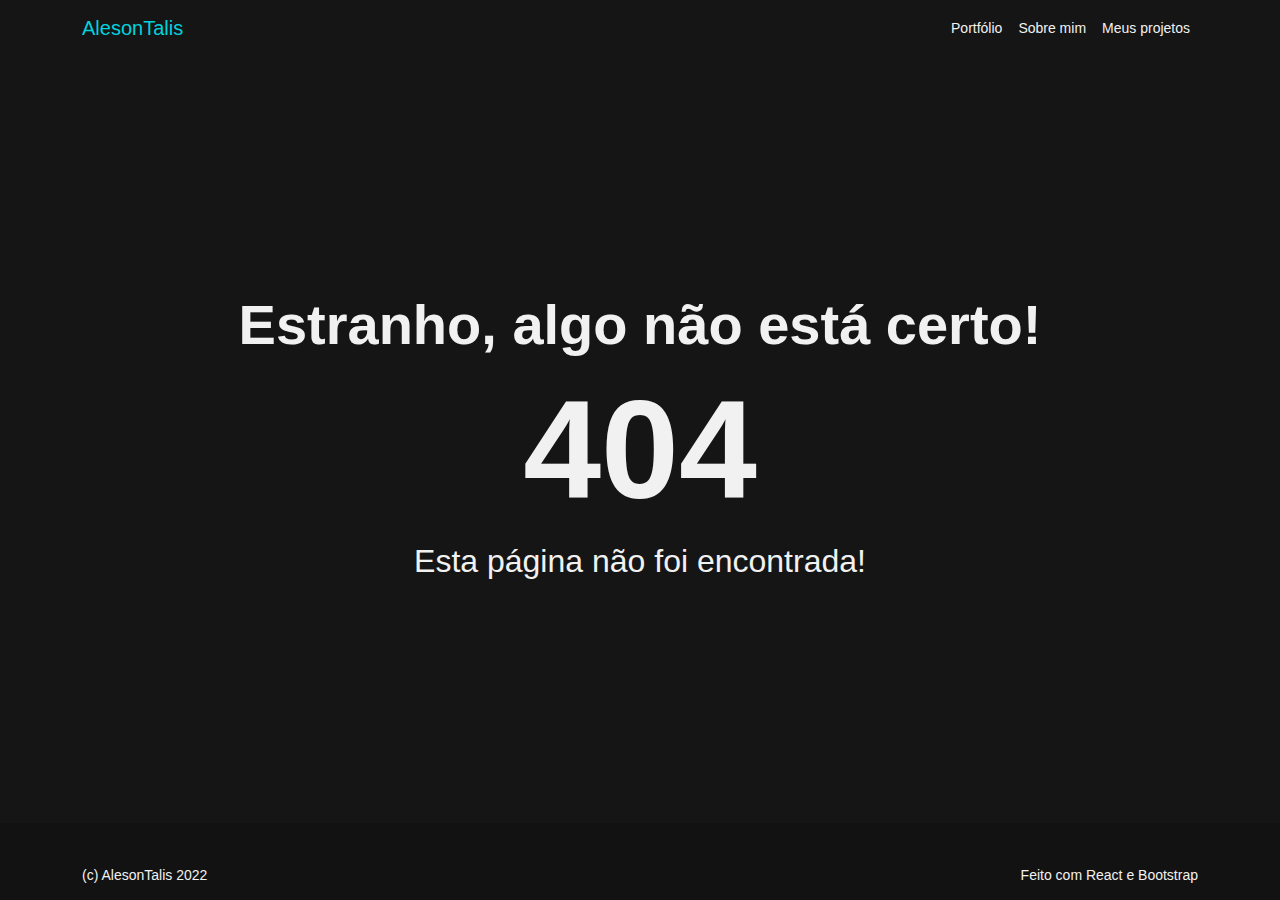
<file: backup/index.html>
<!DOCTYPE html>
<html lang="en">
  <head>
    <meta charset="UTF-8" />
    <link rel="icon" type="image/svg+xml" href="/src/favicon.svg" />
    <meta name="viewport" content="width=device-width, initial-scale=1.0" />
    <title>Vite App</title>
    <script type="module" crossorigin src="/assets/index.18ad4ca2.js"></script>
    <link rel="modulepreload" href="/assets/vendor.ce0cbf83.js">
    <link rel="stylesheet" href="/assets/index.74bfabfa.css">
  </head>
  <body>
    <div id="root"></div>
    
  </body>
</html>
</file>
<file: assets/index.74bfabfa.css>
@charset "UTF-8";body{font-family:Roboto,sans-serif}#root{display:flex;min-height:100vh;height:100%;justify-content:center}h1.text-large{font-size:4em}/*!
* Bootstrap v5.1.3 (https://getbootstrap.com/)
* Copyright 2011-2021 The Bootstrap Authors
* Copyright 2011-2021 Twitter, Inc.
* Licensed under MIT (https://github.com/twbs/bootstrap/blob/main/LICENSE)
*/:root{--bs-blue:#0d6efd;--bs-indigo:#6610f2;--bs-purple:#6f42c1;--bs-pink:#d63384;--bs-red:#dc3545;--bs-orange:#fd7e14;--bs-yellow:#ffc107;--bs-green:#198754;--bs-teal:#20c997;--bs-cyan:#0dcaf0;--bs-white:#fff;--bs-gray:#6c757d;--bs-gray-dark:#343a40;--bs-gray-100:#f8f9fa;--bs-gray-200:#e9ecef;--bs-gray-300:#dee2e6;--bs-gray-400:#ced4da;--bs-gray-500:#adb5bd;--bs-gray-600:#6c757d;--bs-gray-700:#495057;--bs-gray-800:#343a40;--bs-gray-900:#212529;--bs-primary:#0d6efd;--bs-secondary:#6c757d;--bs-success:#198754;--bs-info:#0dcaf0;--bs-warning:#ffc107;--bs-danger:#dc3545;--bs-light:#f8f9fa;--bs-dark:#212529;--bs-primary-rgb:13,110,253;--bs-secondary-rgb:108,117,125;--bs-success-rgb:25,135,84;--bs-info-rgb:13,202,240;--bs-warning-rgb:255,193,7;--bs-danger-rgb:220,53,69;--bs-light-rgb:248,249,250;--bs-dark-rgb:33,37,41;--bs-white-rgb:255,255,255;--bs-black-rgb:0,0,0;--bs-body-color-rgb:33,37,41;--bs-body-bg-rgb:255,255,255;--bs-font-sans-serif:system-ui,-apple-system,"Segoe UI",Roboto,"Helvetica Neue",Arial,"Noto Sans","Liberation Sans",sans-serif,"Apple Color Emoji","Segoe UI Emoji","Segoe UI Symbol","Noto Color Emoji";--bs-font-monospace:SFMono-Regular,Menlo,Monaco,Consolas,"Liberation Mono","Courier New",monospace;--bs-gradient:linear-gradient(180deg, rgba(255, 255, 255, .15), rgba(255, 255, 255, 0));--bs-body-font-family:var(--bs-font-sans-serif);--bs-body-font-size:1rem;--bs-body-font-weight:400;--bs-body-line-height:1.5;--bs-body-color:#212529;--bs-body-bg:#fff}*,:after,:before{box-sizing:border-box}@media (prefers-reduced-motion:no-preference){:root{scroll-behavior:smooth}}body{margin:0;font-family:var(--bs-body-font-family);font-size:var(--bs-body-font-size);font-weight:var(--bs-body-font-weight);line-height:var(--bs-body-line-height);color:var(--bs-body-color);text-align:var(--bs-body-text-align);background-color:var(--bs-body-bg);-webkit-text-size-adjust:100%;-webkit-tap-highlight-color:transparent}hr{margin:1rem 0;color:inherit;background-color:currentColor;border:0;opacity:.25}hr:not([size]){height:1px}.h1,.h2,.h3,.h4,.h5,.h6,h1,h2,h3,h4,h5,h6{margin-top:0;margin-bottom:.5rem;font-weight:500;line-height:1.2}.h1,h1{font-size:calc(1.375rem + 1.5vw)}@media (min-width:1200px){.h1,h1{font-size:2.5rem}}.h2,h2{font-size:calc(1.325rem + 0.9vw)}@media (min-width:1200px){.h2,h2{font-size:2rem}}.h3,h3{font-size:calc(1.3rem + 0.6vw)}@media (min-width:1200px){.h3,h3{font-size:1.75rem}}.h4,h4{font-size:calc(1.275rem + 0.3vw)}@media (min-width:1200px){.h4,h4{font-size:1.5rem}}.h5,h5{font-size:1.25rem}.h6,h6{font-size:1rem}p{margin-top:0;margin-bottom:1rem}abbr[data-bs-original-title],abbr[title]{-webkit-text-decoration:underline dotted;text-decoration:underline dotted;cursor:help;-webkit-text-decoration-skip-ink:none;text-decoration-skip-ink:none}address{margin-bottom:1rem;font-style:normal;line-height:inherit}ol,ul{padding-left:2rem}dl,ol,ul{margin-top:0;margin-bottom:1rem}ol ol,ol ul,ul ol,ul ul{margin-bottom:0}dt{font-weight:700}dd{margin-bottom:.5rem;margin-left:0}blockquote{margin:0 0 1rem}b,strong{font-weight:bolder}.small,small{font-size:.875em}.mark,mark{padding:.2em;background-color:#fcf8e3}sub,sup{position:relative;font-size:.75em;line-height:0;vertical-align:baseline}sub{bottom:-.25em}sup{top:-.5em}a{color:#0d6efd;text-decoration:underline}a:hover{color:#0a58ca}a:not([href]):not([class]),a:not([href]):not([class]):hover{color:inherit;text-decoration:none}code,kbd,pre,samp{font-family:var(--bs-font-monospace);font-size:1em;direction:ltr;unicode-bidi:bidi-override}pre{display:block;margin-top:0;margin-bottom:1rem;overflow:auto;font-size:.875em}pre code{font-size:inherit;color:inherit;word-break:normal}code{font-size:.875em;color:#d63384;word-wrap:break-word}a>code{color:inherit}kbd{padding:.2rem .4rem;font-size:.875em;color:#fff;background-color:#212529;border-radius:.2rem}kbd kbd{padding:0;font-size:1em;font-weight:700}figure{margin:0 0 1rem}img,svg{vertical-align:middle}table{caption-side:bottom;border-collapse:collapse}caption{padding-top:.5rem;padding-bottom:.5rem;color:#6c757d;text-align:left}th{text-align:inherit;text-align:-webkit-match-parent}tbody,td,tfoot,th,thead,tr{border-color:inherit;border-style:solid;border-width:0}label{display:inline-block}button{border-radius:0}button:focus:not(:focus-visible){outline:0}button,input,optgroup,select,textarea{margin:0;font-family:inherit;font-size:inherit;line-height:inherit}button,select{text-transform:none}[role=button]{cursor:pointer}select{word-wrap:normal}select:disabled{opacity:1}[list]::-webkit-calendar-picker-indicator{display:none}[type=button],[type=reset],[type=submit],button{-webkit-appearance:button}[type=button]:not(:disabled),[type=reset]:not(:disabled),[type=submit]:not(:disabled),button:not(:disabled){cursor:pointer}::-moz-focus-inner{padding:0;border-style:none}textarea{resize:vertical}fieldset{min-width:0;padding:0;margin:0;border:0}legend{float:left;width:100%;padding:0;margin-bottom:.5rem;font-size:calc(1.275rem + 0.3vw);line-height:inherit}@media (min-width:1200px){legend{font-size:1.5rem}}legend+*{clear:left}::-webkit-datetime-edit-day-field,::-webkit-datetime-edit-fields-wrapper,::-webkit-datetime-edit-hour-field,::-webkit-datetime-edit-minute,::-webkit-datetime-edit-month-field,::-webkit-datetime-edit-text,::-webkit-datetime-edit-year-field{padding:0}::-webkit-inner-spin-button{height:auto}[type=search]{outline-offset:-2px;-webkit-appearance:textfield}::-webkit-search-decoration{-webkit-appearance:none}::-webkit-color-swatch-wrapper{padding:0}::-webkit-file-upload-button{font:inherit}::file-selector-button{font:inherit}::-webkit-file-upload-button{font:inherit;-webkit-appearance:button}output{display:inline-block}iframe{border:0}summary{display:list-item;cursor:pointer}progress{vertical-align:baseline}[hidden]{display:none!important}.lead{font-size:1.25rem;font-weight:300}.display-1{font-size:calc(1.625rem + 4.5vw);font-weight:300;line-height:1.2}@media (min-width:1200px){.display-1{font-size:5rem}}.display-2{font-size:calc(1.575rem + 3.9vw);font-weight:300;line-height:1.2}@media (min-width:1200px){.display-2{font-size:4.5rem}}.display-3{font-size:calc(1.525rem + 3.3vw);font-weight:300;line-height:1.2}@media (min-width:1200px){.display-3{font-size:4rem}}.display-4{font-size:calc(1.475rem + 2.7vw);font-weight:300;line-height:1.2}@media (min-width:1200px){.display-4{font-size:3.5rem}}.display-5{font-size:calc(1.425rem + 2.1vw);font-weight:300;line-height:1.2}@media (min-width:1200px){.display-5{font-size:3rem}}.display-6{font-size:calc(1.375rem + 1.5vw);font-weight:300;line-height:1.2}@media (min-width:1200px){.display-6{font-size:2.5rem}}.list-unstyled,.list-inline{padding-left:0;list-style:none}.list-inline-item{display:inline-block}.list-inline-item:not(:last-child){margin-right:.5rem}.initialism{font-size:.875em;text-transform:uppercase}.blockquote{margin-bottom:1rem;font-size:1.25rem}.blockquote>:last-child{margin-bottom:0}.blockquote-footer{margin-top:-1rem;margin-bottom:1rem;font-size:.875em;color:#6c757d}.blockquote-footer:before{content:"\2014\a0"}.img-fluid{max-width:100%;height:auto}.img-thumbnail{padding:.25rem;background-color:#fff;border:1px solid #dee2e6;border-radius:.25rem;max-width:100%;height:auto}.figure{display:inline-block}.figure-img{margin-bottom:.5rem;line-height:1}.figure-caption{font-size:.875em;color:#6c757d}.container,.container-fluid,.container-lg,.container-md,.container-sm,.container-xl,.container-xxl{width:100%;padding-right:var(--bs-gutter-x,.75rem);padding-left:var(--bs-gutter-x,.75rem);margin-right:auto;margin-left:auto}@media (min-width:576px){.container,.container-sm{max-width:540px}}@media (min-width:768px){.container,.container-md,.container-sm{max-width:720px}}@media (min-width:992px){.container,.container-lg,.container-md,.container-sm{max-width:960px}}@media (min-width:1200px){.container,.container-lg,.container-md,.container-sm,.container-xl{max-width:1140px}}@media (min-width:1400px){.container,.container-lg,.container-md,.container-sm,.container-xl,.container-xxl{max-width:1320px}}.row{--bs-gutter-x:1.5rem;--bs-gutter-y:0;display:flex;flex-wrap:wrap;margin-top:calc(-1 * var(--bs-gutter-y));margin-right:calc(-.5 * var(--bs-gutter-x));margin-left:calc(-.5 * var(--bs-gutter-x))}.row>*{flex-shrink:0;width:100%;max-width:100%;padding-right:calc(var(--bs-gutter-x) * .5);padding-left:calc(var(--bs-gutter-x) * .5);margin-top:var(--bs-gutter-y)}.col{flex:1 0 0%}.row-cols-auto>*{flex:0 0 auto;width:auto}.row-cols-1>*{flex:0 0 auto;width:100%}.row-cols-2>*{flex:0 0 auto;width:50%}.row-cols-3>*{flex:0 0 auto;width:33.3333333333%}.row-cols-4>*{flex:0 0 auto;width:25%}.row-cols-5>*{flex:0 0 auto;width:20%}.row-cols-6>*{flex:0 0 auto;width:16.6666666667%}.col-auto{flex:0 0 auto;width:auto}.col-1{flex:0 0 auto;width:8.33333333%}.col-2{flex:0 0 auto;width:16.66666667%}.col-3{flex:0 0 auto;width:25%}.col-4{flex:0 0 auto;width:33.33333333%}.col-5{flex:0 0 auto;width:41.66666667%}.col-6{flex:0 0 auto;width:50%}.col-7{flex:0 0 auto;width:58.33333333%}.col-8{flex:0 0 auto;width:66.66666667%}.col-9{flex:0 0 auto;width:75%}.col-10{flex:0 0 auto;width:83.33333333%}.col-11{flex:0 0 auto;width:91.66666667%}.col-12{flex:0 0 auto;width:100%}.offset-1{margin-left:8.33333333%}.offset-2{margin-left:16.66666667%}.offset-3{margin-left:25%}.offset-4{margin-left:33.33333333%}.offset-5{margin-left:41.66666667%}.offset-6{margin-left:50%}.offset-7{margin-left:58.33333333%}.offset-8{margin-left:66.66666667%}.offset-9{margin-left:75%}.offset-10{margin-left:83.33333333%}.offset-11{margin-left:91.66666667%}.g-0,.gx-0{--bs-gutter-x:0}.g-0,.gy-0{--bs-gutter-y:0}.g-1,.gx-1{--bs-gutter-x:.25rem}.g-1,.gy-1{--bs-gutter-y:.25rem}.g-2,.gx-2{--bs-gutter-x:.5rem}.g-2,.gy-2{--bs-gutter-y:.5rem}.g-3,.gx-3{--bs-gutter-x:1rem}.g-3,.gy-3{--bs-gutter-y:1rem}.g-4,.gx-4{--bs-gutter-x:1.5rem}.g-4,.gy-4{--bs-gutter-y:1.5rem}.g-5,.gx-5{--bs-gutter-x:3rem}.g-5,.gy-5{--bs-gutter-y:3rem}@media (min-width:576px){.col-sm{flex:1 0 0%}.row-cols-sm-auto>*{flex:0 0 auto;width:auto}.row-cols-sm-1>*{flex:0 0 auto;width:100%}.row-cols-sm-2>*{flex:0 0 auto;width:50%}.row-cols-sm-3>*{flex:0 0 auto;width:33.3333333333%}.row-cols-sm-4>*{flex:0 0 auto;width:25%}.row-cols-sm-5>*{flex:0 0 auto;width:20%}.row-cols-sm-6>*{flex:0 0 auto;width:16.6666666667%}.col-sm-auto{flex:0 0 auto;width:auto}.col-sm-1{flex:0 0 auto;width:8.33333333%}.col-sm-2{flex:0 0 auto;width:16.66666667%}.col-sm-3{flex:0 0 auto;width:25%}.col-sm-4{flex:0 0 auto;width:33.33333333%}.col-sm-5{flex:0 0 auto;width:41.66666667%}.col-sm-6{flex:0 0 auto;width:50%}.col-sm-7{flex:0 0 auto;width:58.33333333%}.col-sm-8{flex:0 0 auto;width:66.66666667%}.col-sm-9{flex:0 0 auto;width:75%}.col-sm-10{flex:0 0 auto;width:83.33333333%}.col-sm-11{flex:0 0 auto;width:91.66666667%}.col-sm-12{flex:0 0 auto;width:100%}.offset-sm-0{margin-left:0}.offset-sm-1{margin-left:8.33333333%}.offset-sm-2{margin-left:16.66666667%}.offset-sm-3{margin-left:25%}.offset-sm-4{margin-left:33.33333333%}.offset-sm-5{margin-left:41.66666667%}.offset-sm-6{margin-left:50%}.offset-sm-7{margin-left:58.33333333%}.offset-sm-8{margin-left:66.66666667%}.offset-sm-9{margin-left:75%}.offset-sm-10{margin-left:83.33333333%}.offset-sm-11{margin-left:91.66666667%}.g-sm-0,.gx-sm-0{--bs-gutter-x:0}.g-sm-0,.gy-sm-0{--bs-gutter-y:0}.g-sm-1,.gx-sm-1{--bs-gutter-x:.25rem}.g-sm-1,.gy-sm-1{--bs-gutter-y:.25rem}.g-sm-2,.gx-sm-2{--bs-gutter-x:.5rem}.g-sm-2,.gy-sm-2{--bs-gutter-y:.5rem}.g-sm-3,.gx-sm-3{--bs-gutter-x:1rem}.g-sm-3,.gy-sm-3{--bs-gutter-y:1rem}.g-sm-4,.gx-sm-4{--bs-gutter-x:1.5rem}.g-sm-4,.gy-sm-4{--bs-gutter-y:1.5rem}.g-sm-5,.gx-sm-5{--bs-gutter-x:3rem}.g-sm-5,.gy-sm-5{--bs-gutter-y:3rem}}@media (min-width:768px){.col-md{flex:1 0 0%}.row-cols-md-auto>*{flex:0 0 auto;width:auto}.row-cols-md-1>*{flex:0 0 auto;width:100%}.row-cols-md-2>*{flex:0 0 auto;width:50%}.row-cols-md-3>*{flex:0 0 auto;width:33.3333333333%}.row-cols-md-4>*{flex:0 0 auto;width:25%}.row-cols-md-5>*{flex:0 0 auto;width:20%}.row-cols-md-6>*{flex:0 0 auto;width:16.6666666667%}.col-md-auto{flex:0 0 auto;width:auto}.col-md-1{flex:0 0 auto;width:8.33333333%}.col-md-2{flex:0 0 auto;width:16.66666667%}.col-md-3{flex:0 0 auto;width:25%}.col-md-4{flex:0 0 auto;width:33.33333333%}.col-md-5{flex:0 0 auto;width:41.66666667%}.col-md-6{flex:0 0 auto;width:50%}.col-md-7{flex:0 0 auto;width:58.33333333%}.col-md-8{flex:0 0 auto;width:66.66666667%}.col-md-9{flex:0 0 auto;width:75%}.col-md-10{flex:0 0 auto;width:83.33333333%}.col-md-11{flex:0 0 auto;width:91.66666667%}.col-md-12{flex:0 0 auto;width:100%}.offset-md-0{margin-left:0}.offset-md-1{margin-left:8.33333333%}.offset-md-2{margin-left:16.66666667%}.offset-md-3{margin-left:25%}.offset-md-4{margin-left:33.33333333%}.offset-md-5{margin-left:41.66666667%}.offset-md-6{margin-left:50%}.offset-md-7{margin-left:58.33333333%}.offset-md-8{margin-left:66.66666667%}.offset-md-9{margin-left:75%}.offset-md-10{margin-left:83.33333333%}.offset-md-11{margin-left:91.66666667%}.g-md-0,.gx-md-0{--bs-gutter-x:0}.g-md-0,.gy-md-0{--bs-gutter-y:0}.g-md-1,.gx-md-1{--bs-gutter-x:.25rem}.g-md-1,.gy-md-1{--bs-gutter-y:.25rem}.g-md-2,.gx-md-2{--bs-gutter-x:.5rem}.g-md-2,.gy-md-2{--bs-gutter-y:.5rem}.g-md-3,.gx-md-3{--bs-gutter-x:1rem}.g-md-3,.gy-md-3{--bs-gutter-y:1rem}.g-md-4,.gx-md-4{--bs-gutter-x:1.5rem}.g-md-4,.gy-md-4{--bs-gutter-y:1.5rem}.g-md-5,.gx-md-5{--bs-gutter-x:3rem}.g-md-5,.gy-md-5{--bs-gutter-y:3rem}}@media (min-width:992px){.col-lg{flex:1 0 0%}.row-cols-lg-auto>*{flex:0 0 auto;width:auto}.row-cols-lg-1>*{flex:0 0 auto;width:100%}.row-cols-lg-2>*{flex:0 0 auto;width:50%}.row-cols-lg-3>*{flex:0 0 auto;width:33.3333333333%}.row-cols-lg-4>*{flex:0 0 auto;width:25%}.row-cols-lg-5>*{flex:0 0 auto;width:20%}.row-cols-lg-6>*{flex:0 0 auto;width:16.6666666667%}.col-lg-auto{flex:0 0 auto;width:auto}.col-lg-1{flex:0 0 auto;width:8.33333333%}.col-lg-2{flex:0 0 auto;width:16.66666667%}.col-lg-3{flex:0 0 auto;width:25%}.col-lg-4{flex:0 0 auto;width:33.33333333%}.col-lg-5{flex:0 0 auto;width:41.66666667%}.col-lg-6{flex:0 0 auto;width:50%}.col-lg-7{flex:0 0 auto;width:58.33333333%}.col-lg-8{flex:0 0 auto;width:66.66666667%}.col-lg-9{flex:0 0 auto;width:75%}.col-lg-10{flex:0 0 auto;width:83.33333333%}.col-lg-11{flex:0 0 auto;width:91.66666667%}.col-lg-12{flex:0 0 auto;width:100%}.offset-lg-0{margin-left:0}.offset-lg-1{margin-left:8.33333333%}.offset-lg-2{margin-left:16.66666667%}.offset-lg-3{margin-left:25%}.offset-lg-4{margin-left:33.33333333%}.offset-lg-5{margin-left:41.66666667%}.offset-lg-6{margin-left:50%}.offset-lg-7{margin-left:58.33333333%}.offset-lg-8{margin-left:66.66666667%}.offset-lg-9{margin-left:75%}.offset-lg-10{margin-left:83.33333333%}.offset-lg-11{margin-left:91.66666667%}.g-lg-0,.gx-lg-0{--bs-gutter-x:0}.g-lg-0,.gy-lg-0{--bs-gutter-y:0}.g-lg-1,.gx-lg-1{--bs-gutter-x:.25rem}.g-lg-1,.gy-lg-1{--bs-gutter-y:.25rem}.g-lg-2,.gx-lg-2{--bs-gutter-x:.5rem}.g-lg-2,.gy-lg-2{--bs-gutter-y:.5rem}.g-lg-3,.gx-lg-3{--bs-gutter-x:1rem}.g-lg-3,.gy-lg-3{--bs-gutter-y:1rem}.g-lg-4,.gx-lg-4{--bs-gutter-x:1.5rem}.g-lg-4,.gy-lg-4{--bs-gutter-y:1.5rem}.g-lg-5,.gx-lg-5{--bs-gutter-x:3rem}.g-lg-5,.gy-lg-5{--bs-gutter-y:3rem}}@media (min-width:1200px){.col-xl{flex:1 0 0%}.row-cols-xl-auto>*{flex:0 0 auto;width:auto}.row-cols-xl-1>*{flex:0 0 auto;width:100%}.row-cols-xl-2>*{flex:0 0 auto;width:50%}.row-cols-xl-3>*{flex:0 0 auto;width:33.3333333333%}.row-cols-xl-4>*{flex:0 0 auto;width:25%}.row-cols-xl-5>*{flex:0 0 auto;width:20%}.row-cols-xl-6>*{flex:0 0 auto;width:16.6666666667%}.col-xl-auto{flex:0 0 auto;width:auto}.col-xl-1{flex:0 0 auto;width:8.33333333%}.col-xl-2{flex:0 0 auto;width:16.66666667%}.col-xl-3{flex:0 0 auto;width:25%}.col-xl-4{flex:0 0 auto;width:33.33333333%}.col-xl-5{flex:0 0 auto;width:41.66666667%}.col-xl-6{flex:0 0 auto;width:50%}.col-xl-7{flex:0 0 auto;width:58.33333333%}.col-xl-8{flex:0 0 auto;width:66.66666667%}.col-xl-9{flex:0 0 auto;width:75%}.col-xl-10{flex:0 0 auto;width:83.33333333%}.col-xl-11{flex:0 0 auto;width:91.66666667%}.col-xl-12{flex:0 0 auto;width:100%}.offset-xl-0{margin-left:0}.offset-xl-1{margin-left:8.33333333%}.offset-xl-2{margin-left:16.66666667%}.offset-xl-3{margin-left:25%}.offset-xl-4{margin-left:33.33333333%}.offset-xl-5{margin-left:41.66666667%}.offset-xl-6{margin-left:50%}.offset-xl-7{margin-left:58.33333333%}.offset-xl-8{margin-left:66.66666667%}.offset-xl-9{margin-left:75%}.offset-xl-10{margin-left:83.33333333%}.offset-xl-11{margin-left:91.66666667%}.g-xl-0,.gx-xl-0{--bs-gutter-x:0}.g-xl-0,.gy-xl-0{--bs-gutter-y:0}.g-xl-1,.gx-xl-1{--bs-gutter-x:.25rem}.g-xl-1,.gy-xl-1{--bs-gutter-y:.25rem}.g-xl-2,.gx-xl-2{--bs-gutter-x:.5rem}.g-xl-2,.gy-xl-2{--bs-gutter-y:.5rem}.g-xl-3,.gx-xl-3{--bs-gutter-x:1rem}.g-xl-3,.gy-xl-3{--bs-gutter-y:1rem}.g-xl-4,.gx-xl-4{--bs-gutter-x:1.5rem}.g-xl-4,.gy-xl-4{--bs-gutter-y:1.5rem}.g-xl-5,.gx-xl-5{--bs-gutter-x:3rem}.g-xl-5,.gy-xl-5{--bs-gutter-y:3rem}}@media (min-width:1400px){.col-xxl{flex:1 0 0%}.row-cols-xxl-auto>*{flex:0 0 auto;width:auto}.row-cols-xxl-1>*{flex:0 0 auto;width:100%}.row-cols-xxl-2>*{flex:0 0 auto;width:50%}.row-cols-xxl-3>*{flex:0 0 auto;width:33.3333333333%}.row-cols-xxl-4>*{flex:0 0 auto;width:25%}.row-cols-xxl-5>*{flex:0 0 auto;width:20%}.row-cols-xxl-6>*{flex:0 0 auto;width:16.6666666667%}.col-xxl-auto{flex:0 0 auto;width:auto}.col-xxl-1{flex:0 0 auto;width:8.33333333%}.col-xxl-2{flex:0 0 auto;width:16.66666667%}.col-xxl-3{flex:0 0 auto;width:25%}.col-xxl-4{flex:0 0 auto;width:33.33333333%}.col-xxl-5{flex:0 0 auto;width:41.66666667%}.col-xxl-6{flex:0 0 auto;width:50%}.col-xxl-7{flex:0 0 auto;width:58.33333333%}.col-xxl-8{flex:0 0 auto;width:66.66666667%}.col-xxl-9{flex:0 0 auto;width:75%}.col-xxl-10{flex:0 0 auto;width:83.33333333%}.col-xxl-11{flex:0 0 auto;width:91.66666667%}.col-xxl-12{flex:0 0 auto;width:100%}.offset-xxl-0{margin-left:0}.offset-xxl-1{margin-left:8.33333333%}.offset-xxl-2{margin-left:16.66666667%}.offset-xxl-3{margin-left:25%}.offset-xxl-4{margin-left:33.33333333%}.offset-xxl-5{margin-left:41.66666667%}.offset-xxl-6{margin-left:50%}.offset-xxl-7{margin-left:58.33333333%}.offset-xxl-8{margin-left:66.66666667%}.offset-xxl-9{margin-left:75%}.offset-xxl-10{margin-left:83.33333333%}.offset-xxl-11{margin-left:91.66666667%}.g-xxl-0,.gx-xxl-0{--bs-gutter-x:0}.g-xxl-0,.gy-xxl-0{--bs-gutter-y:0}.g-xxl-1,.gx-xxl-1{--bs-gutter-x:.25rem}.g-xxl-1,.gy-xxl-1{--bs-gutter-y:.25rem}.g-xxl-2,.gx-xxl-2{--bs-gutter-x:.5rem}.g-xxl-2,.gy-xxl-2{--bs-gutter-y:.5rem}.g-xxl-3,.gx-xxl-3{--bs-gutter-x:1rem}.g-xxl-3,.gy-xxl-3{--bs-gutter-y:1rem}.g-xxl-4,.gx-xxl-4{--bs-gutter-x:1.5rem}.g-xxl-4,.gy-xxl-4{--bs-gutter-y:1.5rem}.g-xxl-5,.gx-xxl-5{--bs-gutter-x:3rem}.g-xxl-5,.gy-xxl-5{--bs-gutter-y:3rem}}.table{--bs-table-bg:transparent;--bs-table-accent-bg:transparent;--bs-table-striped-color:#212529;--bs-table-striped-bg:rgba(0, 0, 0, .05);--bs-table-active-color:#212529;--bs-table-active-bg:rgba(0, 0, 0, .1);--bs-table-hover-color:#212529;--bs-table-hover-bg:rgba(0, 0, 0, .075);width:100%;margin-bottom:1rem;color:#212529;vertical-align:top;border-color:#dee2e6}.table>:not(caption)>*>*{padding:.5rem;background-color:var(--bs-table-bg);border-bottom-width:1px;box-shadow:inset 0 0 0 9999px var(--bs-table-accent-bg)}.table>tbody{vertical-align:inherit}.table>thead{vertical-align:bottom}.table>:not(:first-child){border-top:2px solid currentColor}.caption-top{caption-side:top}.table-sm>:not(caption)>*>*{padding:.25rem}.table-bordered>:not(caption)>*{border-width:1px 0}.table-bordered>:not(caption)>*>*{border-width:0 1px}.table-borderless>:not(caption)>*>*{border-bottom-width:0}.table-borderless>:not(:first-child){border-top-width:0}.table-striped>tbody>tr:nth-of-type(odd)>*{--bs-table-accent-bg:var(--bs-table-striped-bg);color:var(--bs-table-striped-color)}.table-active{--bs-table-accent-bg:var(--bs-table-active-bg);color:var(--bs-table-active-color)}.table-hover>tbody>tr:hover>*{--bs-table-accent-bg:var(--bs-table-hover-bg);color:var(--bs-table-hover-color)}.table-primary{--bs-table-bg:#cfe2ff;--bs-table-striped-bg:#c5d7f2;--bs-table-striped-color:#000;--bs-table-active-bg:#bacbe6;--bs-table-active-color:#000;--bs-table-hover-bg:#bfd1ec;--bs-table-hover-color:#000;color:#000;border-color:#bacbe6}.table-secondary{--bs-table-bg:#e2e3e5;--bs-table-striped-bg:#d7d8da;--bs-table-striped-color:#000;--bs-table-active-bg:#cbccce;--bs-table-active-color:#000;--bs-table-hover-bg:#d1d2d4;--bs-table-hover-color:#000;color:#000;border-color:#cbccce}.table-success{--bs-table-bg:#d1e7dd;--bs-table-striped-bg:#c7dbd2;--bs-table-striped-color:#000;--bs-table-active-bg:#bcd0c7;--bs-table-active-color:#000;--bs-table-hover-bg:#c1d6cc;--bs-table-hover-color:#000;color:#000;border-color:#bcd0c7}.table-info{--bs-table-bg:#cff4fc;--bs-table-striped-bg:#c5e8ef;--bs-table-striped-color:#000;--bs-table-active-bg:#badce3;--bs-table-active-color:#000;--bs-table-hover-bg:#bfe2e9;--bs-table-hover-color:#000;color:#000;border-color:#badce3}.table-warning{--bs-table-bg:#fff3cd;--bs-table-striped-bg:#f2e7c3;--bs-table-striped-color:#000;--bs-table-active-bg:#e6dbb9;--bs-table-active-color:#000;--bs-table-hover-bg:#ece1be;--bs-table-hover-color:#000;color:#000;border-color:#e6dbb9}.table-danger{--bs-table-bg:#f8d7da;--bs-table-striped-bg:#eccccf;--bs-table-striped-color:#000;--bs-table-active-bg:#dfc2c4;--bs-table-active-color:#000;--bs-table-hover-bg:#e5c7ca;--bs-table-hover-color:#000;color:#000;border-color:#dfc2c4}.table-light{--bs-table-bg:#f8f9fa;--bs-table-striped-bg:#ecedee;--bs-table-striped-color:#000;--bs-table-active-bg:#dfe0e1;--bs-table-active-color:#000;--bs-table-hover-bg:#e5e6e7;--bs-table-hover-color:#000;color:#000;border-color:#dfe0e1}.table-dark{--bs-table-bg:#212529;--bs-table-striped-bg:#2c3034;--bs-table-striped-color:#fff;--bs-table-active-bg:#373b3e;--bs-table-active-color:#fff;--bs-table-hover-bg:#323539;--bs-table-hover-color:#fff;color:#fff;border-color:#373b3e}.table-responsive{overflow-x:auto;-webkit-overflow-scrolling:touch}@media (max-width:575.98px){.table-responsive-sm{overflow-x:auto;-webkit-overflow-scrolling:touch}}@media (max-width:767.98px){.table-responsive-md{overflow-x:auto;-webkit-overflow-scrolling:touch}}@media (max-width:991.98px){.table-responsive-lg{overflow-x:auto;-webkit-overflow-scrolling:touch}}@media (max-width:1199.98px){.table-responsive-xl{overflow-x:auto;-webkit-overflow-scrolling:touch}}@media (max-width:1399.98px){.table-responsive-xxl{overflow-x:auto;-webkit-overflow-scrolling:touch}}.form-label{margin-bottom:.5rem}.col-form-label{padding-top:calc(0.375rem + 1px);padding-bottom:calc(0.375rem + 1px);margin-bottom:0;font-size:inherit;line-height:1.5}.col-form-label-lg{padding-top:calc(0.5rem + 1px);padding-bottom:calc(0.5rem + 1px);font-size:1.25rem}.col-form-label-sm{padding-top:calc(0.25rem + 1px);padding-bottom:calc(0.25rem + 1px);font-size:.875rem}.form-text{margin-top:.25rem;font-size:.875em;color:#6c757d}.form-control{display:block;width:100%;padding:.375rem .75rem;font-size:1rem;font-weight:400;line-height:1.5;color:#212529;background-color:#fff;background-clip:padding-box;border:1px solid #ced4da;-webkit-appearance:none;-moz-appearance:none;appearance:none;border-radius:.25rem;transition:border-color .15s ease-in-out,box-shadow .15s ease-in-out}@media (prefers-reduced-motion:reduce){.form-control{transition:none}}.form-control[type=file]{overflow:hidden}.form-control[type=file]:not(:disabled):not([readonly]){cursor:pointer}.form-control:focus{color:#212529;background-color:#fff;border-color:#86b7fe;outline:0;box-shadow:0 0 0 .25rem #0d6efd40}.form-control::-webkit-date-and-time-value{height:1.5em}.form-control::-moz-placeholder{color:#6c757d;opacity:1}.form-control::placeholder{color:#6c757d;opacity:1}.form-control:disabled,.form-control[readonly]{background-color:#e9ecef;opacity:1}.form-control::-webkit-file-upload-button{padding:.375rem .75rem;margin:-.375rem -.75rem;-webkit-margin-end:.75rem;margin-inline-end:.75rem;color:#212529;background-color:#e9ecef;pointer-events:none;border-color:inherit;border-style:solid;border-width:0;border-inline-end-width:1px;border-radius:0;-webkit-transition:color .15s ease-in-out,background-color .15s ease-in-out,border-color .15s ease-in-out,box-shadow .15s ease-in-out;transition:color .15s ease-in-out,background-color .15s ease-in-out,border-color .15s ease-in-out,box-shadow .15s ease-in-out}.form-control::file-selector-button{padding:.375rem .75rem;margin:-.375rem -.75rem;-webkit-margin-end:.75rem;margin-inline-end:.75rem;color:#212529;background-color:#e9ecef;pointer-events:none;border-color:inherit;border-style:solid;border-width:0;border-inline-end-width:1px;border-radius:0;transition:color .15s ease-in-out,background-color .15s ease-in-out,border-color .15s ease-in-out,box-shadow .15s ease-in-out}@media (prefers-reduced-motion:reduce){.form-control::-webkit-file-upload-button{-webkit-transition:none;transition:none}.form-control::file-selector-button{transition:none}}.form-control:hover:not(:disabled):not([readonly])::-webkit-file-upload-button{background-color:#dde0e3}.form-control:hover:not(:disabled):not([readonly])::file-selector-button{background-color:#dde0e3}.form-control::-webkit-file-upload-button{padding:.375rem .75rem;margin:-.375rem -.75rem;-webkit-margin-end:.75rem;margin-inline-end:.75rem;color:#212529;background-color:#e9ecef;pointer-events:none;border-color:inherit;border-style:solid;border-width:0;border-inline-end-width:1px;border-radius:0;-webkit-transition:color .15s ease-in-out,background-color .15s ease-in-out,border-color .15s ease-in-out,box-shadow .15s ease-in-out;transition:color .15s ease-in-out,background-color .15s ease-in-out,border-color .15s ease-in-out,box-shadow .15s ease-in-out}@media (prefers-reduced-motion:reduce){.form-control::-webkit-file-upload-button{-webkit-transition:none;transition:none}}.form-control:hover:not(:disabled):not([readonly])::-webkit-file-upload-button{background-color:#dde0e3}.form-control-plaintext{display:block;width:100%;padding:.375rem 0;margin-bottom:0;line-height:1.5;color:#212529;background-color:transparent;border:solid transparent;border-width:1px 0}.form-control-plaintext.form-control-lg,.form-control-plaintext.form-control-sm{padding-right:0;padding-left:0}.form-control-sm{min-height:calc(1.5em + 0.5rem + 2px);padding:.25rem .5rem;font-size:.875rem;border-radius:.2rem}.form-control-sm::-webkit-file-upload-button{padding:.25rem .5rem;margin:-.25rem -.5rem;-webkit-margin-end:.5rem;margin-inline-end:.5rem}.form-control-sm::file-selector-button{padding:.25rem .5rem;margin:-.25rem -.5rem;-webkit-margin-end:.5rem;margin-inline-end:.5rem}.form-control-sm::-webkit-file-upload-button{padding:.25rem .5rem;margin:-.25rem -.5rem;-webkit-margin-end:.5rem;margin-inline-end:.5rem}.form-control-lg{min-height:calc(1.5em + 1rem + 2px);padding:.5rem 1rem;font-size:1.25rem;border-radius:.3rem}.form-control-lg::-webkit-file-upload-button{padding:.5rem 1rem;margin:-.5rem -1rem;-webkit-margin-end:1rem;margin-inline-end:1rem}.form-control-lg::file-selector-button{padding:.5rem 1rem;margin:-.5rem -1rem;-webkit-margin-end:1rem;margin-inline-end:1rem}.form-control-lg::-webkit-file-upload-button{padding:.5rem 1rem;margin:-.5rem -1rem;-webkit-margin-end:1rem;margin-inline-end:1rem}textarea.form-control{min-height:calc(1.5em + 0.75rem + 2px)}textarea.form-control-sm{min-height:calc(1.5em + 0.5rem + 2px)}textarea.form-control-lg{min-height:calc(1.5em + 1rem + 2px)}.form-control-color{width:3rem;height:auto;padding:.375rem}.form-control-color:not(:disabled):not([readonly]){cursor:pointer}.form-control-color::-moz-color-swatch{height:1.5em;border-radius:.25rem}.form-control-color::-webkit-color-swatch{height:1.5em;border-radius:.25rem}.form-select{display:block;width:100%;padding:.375rem 2.25rem .375rem .75rem;-moz-padding-start:calc(0.75rem - 3px);font-size:1rem;font-weight:400;line-height:1.5;color:#212529;background-color:#fff;background-image:url("data:image/svg+xml,%3csvg xmlns='http://www.w3.org/2000/svg' viewBox='0 0 16 16'%3e%3cpath fill='none' stroke='%23343a40' stroke-linecap='round' stroke-linejoin='round' stroke-width='2' d='M2 5l6 6 6-6'/%3e%3c/svg%3e");background-repeat:no-repeat;background-position:right .75rem center;background-size:16px 12px;border:1px solid #ced4da;border-radius:.25rem;transition:border-color .15s ease-in-out,box-shadow .15s ease-in-out;-webkit-appearance:none;-moz-appearance:none;appearance:none}@media (prefers-reduced-motion:reduce){.form-select{transition:none}}.form-select:focus{border-color:#86b7fe;outline:0;box-shadow:0 0 0 .25rem #0d6efd40}.form-select[multiple],.form-select[size]:not([size="1"]){padding-right:.75rem;background-image:none}.form-select:disabled{background-color:#e9ecef}.form-select:-moz-focusring{color:transparent;text-shadow:0 0 0 #212529}.form-select-sm{padding-top:.25rem;padding-bottom:.25rem;padding-left:.5rem;font-size:.875rem;border-radius:.2rem}.form-select-lg{padding-top:.5rem;padding-bottom:.5rem;padding-left:1rem;font-size:1.25rem;border-radius:.3rem}.form-check{display:block;min-height:1.5rem;padding-left:1.5em;margin-bottom:.125rem}.form-check .form-check-input{float:left;margin-left:-1.5em}.form-check-input{width:1em;height:1em;margin-top:.25em;vertical-align:top;background-color:#fff;background-repeat:no-repeat;background-position:center;background-size:contain;border:1px solid rgba(0,0,0,.25);-webkit-appearance:none;-moz-appearance:none;appearance:none;-webkit-print-color-adjust:exact;color-adjust:exact}.form-check-input[type=checkbox]{border-radius:.25em}.form-check-input[type=radio]{border-radius:50%}.form-check-input:active{filter:brightness(90%)}.form-check-input:focus{border-color:#86b7fe;outline:0;box-shadow:0 0 0 .25rem #0d6efd40}.form-check-input:checked{background-color:#0d6efd;border-color:#0d6efd}.form-check-input:checked[type=checkbox]{background-image:url("data:image/svg+xml,%3csvg xmlns='http://www.w3.org/2000/svg' viewBox='0 0 20 20'%3e%3cpath fill='none' stroke='%23fff' stroke-linecap='round' stroke-linejoin='round' stroke-width='3' d='M6 10l3 3l6-6'/%3e%3c/svg%3e")}.form-check-input:checked[type=radio]{background-image:url("data:image/svg+xml,%3csvg xmlns='http://www.w3.org/2000/svg' viewBox='-4 -4 8 8'%3e%3ccircle r='2' fill='%23fff'/%3e%3c/svg%3e")}.form-check-input[type=checkbox]:indeterminate{background-color:#0d6efd;border-color:#0d6efd;background-image:url("data:image/svg+xml,%3csvg xmlns='http://www.w3.org/2000/svg' viewBox='0 0 20 20'%3e%3cpath fill='none' stroke='%23fff' stroke-linecap='round' stroke-linejoin='round' stroke-width='3' d='M6 10h8'/%3e%3c/svg%3e")}.form-check-input:disabled{pointer-events:none;filter:none;opacity:.5}.form-check-input:disabled~.form-check-label,.form-check-input[disabled]~.form-check-label{opacity:.5}.form-switch{padding-left:2.5em}.form-switch .form-check-input{width:2em;margin-left:-2.5em;background-image:url("data:image/svg+xml,%3csvg xmlns='http://www.w3.org/2000/svg' viewBox='-4 -4 8 8'%3e%3ccircle r='3' fill='rgba%280, 0, 0, 0.25%29'/%3e%3c/svg%3e");background-position:left center;border-radius:2em;transition:background-position .15s ease-in-out}@media (prefers-reduced-motion:reduce){.form-switch .form-check-input{transition:none}}.form-switch .form-check-input:focus{background-image:url("data:image/svg+xml,%3csvg xmlns='http://www.w3.org/2000/svg' viewBox='-4 -4 8 8'%3e%3ccircle r='3' fill='%2386b7fe'/%3e%3c/svg%3e")}.form-switch .form-check-input:checked{background-position:right center;background-image:url("data:image/svg+xml,%3csvg xmlns='http://www.w3.org/2000/svg' viewBox='-4 -4 8 8'%3e%3ccircle r='3' fill='%23fff'/%3e%3c/svg%3e")}.form-check-inline{display:inline-block;margin-right:1rem}.btn-check{position:absolute;clip:rect(0,0,0,0);pointer-events:none}.btn-check:disabled+.btn,.btn-check[disabled]+.btn{pointer-events:none;filter:none;opacity:.65}.form-range{width:100%;height:1.5rem;padding:0;background-color:transparent;-webkit-appearance:none;-moz-appearance:none;appearance:none}.form-range:focus{outline:0}.form-range:focus::-webkit-slider-thumb{box-shadow:0 0 0 1px #fff,0 0 0 .25rem #0d6efd40}.form-range:focus::-moz-range-thumb{box-shadow:0 0 0 1px #fff,0 0 0 .25rem #0d6efd40}.form-range::-moz-focus-outer{border:0}.form-range::-webkit-slider-thumb{width:1rem;height:1rem;margin-top:-.25rem;background-color:#0d6efd;border:0;border-radius:1rem;-webkit-transition:background-color .15s ease-in-out,border-color .15s ease-in-out,box-shadow .15s ease-in-out;transition:background-color .15s ease-in-out,border-color .15s ease-in-out,box-shadow .15s ease-in-out;-webkit-appearance:none;appearance:none}@media (prefers-reduced-motion:reduce){.form-range::-webkit-slider-thumb{-webkit-transition:none;transition:none}}.form-range::-webkit-slider-thumb:active{background-color:#b6d4fe}.form-range::-webkit-slider-runnable-track{width:100%;height:.5rem;color:transparent;cursor:pointer;background-color:#dee2e6;border-color:transparent;border-radius:1rem}.form-range::-moz-range-thumb{width:1rem;height:1rem;background-color:#0d6efd;border:0;border-radius:1rem;-moz-transition:background-color .15s ease-in-out,border-color .15s ease-in-out,box-shadow .15s ease-in-out;transition:background-color .15s ease-in-out,border-color .15s ease-in-out,box-shadow .15s ease-in-out;-moz-appearance:none;appearance:none}@media (prefers-reduced-motion:reduce){.form-range::-moz-range-thumb{-moz-transition:none;transition:none}}.form-range::-moz-range-thumb:active{background-color:#b6d4fe}.form-range::-moz-range-track{width:100%;height:.5rem;color:transparent;cursor:pointer;background-color:#dee2e6;border-color:transparent;border-radius:1rem}.form-range:disabled{pointer-events:none}.form-range:disabled::-webkit-slider-thumb{background-color:#adb5bd}.form-range:disabled::-moz-range-thumb{background-color:#adb5bd}.form-floating{position:relative}.form-floating>.form-control,.form-floating>.form-select{height:calc(3.5rem + 2px);line-height:1.25}.form-floating>label{position:absolute;top:0;left:0;height:100%;padding:1rem .75rem;pointer-events:none;border:1px solid transparent;transform-origin:0 0;transition:opacity .1s ease-in-out,transform .1s ease-in-out}@media (prefers-reduced-motion:reduce){.form-floating>label{transition:none}}.form-floating>.form-control{padding:1rem .75rem}.form-floating>.form-control::-moz-placeholder{color:transparent}.form-floating>.form-control::placeholder{color:transparent}.form-floating>.form-control:not(:-moz-placeholder-shown){padding-top:1.625rem;padding-bottom:.625rem}.form-floating>.form-control:focus,.form-floating>.form-control:not(:placeholder-shown){padding-top:1.625rem;padding-bottom:.625rem}.form-floating>.form-control:-webkit-autofill{padding-top:1.625rem;padding-bottom:.625rem}.form-floating>.form-select{padding-top:1.625rem;padding-bottom:.625rem}.form-floating>.form-control:not(:-moz-placeholder-shown)~label{opacity:.65;transform:scale(.85) translateY(-.5rem) translate(.15rem)}.form-floating>.form-control:focus~label,.form-floating>.form-control:not(:placeholder-shown)~label,.form-floating>.form-select~label{opacity:.65;transform:scale(.85) translateY(-.5rem) translate(.15rem)}.form-floating>.form-control:-webkit-autofill~label{opacity:.65;transform:scale(.85) translateY(-.5rem) translate(.15rem)}.input-group{position:relative;display:flex;flex-wrap:wrap;align-items:stretch;width:100%}.input-group>.form-control,.input-group>.form-select{position:relative;flex:1 1 auto;width:1%;min-width:0}.input-group>.form-control:focus,.input-group>.form-select:focus{z-index:3}.input-group .btn{position:relative;z-index:2}.input-group .btn:focus{z-index:3}.input-group-text{display:flex;align-items:center;padding:.375rem .75rem;font-size:1rem;font-weight:400;line-height:1.5;color:#212529;text-align:center;white-space:nowrap;background-color:#e9ecef;border:1px solid #ced4da;border-radius:.25rem}.input-group-lg>.btn,.input-group-lg>.form-control,.input-group-lg>.form-select,.input-group-lg>.input-group-text{padding:.5rem 1rem;font-size:1.25rem;border-radius:.3rem}.input-group-sm>.btn,.input-group-sm>.form-control,.input-group-sm>.form-select,.input-group-sm>.input-group-text{padding:.25rem .5rem;font-size:.875rem;border-radius:.2rem}.input-group-lg>.form-select,.input-group-sm>.form-select{padding-right:3rem}.input-group:not(.has-validation)>.dropdown-toggle:nth-last-child(n+3),.input-group:not(.has-validation)>:not(:last-child):not(.dropdown-toggle):not(.dropdown-menu){border-top-right-radius:0;border-bottom-right-radius:0}.input-group.has-validation>.dropdown-toggle:nth-last-child(n+4),.input-group.has-validation>:nth-last-child(n+3):not(.dropdown-toggle):not(.dropdown-menu){border-top-right-radius:0;border-bottom-right-radius:0}.input-group>:not(:first-child):not(.dropdown-menu):not(.valid-tooltip):not(.valid-feedback):not(.invalid-tooltip):not(.invalid-feedback){margin-left:-1px;border-top-left-radius:0;border-bottom-left-radius:0}.valid-feedback{display:none;width:100%;margin-top:.25rem;font-size:.875em;color:#198754}.valid-tooltip{position:absolute;top:100%;z-index:5;display:none;max-width:100%;padding:.25rem .5rem;margin-top:.1rem;font-size:.875rem;color:#fff;background-color:#198754e6;border-radius:.25rem}.is-valid~.valid-feedback,.is-valid~.valid-tooltip,.was-validated :valid~.valid-feedback,.was-validated :valid~.valid-tooltip{display:block}.form-control.is-valid,.was-validated .form-control:valid{border-color:#198754;padding-right:calc(1.5em + 0.75rem);background-image:url("data:image/svg+xml,%3csvg xmlns='http://www.w3.org/2000/svg' viewBox='0 0 8 8'%3e%3cpath fill='%23198754' d='M2.3 6.73L.6 4.53c-.4-1.04.46-1.4 1.1-.8l1.1 1.4 3.4-3.8c.6-.63 1.6-.27 1.2.7l-4 4.6c-.43.5-.8.4-1.1.1z'/%3e%3c/svg%3e");background-repeat:no-repeat;background-position:right calc(0.375em + 0.1875rem) center;background-size:calc(0.75em + 0.375rem) calc(0.75em + 0.375rem)}.form-control.is-valid:focus,.was-validated .form-control:valid:focus{border-color:#198754;box-shadow:0 0 0 .25rem #19875440}.was-validated textarea.form-control:valid,textarea.form-control.is-valid{padding-right:calc(1.5em + 0.75rem);background-position:top calc(0.375em + 0.1875rem) right calc(0.375em + 0.1875rem)}.form-select.is-valid,.was-validated .form-select:valid{border-color:#198754}.form-select.is-valid:not([multiple]):not([size]),.form-select.is-valid:not([multiple])[size="1"],.was-validated .form-select:valid:not([multiple]):not([size]),.was-validated .form-select:valid:not([multiple])[size="1"]{padding-right:4.125rem;background-image:url("data:image/svg+xml,%3csvg xmlns='http://www.w3.org/2000/svg' viewBox='0 0 16 16'%3e%3cpath fill='none' stroke='%23343a40' stroke-linecap='round' stroke-linejoin='round' stroke-width='2' d='M2 5l6 6 6-6'/%3e%3c/svg%3e"),url("data:image/svg+xml,%3csvg xmlns='http://www.w3.org/2000/svg' viewBox='0 0 8 8'%3e%3cpath fill='%23198754' d='M2.3 6.73L.6 4.53c-.4-1.04.46-1.4 1.1-.8l1.1 1.4 3.4-3.8c.6-.63 1.6-.27 1.2.7l-4 4.6c-.43.5-.8.4-1.1.1z'/%3e%3c/svg%3e");background-position:right .75rem center,center right 2.25rem;background-size:16px 12px,calc(0.75em + 0.375rem) calc(0.75em + 0.375rem)}.form-select.is-valid:focus,.was-validated .form-select:valid:focus{border-color:#198754;box-shadow:0 0 0 .25rem #19875440}.form-check-input.is-valid,.was-validated .form-check-input:valid{border-color:#198754}.form-check-input.is-valid:checked,.was-validated .form-check-input:valid:checked{background-color:#198754}.form-check-input.is-valid:focus,.was-validated .form-check-input:valid:focus{box-shadow:0 0 0 .25rem #19875440}.form-check-input.is-valid~.form-check-label,.was-validated .form-check-input:valid~.form-check-label{color:#198754}.form-check-inline .form-check-input~.valid-feedback{margin-left:.5em}.input-group .form-control.is-valid,.input-group .form-select.is-valid,.was-validated .input-group .form-control:valid,.was-validated .input-group .form-select:valid{z-index:1}.input-group .form-control.is-valid:focus,.input-group .form-select.is-valid:focus,.was-validated .input-group .form-control:valid:focus,.was-validated .input-group .form-select:valid:focus{z-index:3}.invalid-feedback{display:none;width:100%;margin-top:.25rem;font-size:.875em;color:#dc3545}.invalid-tooltip{position:absolute;top:100%;z-index:5;display:none;max-width:100%;padding:.25rem .5rem;margin-top:.1rem;font-size:.875rem;color:#fff;background-color:#dc3545e6;border-radius:.25rem}.is-invalid~.invalid-feedback,.is-invalid~.invalid-tooltip,.was-validated :invalid~.invalid-feedback,.was-validated :invalid~.invalid-tooltip{display:block}.form-control.is-invalid,.was-validated .form-control:invalid{border-color:#dc3545;padding-right:calc(1.5em + 0.75rem);background-image:url("data:image/svg+xml,%3csvg xmlns='http://www.w3.org/2000/svg' viewBox='0 0 12 12' width='12' height='12' fill='none' stroke='%23dc3545'%3e%3ccircle cx='6' cy='6' r='4.5'/%3e%3cpath stroke-linejoin='round' d='M5.8 3.6h.4L6 6.5z'/%3e%3ccircle cx='6' cy='8.2' r='.6' fill='%23dc3545' stroke='none'/%3e%3c/svg%3e");background-repeat:no-repeat;background-position:right calc(0.375em + 0.1875rem) center;background-size:calc(0.75em + 0.375rem) calc(0.75em + 0.375rem)}.form-control.is-invalid:focus,.was-validated .form-control:invalid:focus{border-color:#dc3545;box-shadow:0 0 0 .25rem #dc354540}.was-validated textarea.form-control:invalid,textarea.form-control.is-invalid{padding-right:calc(1.5em + 0.75rem);background-position:top calc(0.375em + 0.1875rem) right calc(0.375em + 0.1875rem)}.form-select.is-invalid,.was-validated .form-select:invalid{border-color:#dc3545}.form-select.is-invalid:not([multiple]):not([size]),.form-select.is-invalid:not([multiple])[size="1"],.was-validated .form-select:invalid:not([multiple]):not([size]),.was-validated .form-select:invalid:not([multiple])[size="1"]{padding-right:4.125rem;background-image:url("data:image/svg+xml,%3csvg xmlns='http://www.w3.org/2000/svg' viewBox='0 0 16 16'%3e%3cpath fill='none' stroke='%23343a40' stroke-linecap='round' stroke-linejoin='round' stroke-width='2' d='M2 5l6 6 6-6'/%3e%3c/svg%3e"),url("data:image/svg+xml,%3csvg xmlns='http://www.w3.org/2000/svg' viewBox='0 0 12 12' width='12' height='12' fill='none' stroke='%23dc3545'%3e%3ccircle cx='6' cy='6' r='4.5'/%3e%3cpath stroke-linejoin='round' d='M5.8 3.6h.4L6 6.5z'/%3e%3ccircle cx='6' cy='8.2' r='.6' fill='%23dc3545' stroke='none'/%3e%3c/svg%3e");background-position:right .75rem center,center right 2.25rem;background-size:16px 12px,calc(0.75em + 0.375rem) calc(0.75em + 0.375rem)}.form-select.is-invalid:focus,.was-validated .form-select:invalid:focus{border-color:#dc3545;box-shadow:0 0 0 .25rem #dc354540}.form-check-input.is-invalid,.was-validated .form-check-input:invalid{border-color:#dc3545}.form-check-input.is-invalid:checked,.was-validated .form-check-input:invalid:checked{background-color:#dc3545}.form-check-input.is-invalid:focus,.was-validated .form-check-input:invalid:focus{box-shadow:0 0 0 .25rem #dc354540}.form-check-input.is-invalid~.form-check-label,.was-validated .form-check-input:invalid~.form-check-label{color:#dc3545}.form-check-inline .form-check-input~.invalid-feedback{margin-left:.5em}.input-group .form-control.is-invalid,.input-group .form-select.is-invalid,.was-validated .input-group .form-control:invalid,.was-validated .input-group .form-select:invalid{z-index:2}.input-group .form-control.is-invalid:focus,.input-group .form-select.is-invalid:focus,.was-validated .input-group .form-control:invalid:focus,.was-validated .input-group .form-select:invalid:focus{z-index:3}.btn{display:inline-block;font-weight:400;line-height:1.5;color:#212529;text-align:center;text-decoration:none;vertical-align:middle;cursor:pointer;-webkit-user-select:none;-moz-user-select:none;user-select:none;background-color:transparent;border:1px solid transparent;padding:.375rem .75rem;font-size:1rem;border-radius:.25rem;transition:color .15s ease-in-out,background-color .15s ease-in-out,border-color .15s ease-in-out,box-shadow .15s ease-in-out}@media (prefers-reduced-motion:reduce){.btn{transition:none}}.btn:hover{color:#212529}.btn-check:focus+.btn,.btn:focus{outline:0;box-shadow:0 0 0 .25rem #0d6efd40}.btn.disabled,.btn:disabled,fieldset:disabled .btn{pointer-events:none;opacity:.65}.btn-primary{color:#fff;background-color:#0d6efd;border-color:#0d6efd}.btn-primary:hover{color:#fff;background-color:#0b5ed7;border-color:#0a58ca}.btn-check:focus+.btn-primary,.btn-primary:focus{color:#fff;background-color:#0b5ed7;border-color:#0a58ca;box-shadow:0 0 0 .25rem #3184fd80}.btn-check:active+.btn-primary,.btn-check:checked+.btn-primary,.btn-primary.active,.btn-primary:active,.show>.btn-primary.dropdown-toggle{color:#fff;background-color:#0a58ca;border-color:#0a53be}.btn-check:active+.btn-primary:focus,.btn-check:checked+.btn-primary:focus,.btn-primary.active:focus,.btn-primary:active:focus,.show>.btn-primary.dropdown-toggle:focus{box-shadow:0 0 0 .25rem #3184fd80}.btn-primary.disabled,.btn-primary:disabled{color:#fff;background-color:#0d6efd;border-color:#0d6efd}.btn-secondary{color:#fff;background-color:#6c757d;border-color:#6c757d}.btn-secondary:hover{color:#fff;background-color:#5c636a;border-color:#565e64}.btn-check:focus+.btn-secondary,.btn-secondary:focus{color:#fff;background-color:#5c636a;border-color:#565e64;box-shadow:0 0 0 .25rem #828a9180}.btn-check:active+.btn-secondary,.btn-check:checked+.btn-secondary,.btn-secondary.active,.btn-secondary:active,.show>.btn-secondary.dropdown-toggle{color:#fff;background-color:#565e64;border-color:#51585e}.btn-check:active+.btn-secondary:focus,.btn-check:checked+.btn-secondary:focus,.btn-secondary.active:focus,.btn-secondary:active:focus,.show>.btn-secondary.dropdown-toggle:focus{box-shadow:0 0 0 .25rem #828a9180}.btn-secondary.disabled,.btn-secondary:disabled{color:#fff;background-color:#6c757d;border-color:#6c757d}.btn-success{color:#fff;background-color:#198754;border-color:#198754}.btn-success:hover{color:#fff;background-color:#157347;border-color:#146c43}.btn-check:focus+.btn-success,.btn-success:focus{color:#fff;background-color:#157347;border-color:#146c43;box-shadow:0 0 0 .25rem #3c996e80}.btn-check:active+.btn-success,.btn-check:checked+.btn-success,.btn-success.active,.btn-success:active,.show>.btn-success.dropdown-toggle{color:#fff;background-color:#146c43;border-color:#13653f}.btn-check:active+.btn-success:focus,.btn-check:checked+.btn-success:focus,.btn-success.active:focus,.btn-success:active:focus,.show>.btn-success.dropdown-toggle:focus{box-shadow:0 0 0 .25rem #3c996e80}.btn-success.disabled,.btn-success:disabled{color:#fff;background-color:#198754;border-color:#198754}.btn-info{color:#000;background-color:#0dcaf0;border-color:#0dcaf0}.btn-info:hover{color:#000;background-color:#31d2f2;border-color:#25cff2}.btn-check:focus+.btn-info,.btn-info:focus{color:#000;background-color:#31d2f2;border-color:#25cff2;box-shadow:0 0 0 .25rem #0baccc80}.btn-check:active+.btn-info,.btn-check:checked+.btn-info,.btn-info.active,.btn-info:active,.show>.btn-info.dropdown-toggle{color:#000;background-color:#3dd5f3;border-color:#25cff2}.btn-check:active+.btn-info:focus,.btn-check:checked+.btn-info:focus,.btn-info.active:focus,.btn-info:active:focus,.show>.btn-info.dropdown-toggle:focus{box-shadow:0 0 0 .25rem #0baccc80}.btn-info.disabled,.btn-info:disabled{color:#000;background-color:#0dcaf0;border-color:#0dcaf0}.btn-warning{color:#000;background-color:#ffc107;border-color:#ffc107}.btn-warning:hover{color:#000;background-color:#ffca2c;border-color:#ffc720}.btn-check:focus+.btn-warning,.btn-warning:focus{color:#000;background-color:#ffca2c;border-color:#ffc720;box-shadow:0 0 0 .25rem #d9a40680}.btn-check:active+.btn-warning,.btn-check:checked+.btn-warning,.btn-warning.active,.btn-warning:active,.show>.btn-warning.dropdown-toggle{color:#000;background-color:#ffcd39;border-color:#ffc720}.btn-check:active+.btn-warning:focus,.btn-check:checked+.btn-warning:focus,.btn-warning.active:focus,.btn-warning:active:focus,.show>.btn-warning.dropdown-toggle:focus{box-shadow:0 0 0 .25rem #d9a40680}.btn-warning.disabled,.btn-warning:disabled{color:#000;background-color:#ffc107;border-color:#ffc107}.btn-danger{color:#fff;background-color:#dc3545;border-color:#dc3545}.btn-danger:hover{color:#fff;background-color:#bb2d3b;border-color:#b02a37}.btn-check:focus+.btn-danger,.btn-danger:focus{color:#fff;background-color:#bb2d3b;border-color:#b02a37;box-shadow:0 0 0 .25rem #e1536180}.btn-check:active+.btn-danger,.btn-check:checked+.btn-danger,.btn-danger.active,.btn-danger:active,.show>.btn-danger.dropdown-toggle{color:#fff;background-color:#b02a37;border-color:#a52834}.btn-check:active+.btn-danger:focus,.btn-check:checked+.btn-danger:focus,.btn-danger.active:focus,.btn-danger:active:focus,.show>.btn-danger.dropdown-toggle:focus{box-shadow:0 0 0 .25rem #e1536180}.btn-danger.disabled,.btn-danger:disabled{color:#fff;background-color:#dc3545;border-color:#dc3545}.btn-light{color:#000;background-color:#f8f9fa;border-color:#f8f9fa}.btn-light:hover{color:#000;background-color:#f9fafb;border-color:#f9fafb}.btn-check:focus+.btn-light,.btn-light:focus{color:#000;background-color:#f9fafb;border-color:#f9fafb;box-shadow:0 0 0 .25rem #d3d4d580}.btn-check:active+.btn-light,.btn-check:checked+.btn-light,.btn-light.active,.btn-light:active,.show>.btn-light.dropdown-toggle{color:#000;background-color:#f9fafb;border-color:#f9fafb}.btn-check:active+.btn-light:focus,.btn-check:checked+.btn-light:focus,.btn-light.active:focus,.btn-light:active:focus,.show>.btn-light.dropdown-toggle:focus{box-shadow:0 0 0 .25rem #d3d4d580}.btn-light.disabled,.btn-light:disabled{color:#000;background-color:#f8f9fa;border-color:#f8f9fa}.btn-dark{color:#fff;background-color:#212529;border-color:#212529}.btn-dark:hover{color:#fff;background-color:#1c1f23;border-color:#1a1e21}.btn-check:focus+.btn-dark,.btn-dark:focus{color:#fff;background-color:#1c1f23;border-color:#1a1e21;box-shadow:0 0 0 .25rem #42464980}.btn-check:active+.btn-dark,.btn-check:checked+.btn-dark,.btn-dark.active,.btn-dark:active,.show>.btn-dark.dropdown-toggle{color:#fff;background-color:#1a1e21;border-color:#191c1f}.btn-check:active+.btn-dark:focus,.btn-check:checked+.btn-dark:focus,.btn-dark.active:focus,.btn-dark:active:focus,.show>.btn-dark.dropdown-toggle:focus{box-shadow:0 0 0 .25rem #42464980}.btn-dark.disabled,.btn-dark:disabled{color:#fff;background-color:#212529;border-color:#212529}.btn-outline-primary{color:#0d6efd;border-color:#0d6efd}.btn-outline-primary:hover{color:#fff;background-color:#0d6efd;border-color:#0d6efd}.btn-check:focus+.btn-outline-primary,.btn-outline-primary:focus{box-shadow:0 0 0 .25rem #0d6efd80}.btn-check:active+.btn-outline-primary,.btn-check:checked+.btn-outline-primary,.btn-outline-primary.active,.btn-outline-primary.dropdown-toggle.show,.btn-outline-primary:active{color:#fff;background-color:#0d6efd;border-color:#0d6efd}.btn-check:active+.btn-outline-primary:focus,.btn-check:checked+.btn-outline-primary:focus,.btn-outline-primary.active:focus,.btn-outline-primary.dropdown-toggle.show:focus,.btn-outline-primary:active:focus{box-shadow:0 0 0 .25rem #0d6efd80}.btn-outline-primary.disabled,.btn-outline-primary:disabled{color:#0d6efd;background-color:transparent}.btn-outline-secondary{color:#6c757d;border-color:#6c757d}.btn-outline-secondary:hover{color:#fff;background-color:#6c757d;border-color:#6c757d}.btn-check:focus+.btn-outline-secondary,.btn-outline-secondary:focus{box-shadow:0 0 0 .25rem #6c757d80}.btn-check:active+.btn-outline-secondary,.btn-check:checked+.btn-outline-secondary,.btn-outline-secondary.active,.btn-outline-secondary.dropdown-toggle.show,.btn-outline-secondary:active{color:#fff;background-color:#6c757d;border-color:#6c757d}.btn-check:active+.btn-outline-secondary:focus,.btn-check:checked+.btn-outline-secondary:focus,.btn-outline-secondary.active:focus,.btn-outline-secondary.dropdown-toggle.show:focus,.btn-outline-secondary:active:focus{box-shadow:0 0 0 .25rem #6c757d80}.btn-outline-secondary.disabled,.btn-outline-secondary:disabled{color:#6c757d;background-color:transparent}.btn-outline-success{color:#198754;border-color:#198754}.btn-outline-success:hover{color:#fff;background-color:#198754;border-color:#198754}.btn-check:focus+.btn-outline-success,.btn-outline-success:focus{box-shadow:0 0 0 .25rem #19875480}.btn-check:active+.btn-outline-success,.btn-check:checked+.btn-outline-success,.btn-outline-success.active,.btn-outline-success.dropdown-toggle.show,.btn-outline-success:active{color:#fff;background-color:#198754;border-color:#198754}.btn-check:active+.btn-outline-success:focus,.btn-check:checked+.btn-outline-success:focus,.btn-outline-success.active:focus,.btn-outline-success.dropdown-toggle.show:focus,.btn-outline-success:active:focus{box-shadow:0 0 0 .25rem #19875480}.btn-outline-success.disabled,.btn-outline-success:disabled{color:#198754;background-color:transparent}.btn-outline-info{color:#0dcaf0;border-color:#0dcaf0}.btn-outline-info:hover{color:#000;background-color:#0dcaf0;border-color:#0dcaf0}.btn-check:focus+.btn-outline-info,.btn-outline-info:focus{box-shadow:0 0 0 .25rem #0dcaf080}.btn-check:active+.btn-outline-info,.btn-check:checked+.btn-outline-info,.btn-outline-info.active,.btn-outline-info.dropdown-toggle.show,.btn-outline-info:active{color:#000;background-color:#0dcaf0;border-color:#0dcaf0}.btn-check:active+.btn-outline-info:focus,.btn-check:checked+.btn-outline-info:focus,.btn-outline-info.active:focus,.btn-outline-info.dropdown-toggle.show:focus,.btn-outline-info:active:focus{box-shadow:0 0 0 .25rem #0dcaf080}.btn-outline-info.disabled,.btn-outline-info:disabled{color:#0dcaf0;background-color:transparent}.btn-outline-warning{color:#ffc107;border-color:#ffc107}.btn-outline-warning:hover{color:#000;background-color:#ffc107;border-color:#ffc107}.btn-check:focus+.btn-outline-warning,.btn-outline-warning:focus{box-shadow:0 0 0 .25rem #ffc10780}.btn-check:active+.btn-outline-warning,.btn-check:checked+.btn-outline-warning,.btn-outline-warning.active,.btn-outline-warning.dropdown-toggle.show,.btn-outline-warning:active{color:#000;background-color:#ffc107;border-color:#ffc107}.btn-check:active+.btn-outline-warning:focus,.btn-check:checked+.btn-outline-warning:focus,.btn-outline-warning.active:focus,.btn-outline-warning.dropdown-toggle.show:focus,.btn-outline-warning:active:focus{box-shadow:0 0 0 .25rem #ffc10780}.btn-outline-warning.disabled,.btn-outline-warning:disabled{color:#ffc107;background-color:transparent}.btn-outline-danger{color:#dc3545;border-color:#dc3545}.btn-outline-danger:hover{color:#fff;background-color:#dc3545;border-color:#dc3545}.btn-check:focus+.btn-outline-danger,.btn-outline-danger:focus{box-shadow:0 0 0 .25rem #dc354580}.btn-check:active+.btn-outline-danger,.btn-check:checked+.btn-outline-danger,.btn-outline-danger.active,.btn-outline-danger.dropdown-toggle.show,.btn-outline-danger:active{color:#fff;background-color:#dc3545;border-color:#dc3545}.btn-check:active+.btn-outline-danger:focus,.btn-check:checked+.btn-outline-danger:focus,.btn-outline-danger.active:focus,.btn-outline-danger.dropdown-toggle.show:focus,.btn-outline-danger:active:focus{box-shadow:0 0 0 .25rem #dc354580}.btn-outline-danger.disabled,.btn-outline-danger:disabled{color:#dc3545;background-color:transparent}.btn-outline-light{color:#f8f9fa;border-color:#f8f9fa}.btn-outline-light:hover{color:#000;background-color:#f8f9fa;border-color:#f8f9fa}.btn-check:focus+.btn-outline-light,.btn-outline-light:focus{box-shadow:0 0 0 .25rem #f8f9fa80}.btn-check:active+.btn-outline-light,.btn-check:checked+.btn-outline-light,.btn-outline-light.active,.btn-outline-light.dropdown-toggle.show,.btn-outline-light:active{color:#000;background-color:#f8f9fa;border-color:#f8f9fa}.btn-check:active+.btn-outline-light:focus,.btn-check:checked+.btn-outline-light:focus,.btn-outline-light.active:focus,.btn-outline-light.dropdown-toggle.show:focus,.btn-outline-light:active:focus{box-shadow:0 0 0 .25rem #f8f9fa80}.btn-outline-light.disabled,.btn-outline-light:disabled{color:#f8f9fa;background-color:transparent}.btn-outline-dark{color:#212529;border-color:#212529}.btn-outline-dark:hover{color:#fff;background-color:#212529;border-color:#212529}.btn-check:focus+.btn-outline-dark,.btn-outline-dark:focus{box-shadow:0 0 0 .25rem #21252980}.btn-check:active+.btn-outline-dark,.btn-check:checked+.btn-outline-dark,.btn-outline-dark.active,.btn-outline-dark.dropdown-toggle.show,.btn-outline-dark:active{color:#fff;background-color:#212529;border-color:#212529}.btn-check:active+.btn-outline-dark:focus,.btn-check:checked+.btn-outline-dark:focus,.btn-outline-dark.active:focus,.btn-outline-dark.dropdown-toggle.show:focus,.btn-outline-dark:active:focus{box-shadow:0 0 0 .25rem #21252980}.btn-outline-dark.disabled,.btn-outline-dark:disabled{color:#212529;background-color:transparent}.btn-link{font-weight:400;color:#0d6efd;text-decoration:underline}.btn-link:hover{color:#0a58ca}.btn-link.disabled,.btn-link:disabled{color:#6c757d}.btn-group-lg>.btn,.btn-lg{padding:.5rem 1rem;font-size:1.25rem;border-radius:.3rem}.btn-group-sm>.btn,.btn-sm{padding:.25rem .5rem;font-size:.875rem;border-radius:.2rem}.fade{transition:opacity .15s linear}@media (prefers-reduced-motion:reduce){.fade{transition:none}}.fade:not(.show){opacity:0}.collapse:not(.show){display:none}.collapsing{height:0;overflow:hidden;transition:height .35s ease}@media (prefers-reduced-motion:reduce){.collapsing{transition:none}}.collapsing.collapse-horizontal{width:0;height:auto;transition:width .35s ease}@media (prefers-reduced-motion:reduce){.collapsing.collapse-horizontal{transition:none}}.dropdown,.dropend,.dropstart,.dropup{position:relative}.dropdown-toggle{white-space:nowrap}.dropdown-toggle:after{display:inline-block;margin-left:.255em;vertical-align:.255em;content:"";border-top:.3em solid;border-right:.3em solid transparent;border-bottom:0;border-left:.3em solid transparent}.dropdown-toggle:empty:after{margin-left:0}.dropdown-menu{position:absolute;z-index:1000;display:none;min-width:10rem;padding:.5rem 0;margin:0;font-size:1rem;color:#212529;text-align:left;list-style:none;background-color:#fff;background-clip:padding-box;border:1px solid rgba(0,0,0,.15);border-radius:.25rem}.dropdown-menu[data-bs-popper]{top:100%;left:0;margin-top:.125rem}.dropdown-menu-start{--bs-position:start}.dropdown-menu-start[data-bs-popper]{right:auto;left:0}.dropdown-menu-end{--bs-position:end}.dropdown-menu-end[data-bs-popper]{right:0;left:auto}@media (min-width:576px){.dropdown-menu-sm-start{--bs-position:start}.dropdown-menu-sm-start[data-bs-popper]{right:auto;left:0}.dropdown-menu-sm-end{--bs-position:end}.dropdown-menu-sm-end[data-bs-popper]{right:0;left:auto}}@media (min-width:768px){.dropdown-menu-md-start{--bs-position:start}.dropdown-menu-md-start[data-bs-popper]{right:auto;left:0}.dropdown-menu-md-end{--bs-position:end}.dropdown-menu-md-end[data-bs-popper]{right:0;left:auto}}@media (min-width:992px){.dropdown-menu-lg-start{--bs-position:start}.dropdown-menu-lg-start[data-bs-popper]{right:auto;left:0}.dropdown-menu-lg-end{--bs-position:end}.dropdown-menu-lg-end[data-bs-popper]{right:0;left:auto}}@media (min-width:1200px){.dropdown-menu-xl-start{--bs-position:start}.dropdown-menu-xl-start[data-bs-popper]{right:auto;left:0}.dropdown-menu-xl-end{--bs-position:end}.dropdown-menu-xl-end[data-bs-popper]{right:0;left:auto}}@media (min-width:1400px){.dropdown-menu-xxl-start{--bs-position:start}.dropdown-menu-xxl-start[data-bs-popper]{right:auto;left:0}.dropdown-menu-xxl-end{--bs-position:end}.dropdown-menu-xxl-end[data-bs-popper]{right:0;left:auto}}.dropup .dropdown-menu[data-bs-popper]{top:auto;bottom:100%;margin-top:0;margin-bottom:.125rem}.dropup .dropdown-toggle:after{display:inline-block;margin-left:.255em;vertical-align:.255em;content:"";border-top:0;border-right:.3em solid transparent;border-bottom:.3em solid;border-left:.3em solid transparent}.dropup .dropdown-toggle:empty:after{margin-left:0}.dropend .dropdown-menu[data-bs-popper]{top:0;right:auto;left:100%;margin-top:0;margin-left:.125rem}.dropend .dropdown-toggle:after{display:inline-block;margin-left:.255em;vertical-align:.255em;content:"";border-top:.3em solid transparent;border-right:0;border-bottom:.3em solid transparent;border-left:.3em solid}.dropend .dropdown-toggle:empty:after{margin-left:0}.dropend .dropdown-toggle:after{vertical-align:0}.dropstart .dropdown-menu[data-bs-popper]{top:0;right:100%;left:auto;margin-top:0;margin-right:.125rem}.dropstart .dropdown-toggle:after{display:inline-block;margin-left:.255em;vertical-align:.255em;content:""}.dropstart .dropdown-toggle:after{display:none}.dropstart .dropdown-toggle:before{display:inline-block;margin-right:.255em;vertical-align:.255em;content:"";border-top:.3em solid transparent;border-right:.3em solid;border-bottom:.3em solid transparent}.dropstart .dropdown-toggle:empty:after{margin-left:0}.dropstart .dropdown-toggle:before{vertical-align:0}.dropdown-divider{height:0;margin:.5rem 0;overflow:hidden;border-top:1px solid rgba(0,0,0,.15)}.dropdown-item{display:block;width:100%;padding:.25rem 1rem;clear:both;font-weight:400;color:#212529;text-align:inherit;text-decoration:none;white-space:nowrap;background-color:transparent;border:0}.dropdown-item:focus,.dropdown-item:hover{color:#1e2125;background-color:#e9ecef}.dropdown-item.active,.dropdown-item:active{color:#fff;text-decoration:none;background-color:#0d6efd}.dropdown-item.disabled,.dropdown-item:disabled{color:#adb5bd;pointer-events:none;background-color:transparent}.dropdown-menu.show{display:block}.dropdown-header{display:block;padding:.5rem 1rem;margin-bottom:0;font-size:.875rem;color:#6c757d;white-space:nowrap}.dropdown-item-text{display:block;padding:.25rem 1rem;color:#212529}.dropdown-menu-dark{color:#dee2e6;background-color:#343a40;border-color:#00000026}.dropdown-menu-dark .dropdown-item{color:#dee2e6}.dropdown-menu-dark .dropdown-item:focus,.dropdown-menu-dark .dropdown-item:hover{color:#fff;background-color:#ffffff26}.dropdown-menu-dark .dropdown-item.active,.dropdown-menu-dark .dropdown-item:active{color:#fff;background-color:#0d6efd}.dropdown-menu-dark .dropdown-item.disabled,.dropdown-menu-dark .dropdown-item:disabled{color:#adb5bd}.dropdown-menu-dark .dropdown-divider{border-color:#00000026}.dropdown-menu-dark .dropdown-item-text{color:#dee2e6}.dropdown-menu-dark .dropdown-header{color:#adb5bd}.btn-group,.btn-group-vertical{position:relative;display:inline-flex;vertical-align:middle}.btn-group-vertical>.btn,.btn-group>.btn{position:relative;flex:1 1 auto}.btn-group-vertical>.btn-check:checked+.btn,.btn-group-vertical>.btn-check:focus+.btn,.btn-group-vertical>.btn.active,.btn-group-vertical>.btn:active,.btn-group-vertical>.btn:focus,.btn-group-vertical>.btn:hover,.btn-group>.btn-check:checked+.btn,.btn-group>.btn-check:focus+.btn,.btn-group>.btn.active,.btn-group>.btn:active,.btn-group>.btn:focus,.btn-group>.btn:hover{z-index:1}.btn-toolbar{display:flex;flex-wrap:wrap;justify-content:flex-start}.btn-toolbar .input-group{width:auto}.btn-group>.btn-group:not(:first-child),.btn-group>.btn:not(:first-child){margin-left:-1px}.btn-group>.btn-group:not(:last-child)>.btn,.btn-group>.btn:not(:last-child):not(.dropdown-toggle){border-top-right-radius:0;border-bottom-right-radius:0}.btn-group>.btn-group:not(:first-child)>.btn,.btn-group>.btn:nth-child(n+3),.btn-group>:not(.btn-check)+.btn{border-top-left-radius:0;border-bottom-left-radius:0}.dropdown-toggle-split{padding-right:.5625rem;padding-left:.5625rem}.dropdown-toggle-split:after,.dropend .dropdown-toggle-split:after,.dropup .dropdown-toggle-split:after{margin-left:0}.dropstart .dropdown-toggle-split:before{margin-right:0}.btn-group-sm>.btn+.dropdown-toggle-split,.btn-sm+.dropdown-toggle-split{padding-right:.375rem;padding-left:.375rem}.btn-group-lg>.btn+.dropdown-toggle-split,.btn-lg+.dropdown-toggle-split{padding-right:.75rem;padding-left:.75rem}.btn-group-vertical{flex-direction:column;align-items:flex-start;justify-content:center}.btn-group-vertical>.btn,.btn-group-vertical>.btn-group{width:100%}.btn-group-vertical>.btn-group:not(:first-child),.btn-group-vertical>.btn:not(:first-child){margin-top:-1px}.btn-group-vertical>.btn-group:not(:last-child)>.btn,.btn-group-vertical>.btn:not(:last-child):not(.dropdown-toggle){border-bottom-right-radius:0;border-bottom-left-radius:0}.btn-group-vertical>.btn-group:not(:first-child)>.btn,.btn-group-vertical>.btn~.btn{border-top-left-radius:0;border-top-right-radius:0}.nav{display:flex;flex-wrap:wrap;padding-left:0;margin-bottom:0;list-style:none}.nav-link{display:block;padding:.5rem 1rem;color:#0d6efd;text-decoration:none;transition:color .15s ease-in-out,background-color .15s ease-in-out,border-color .15s ease-in-out}@media (prefers-reduced-motion:reduce){.nav-link{transition:none}}.nav-link:focus,.nav-link:hover{color:#0a58ca}.nav-link.disabled{color:#6c757d;pointer-events:none;cursor:default}.nav-tabs{border-bottom:1px solid #dee2e6}.nav-tabs .nav-link{margin-bottom:-1px;background:0 0;border:1px solid transparent;border-top-left-radius:.25rem;border-top-right-radius:.25rem}.nav-tabs .nav-link:focus,.nav-tabs .nav-link:hover{border-color:#e9ecef #e9ecef #dee2e6;isolation:isolate}.nav-tabs .nav-link.disabled{color:#6c757d;background-color:transparent;border-color:transparent}.nav-tabs .nav-item.show .nav-link,.nav-tabs .nav-link.active{color:#495057;background-color:#fff;border-color:#dee2e6 #dee2e6 #fff}.nav-tabs .dropdown-menu{margin-top:-1px;border-top-left-radius:0;border-top-right-radius:0}.nav-pills .nav-link{background:0 0;border:0;border-radius:.25rem}.nav-pills .nav-link.active,.nav-pills .show>.nav-link{color:#fff;background-color:#0d6efd}.nav-fill .nav-item,.nav-fill>.nav-link{flex:1 1 auto;text-align:center}.nav-justified .nav-item,.nav-justified>.nav-link{flex-basis:0;flex-grow:1;text-align:center}.nav-fill .nav-item .nav-link,.nav-justified .nav-item .nav-link{width:100%}.tab-content>.tab-pane{display:none}.tab-content>.active{display:block}.navbar{position:relative;display:flex;flex-wrap:wrap;align-items:center;justify-content:space-between;padding-top:.5rem;padding-bottom:.5rem}.navbar>.container,.navbar>.container-fluid,.navbar>.container-lg,.navbar>.container-md,.navbar>.container-sm,.navbar>.container-xl,.navbar>.container-xxl{display:flex;flex-wrap:inherit;align-items:center;justify-content:space-between}.navbar-brand{padding-top:.3125rem;padding-bottom:.3125rem;margin-right:1rem;font-size:1.25rem;text-decoration:none;white-space:nowrap}.navbar-nav{display:flex;flex-direction:column;padding-left:0;margin-bottom:0;list-style:none}.navbar-nav .nav-link{padding-right:0;padding-left:0}.navbar-nav .dropdown-menu{position:static}.navbar-text{padding-top:.5rem;padding-bottom:.5rem}.navbar-collapse{flex-basis:100%;flex-grow:1;align-items:center}.navbar-toggler{padding:.25rem .75rem;font-size:1.25rem;line-height:1;background-color:transparent;border:1px solid transparent;border-radius:.25rem;transition:box-shadow .15s ease-in-out}@media (prefers-reduced-motion:reduce){.navbar-toggler{transition:none}}.navbar-toggler:hover{text-decoration:none}.navbar-toggler:focus{text-decoration:none;outline:0;box-shadow:0 0 0 .25rem}.navbar-toggler-icon{display:inline-block;width:1.5em;height:1.5em;vertical-align:middle;background-repeat:no-repeat;background-position:center;background-size:100%}.navbar-nav-scroll{max-height:var(--bs-scroll-height,75vh);overflow-y:auto}@media (min-width:576px){.navbar-expand-sm{flex-wrap:nowrap;justify-content:flex-start}.navbar-expand-sm .navbar-nav{flex-direction:row}.navbar-expand-sm .navbar-nav .dropdown-menu{position:absolute}.navbar-expand-sm .navbar-nav .nav-link{padding-right:.5rem;padding-left:.5rem}.navbar-expand-sm .navbar-nav-scroll{overflow:visible}.navbar-expand-sm .navbar-collapse{display:flex!important;flex-basis:auto}.navbar-expand-sm .navbar-toggler,.navbar-expand-sm .offcanvas-header{display:none}.navbar-expand-sm .offcanvas{position:inherit;bottom:0;z-index:1000;flex-grow:1;visibility:visible!important;background-color:transparent;border-right:0;border-left:0;transition:none;transform:none}.navbar-expand-sm .offcanvas-bottom,.navbar-expand-sm .offcanvas-top{height:auto;border-top:0;border-bottom:0}.navbar-expand-sm .offcanvas-body{display:flex;flex-grow:0;padding:0;overflow-y:visible}}@media (min-width:768px){.navbar-expand-md{flex-wrap:nowrap;justify-content:flex-start}.navbar-expand-md .navbar-nav{flex-direction:row}.navbar-expand-md .navbar-nav .dropdown-menu{position:absolute}.navbar-expand-md .navbar-nav .nav-link{padding-right:.5rem;padding-left:.5rem}.navbar-expand-md .navbar-nav-scroll{overflow:visible}.navbar-expand-md .navbar-collapse{display:flex!important;flex-basis:auto}.navbar-expand-md .navbar-toggler,.navbar-expand-md .offcanvas-header{display:none}.navbar-expand-md .offcanvas{position:inherit;bottom:0;z-index:1000;flex-grow:1;visibility:visible!important;background-color:transparent;border-right:0;border-left:0;transition:none;transform:none}.navbar-expand-md .offcanvas-bottom,.navbar-expand-md .offcanvas-top{height:auto;border-top:0;border-bottom:0}.navbar-expand-md .offcanvas-body{display:flex;flex-grow:0;padding:0;overflow-y:visible}}@media (min-width:992px){.navbar-expand-lg{flex-wrap:nowrap;justify-content:flex-start}.navbar-expand-lg .navbar-nav{flex-direction:row}.navbar-expand-lg .navbar-nav .dropdown-menu{position:absolute}.navbar-expand-lg .navbar-nav .nav-link{padding-right:.5rem;padding-left:.5rem}.navbar-expand-lg .navbar-nav-scroll{overflow:visible}.navbar-expand-lg .navbar-collapse{display:flex!important;flex-basis:auto}.navbar-expand-lg .navbar-toggler,.navbar-expand-lg .offcanvas-header{display:none}.navbar-expand-lg .offcanvas{position:inherit;bottom:0;z-index:1000;flex-grow:1;visibility:visible!important;background-color:transparent;border-right:0;border-left:0;transition:none;transform:none}.navbar-expand-lg .offcanvas-bottom,.navbar-expand-lg .offcanvas-top{height:auto;border-top:0;border-bottom:0}.navbar-expand-lg .offcanvas-body{display:flex;flex-grow:0;padding:0;overflow-y:visible}}@media (min-width:1200px){.navbar-expand-xl{flex-wrap:nowrap;justify-content:flex-start}.navbar-expand-xl .navbar-nav{flex-direction:row}.navbar-expand-xl .navbar-nav .dropdown-menu{position:absolute}.navbar-expand-xl .navbar-nav .nav-link{padding-right:.5rem;padding-left:.5rem}.navbar-expand-xl .navbar-nav-scroll{overflow:visible}.navbar-expand-xl .navbar-collapse{display:flex!important;flex-basis:auto}.navbar-expand-xl .navbar-toggler,.navbar-expand-xl .offcanvas-header{display:none}.navbar-expand-xl .offcanvas{position:inherit;bottom:0;z-index:1000;flex-grow:1;visibility:visible!important;background-color:transparent;border-right:0;border-left:0;transition:none;transform:none}.navbar-expand-xl .offcanvas-bottom,.navbar-expand-xl .offcanvas-top{height:auto;border-top:0;border-bottom:0}.navbar-expand-xl .offcanvas-body{display:flex;flex-grow:0;padding:0;overflow-y:visible}}@media (min-width:1400px){.navbar-expand-xxl{flex-wrap:nowrap;justify-content:flex-start}.navbar-expand-xxl .navbar-nav{flex-direction:row}.navbar-expand-xxl .navbar-nav .dropdown-menu{position:absolute}.navbar-expand-xxl .navbar-nav .nav-link{padding-right:.5rem;padding-left:.5rem}.navbar-expand-xxl .navbar-nav-scroll{overflow:visible}.navbar-expand-xxl .navbar-collapse{display:flex!important;flex-basis:auto}.navbar-expand-xxl .navbar-toggler,.navbar-expand-xxl .offcanvas-header{display:none}.navbar-expand-xxl .offcanvas{position:inherit;bottom:0;z-index:1000;flex-grow:1;visibility:visible!important;background-color:transparent;border-right:0;border-left:0;transition:none;transform:none}.navbar-expand-xxl .offcanvas-bottom,.navbar-expand-xxl .offcanvas-top{height:auto;border-top:0;border-bottom:0}.navbar-expand-xxl .offcanvas-body{display:flex;flex-grow:0;padding:0;overflow-y:visible}}.navbar-expand{flex-wrap:nowrap;justify-content:flex-start}.navbar-expand .navbar-nav{flex-direction:row}.navbar-expand .navbar-nav .dropdown-menu{position:absolute}.navbar-expand .navbar-nav .nav-link{padding-right:.5rem;padding-left:.5rem}.navbar-expand .navbar-nav-scroll{overflow:visible}.navbar-expand .navbar-collapse{display:flex!important;flex-basis:auto}.navbar-expand .navbar-toggler,.navbar-expand .offcanvas-header{display:none}.navbar-expand .offcanvas{position:inherit;bottom:0;z-index:1000;flex-grow:1;visibility:visible!important;background-color:transparent;border-right:0;border-left:0;transition:none;transform:none}.navbar-expand .offcanvas-bottom,.navbar-expand .offcanvas-top{height:auto;border-top:0;border-bottom:0}.navbar-expand .offcanvas-body{display:flex;flex-grow:0;padding:0;overflow-y:visible}.navbar-light .navbar-brand{color:#000000e6}.navbar-light .navbar-brand:focus,.navbar-light .navbar-brand:hover{color:#000000e6}.navbar-light .navbar-nav .nav-link{color:#0000008c}.navbar-light .navbar-nav .nav-link:focus,.navbar-light .navbar-nav .nav-link:hover{color:#000000b3}.navbar-light .navbar-nav .nav-link.disabled{color:#0000004d}.navbar-light .navbar-nav .nav-link.active,.navbar-light .navbar-nav .show>.nav-link{color:#000000e6}.navbar-light .navbar-toggler{color:#0000008c;border-color:#0000001a}.navbar-light .navbar-toggler-icon{background-image:url("data:image/svg+xml,%3csvg xmlns='http://www.w3.org/2000/svg' viewBox='0 0 30 30'%3e%3cpath stroke='rgba%280, 0, 0, 0.55%29' stroke-linecap='round' stroke-miterlimit='10' stroke-width='2' d='M4 7h22M4 15h22M4 23h22'/%3e%3c/svg%3e")}.navbar-light .navbar-text{color:#0000008c}.navbar-light .navbar-text a,.navbar-light .navbar-text a:focus,.navbar-light .navbar-text a:hover{color:#000000e6}.navbar-dark .navbar-brand{color:#fff}.navbar-dark .navbar-brand:focus,.navbar-dark .navbar-brand:hover{color:#fff}.navbar-dark .navbar-nav .nav-link{color:#ffffff8c}.navbar-dark .navbar-nav .nav-link:focus,.navbar-dark .navbar-nav .nav-link:hover{color:#ffffffbf}.navbar-dark .navbar-nav .nav-link.disabled{color:#ffffff40}.navbar-dark .navbar-nav .nav-link.active,.navbar-dark .navbar-nav .show>.nav-link{color:#fff}.navbar-dark .navbar-toggler{color:#ffffff8c;border-color:#ffffff1a}.navbar-dark .navbar-toggler-icon{background-image:url("data:image/svg+xml,%3csvg xmlns='http://www.w3.org/2000/svg' viewBox='0 0 30 30'%3e%3cpath stroke='rgba%28255, 255, 255, 0.55%29' stroke-linecap='round' stroke-miterlimit='10' stroke-width='2' d='M4 7h22M4 15h22M4 23h22'/%3e%3c/svg%3e")}.navbar-dark .navbar-text{color:#ffffff8c}.navbar-dark .navbar-text a,.navbar-dark .navbar-text a:focus,.navbar-dark .navbar-text a:hover{color:#fff}.card{position:relative;display:flex;flex-direction:column;min-width:0;word-wrap:break-word;background-color:#fff;background-clip:border-box;border:1px solid rgba(0,0,0,.125);border-radius:.25rem}.card>hr{margin-right:0;margin-left:0}.card>.list-group{border-top:inherit;border-bottom:inherit}.card>.list-group:first-child{border-top-width:0;border-top-left-radius:calc(0.25rem - 1px);border-top-right-radius:calc(0.25rem - 1px)}.card>.list-group:last-child{border-bottom-width:0;border-bottom-right-radius:calc(0.25rem - 1px);border-bottom-left-radius:calc(0.25rem - 1px)}.card>.card-header+.list-group,.card>.list-group+.card-footer{border-top:0}.card-body{flex:1 1 auto;padding:1rem}.card-title{margin-bottom:.5rem}.card-subtitle{margin-top:-.25rem;margin-bottom:0}.card-text:last-child{margin-bottom:0}.card-link+.card-link{margin-left:1rem}.card-header{padding:.5rem 1rem;margin-bottom:0;background-color:#00000008;border-bottom:1px solid rgba(0,0,0,.125)}.card-header:first-child{border-radius:calc(0.25rem - 1px) calc(0.25rem - 1px) 0 0}.card-footer{padding:.5rem 1rem;background-color:#00000008;border-top:1px solid rgba(0,0,0,.125)}.card-footer:last-child{border-radius:0 0 calc(0.25rem - 1px) calc(0.25rem - 1px)}.card-header-tabs{margin-right:-.5rem;margin-bottom:-.5rem;margin-left:-.5rem;border-bottom:0}.card-header-pills{margin-right:-.5rem;margin-left:-.5rem}.card-img-overlay{position:absolute;top:0;right:0;bottom:0;left:0;padding:1rem;border-radius:calc(0.25rem - 1px)}.card-img,.card-img-bottom,.card-img-top{width:100%}.card-img,.card-img-top{border-top-left-radius:calc(0.25rem - 1px);border-top-right-radius:calc(0.25rem - 1px)}.card-img,.card-img-bottom{border-bottom-right-radius:calc(0.25rem - 1px);border-bottom-left-radius:calc(0.25rem - 1px)}.card-group>.card{margin-bottom:.75rem}@media (min-width:576px){.card-group{display:flex;flex-flow:row wrap}.card-group>.card{flex:1 0 0%;margin-bottom:0}.card-group>.card+.card{margin-left:0;border-left:0}.card-group>.card:not(:last-child){border-top-right-radius:0;border-bottom-right-radius:0}.card-group>.card:not(:last-child) .card-header,.card-group>.card:not(:last-child) .card-img-top{border-top-right-radius:0}.card-group>.card:not(:last-child) .card-footer,.card-group>.card:not(:last-child) .card-img-bottom{border-bottom-right-radius:0}.card-group>.card:not(:first-child){border-top-left-radius:0;border-bottom-left-radius:0}.card-group>.card:not(:first-child) .card-header,.card-group>.card:not(:first-child) .card-img-top{border-top-left-radius:0}.card-group>.card:not(:first-child) .card-footer,.card-group>.card:not(:first-child) .card-img-bottom{border-bottom-left-radius:0}}.accordion-button{position:relative;display:flex;align-items:center;width:100%;padding:1rem 1.25rem;font-size:1rem;color:#212529;text-align:left;background-color:#fff;border:0;border-radius:0;overflow-anchor:none;transition:color .15s ease-in-out,background-color .15s ease-in-out,border-color .15s ease-in-out,box-shadow .15s ease-in-out,border-radius .15s ease}@media (prefers-reduced-motion:reduce){.accordion-button{transition:none}}.accordion-button:not(.collapsed){color:#0c63e4;background-color:#e7f1ff;box-shadow:inset 0 -1px #00000020}.accordion-button:not(.collapsed):after{background-image:url("data:image/svg+xml,%3csvg xmlns='http://www.w3.org/2000/svg' viewBox='0 0 16 16' fill='%230c63e4'%3e%3cpath fill-rule='evenodd' d='M1.646 4.646a.5.5 0 0 1 .708 0L8 10.293l5.646-5.647a.5.5 0 0 1 .708.708l-6 6a.5.5 0 0 1-.708 0l-6-6a.5.5 0 0 1 0-.708z'/%3e%3c/svg%3e");transform:rotate(-180deg)}.accordion-button:after{flex-shrink:0;width:1.25rem;height:1.25rem;margin-left:auto;content:"";background-image:url("data:image/svg+xml,%3csvg xmlns='http://www.w3.org/2000/svg' viewBox='0 0 16 16' fill='%23212529'%3e%3cpath fill-rule='evenodd' d='M1.646 4.646a.5.5 0 0 1 .708 0L8 10.293l5.646-5.647a.5.5 0 0 1 .708.708l-6 6a.5.5 0 0 1-.708 0l-6-6a.5.5 0 0 1 0-.708z'/%3e%3c/svg%3e");background-repeat:no-repeat;background-size:1.25rem;transition:transform .2s ease-in-out}@media (prefers-reduced-motion:reduce){.accordion-button:after{transition:none}}.accordion-button:hover{z-index:2}.accordion-button:focus{z-index:3;border-color:#86b7fe;outline:0;box-shadow:0 0 0 .25rem #0d6efd40}.accordion-header{margin-bottom:0}.accordion-item{background-color:#fff;border:1px solid rgba(0,0,0,.125)}.accordion-item:first-of-type{border-top-left-radius:.25rem;border-top-right-radius:.25rem}.accordion-item:first-of-type .accordion-button{border-top-left-radius:calc(0.25rem - 1px);border-top-right-radius:calc(0.25rem - 1px)}.accordion-item:not(:first-of-type){border-top:0}.accordion-item:last-of-type{border-bottom-right-radius:.25rem;border-bottom-left-radius:.25rem}.accordion-item:last-of-type .accordion-button.collapsed{border-bottom-right-radius:calc(0.25rem - 1px);border-bottom-left-radius:calc(0.25rem - 1px)}.accordion-item:last-of-type .accordion-collapse{border-bottom-right-radius:.25rem;border-bottom-left-radius:.25rem}.accordion-body{padding:1rem 1.25rem}.accordion-flush .accordion-collapse{border-width:0}.accordion-flush .accordion-item{border-right:0;border-left:0;border-radius:0}.accordion-flush .accordion-item:first-child{border-top:0}.accordion-flush .accordion-item:last-child{border-bottom:0}.accordion-flush .accordion-item .accordion-button{border-radius:0}.breadcrumb{display:flex;flex-wrap:wrap;padding:0;margin-bottom:1rem;list-style:none}.breadcrumb-item+.breadcrumb-item{padding-left:.5rem}.breadcrumb-item+.breadcrumb-item:before{float:left;padding-right:.5rem;color:#6c757d;content:var(--bs-breadcrumb-divider, "/")}.breadcrumb-item.active{color:#6c757d}.pagination{display:flex;padding-left:0;list-style:none}.page-link{position:relative;display:block;color:#0d6efd;text-decoration:none;background-color:#fff;border:1px solid #dee2e6;transition:color .15s ease-in-out,background-color .15s ease-in-out,border-color .15s ease-in-out,box-shadow .15s ease-in-out}@media (prefers-reduced-motion:reduce){.page-link{transition:none}}.page-link:hover{z-index:2;color:#0a58ca;background-color:#e9ecef;border-color:#dee2e6}.page-link:focus{z-index:3;color:#0a58ca;background-color:#e9ecef;outline:0;box-shadow:0 0 0 .25rem #0d6efd40}.page-item:not(:first-child) .page-link{margin-left:-1px}.page-item.active .page-link{z-index:3;color:#fff;background-color:#0d6efd;border-color:#0d6efd}.page-item.disabled .page-link{color:#6c757d;pointer-events:none;background-color:#fff;border-color:#dee2e6}.page-link{padding:.375rem .75rem}.page-item:first-child .page-link{border-top-left-radius:.25rem;border-bottom-left-radius:.25rem}.page-item:last-child .page-link{border-top-right-radius:.25rem;border-bottom-right-radius:.25rem}.pagination-lg .page-link{padding:.75rem 1.5rem;font-size:1.25rem}.pagination-lg .page-item:first-child .page-link{border-top-left-radius:.3rem;border-bottom-left-radius:.3rem}.pagination-lg .page-item:last-child .page-link{border-top-right-radius:.3rem;border-bottom-right-radius:.3rem}.pagination-sm .page-link{padding:.25rem .5rem;font-size:.875rem}.pagination-sm .page-item:first-child .page-link{border-top-left-radius:.2rem;border-bottom-left-radius:.2rem}.pagination-sm .page-item:last-child .page-link{border-top-right-radius:.2rem;border-bottom-right-radius:.2rem}.badge{display:inline-block;padding:.35em .65em;font-size:.75em;font-weight:700;line-height:1;color:#fff;text-align:center;white-space:nowrap;vertical-align:baseline;border-radius:.25rem}.badge:empty{display:none}.btn .badge{position:relative;top:-1px}.alert{position:relative;padding:1rem;margin-bottom:1rem;border:1px solid transparent;border-radius:.25rem}.alert-heading{color:inherit}.alert-link{font-weight:700}.alert-dismissible{padding-right:3rem}.alert-dismissible .btn-close{position:absolute;top:0;right:0;z-index:2;padding:1.25rem 1rem}.alert-primary{color:#084298;background-color:#cfe2ff;border-color:#b6d4fe}.alert-primary .alert-link{color:#06357a}.alert-secondary{color:#41464b;background-color:#e2e3e5;border-color:#d3d6d8}.alert-secondary .alert-link{color:#34383c}.alert-success{color:#0f5132;background-color:#d1e7dd;border-color:#badbcc}.alert-success .alert-link{color:#0c4128}.alert-info{color:#055160;background-color:#cff4fc;border-color:#b6effb}.alert-info .alert-link{color:#04414d}.alert-warning{color:#664d03;background-color:#fff3cd;border-color:#ffecb5}.alert-warning .alert-link{color:#523e02}.alert-danger{color:#842029;background-color:#f8d7da;border-color:#f5c2c7}.alert-danger .alert-link{color:#6a1a21}.alert-light{color:#636464;background-color:#fefefe;border-color:#fdfdfe}.alert-light .alert-link{color:#4f5050}.alert-dark{color:#141619;background-color:#d3d3d4;border-color:#bcbebf}.alert-dark .alert-link{color:#101214}@-webkit-keyframes progress-bar-stripes{0%{background-position-x:1rem}}@keyframes progress-bar-stripes{0%{background-position-x:1rem}}.progress{display:flex;height:1rem;overflow:hidden;font-size:.75rem;background-color:#e9ecef;border-radius:.25rem}.progress-bar{display:flex;flex-direction:column;justify-content:center;overflow:hidden;color:#fff;text-align:center;white-space:nowrap;background-color:#0d6efd;transition:width .6s ease}@media (prefers-reduced-motion:reduce){.progress-bar{transition:none}}.progress-bar-striped{background-image:linear-gradient(45deg,rgba(255,255,255,.15) 25%,transparent 25%,transparent 50%,rgba(255,255,255,.15) 50%,rgba(255,255,255,.15) 75%,transparent 75%,transparent);background-size:1rem 1rem}.progress-bar-animated{-webkit-animation:1s linear infinite progress-bar-stripes;animation:1s linear infinite progress-bar-stripes}@media (prefers-reduced-motion:reduce){.progress-bar-animated{-webkit-animation:none;animation:none}}.list-group{display:flex;flex-direction:column;padding-left:0;margin-bottom:0;border-radius:.25rem}.list-group-numbered{list-style-type:none;counter-reset:section}.list-group-numbered>li:before{content:counters(section,".") ". ";counter-increment:section}.list-group-item-action{width:100%;color:#495057;text-align:inherit}.list-group-item-action:focus,.list-group-item-action:hover{z-index:1;color:#495057;text-decoration:none;background-color:#f8f9fa}.list-group-item-action:active{color:#212529;background-color:#e9ecef}.list-group-item{position:relative;display:block;padding:.5rem 1rem;color:#212529;text-decoration:none;background-color:#fff;border:1px solid rgba(0,0,0,.125)}.list-group-item:first-child{border-top-left-radius:inherit;border-top-right-radius:inherit}.list-group-item:last-child{border-bottom-right-radius:inherit;border-bottom-left-radius:inherit}.list-group-item.disabled,.list-group-item:disabled{color:#6c757d;pointer-events:none;background-color:#fff}.list-group-item.active{z-index:2;color:#fff;background-color:#0d6efd;border-color:#0d6efd}.list-group-item+.list-group-item{border-top-width:0}.list-group-item+.list-group-item.active{margin-top:-1px;border-top-width:1px}.list-group-horizontal{flex-direction:row}.list-group-horizontal>.list-group-item:first-child{border-bottom-left-radius:.25rem;border-top-right-radius:0}.list-group-horizontal>.list-group-item:last-child{border-top-right-radius:.25rem;border-bottom-left-radius:0}.list-group-horizontal>.list-group-item.active{margin-top:0}.list-group-horizontal>.list-group-item+.list-group-item{border-top-width:1px;border-left-width:0}.list-group-horizontal>.list-group-item+.list-group-item.active{margin-left:-1px;border-left-width:1px}@media (min-width:576px){.list-group-horizontal-sm{flex-direction:row}.list-group-horizontal-sm>.list-group-item:first-child{border-bottom-left-radius:.25rem;border-top-right-radius:0}.list-group-horizontal-sm>.list-group-item:last-child{border-top-right-radius:.25rem;border-bottom-left-radius:0}.list-group-horizontal-sm>.list-group-item.active{margin-top:0}.list-group-horizontal-sm>.list-group-item+.list-group-item{border-top-width:1px;border-left-width:0}.list-group-horizontal-sm>.list-group-item+.list-group-item.active{margin-left:-1px;border-left-width:1px}}@media (min-width:768px){.list-group-horizontal-md{flex-direction:row}.list-group-horizontal-md>.list-group-item:first-child{border-bottom-left-radius:.25rem;border-top-right-radius:0}.list-group-horizontal-md>.list-group-item:last-child{border-top-right-radius:.25rem;border-bottom-left-radius:0}.list-group-horizontal-md>.list-group-item.active{margin-top:0}.list-group-horizontal-md>.list-group-item+.list-group-item{border-top-width:1px;border-left-width:0}.list-group-horizontal-md>.list-group-item+.list-group-item.active{margin-left:-1px;border-left-width:1px}}@media (min-width:992px){.list-group-horizontal-lg{flex-direction:row}.list-group-horizontal-lg>.list-group-item:first-child{border-bottom-left-radius:.25rem;border-top-right-radius:0}.list-group-horizontal-lg>.list-group-item:last-child{border-top-right-radius:.25rem;border-bottom-left-radius:0}.list-group-horizontal-lg>.list-group-item.active{margin-top:0}.list-group-horizontal-lg>.list-group-item+.list-group-item{border-top-width:1px;border-left-width:0}.list-group-horizontal-lg>.list-group-item+.list-group-item.active{margin-left:-1px;border-left-width:1px}}@media (min-width:1200px){.list-group-horizontal-xl{flex-direction:row}.list-group-horizontal-xl>.list-group-item:first-child{border-bottom-left-radius:.25rem;border-top-right-radius:0}.list-group-horizontal-xl>.list-group-item:last-child{border-top-right-radius:.25rem;border-bottom-left-radius:0}.list-group-horizontal-xl>.list-group-item.active{margin-top:0}.list-group-horizontal-xl>.list-group-item+.list-group-item{border-top-width:1px;border-left-width:0}.list-group-horizontal-xl>.list-group-item+.list-group-item.active{margin-left:-1px;border-left-width:1px}}@media (min-width:1400px){.list-group-horizontal-xxl{flex-direction:row}.list-group-horizontal-xxl>.list-group-item:first-child{border-bottom-left-radius:.25rem;border-top-right-radius:0}.list-group-horizontal-xxl>.list-group-item:last-child{border-top-right-radius:.25rem;border-bottom-left-radius:0}.list-group-horizontal-xxl>.list-group-item.active{margin-top:0}.list-group-horizontal-xxl>.list-group-item+.list-group-item{border-top-width:1px;border-left-width:0}.list-group-horizontal-xxl>.list-group-item+.list-group-item.active{margin-left:-1px;border-left-width:1px}}.list-group-flush{border-radius:0}.list-group-flush>.list-group-item{border-width:0 0 1px}.list-group-flush>.list-group-item:last-child{border-bottom-width:0}.list-group-item-primary{color:#084298;background-color:#cfe2ff}.list-group-item-primary.list-group-item-action:focus,.list-group-item-primary.list-group-item-action:hover{color:#084298;background-color:#bacbe6}.list-group-item-primary.list-group-item-action.active{color:#fff;background-color:#084298;border-color:#084298}.list-group-item-secondary{color:#41464b;background-color:#e2e3e5}.list-group-item-secondary.list-group-item-action:focus,.list-group-item-secondary.list-group-item-action:hover{color:#41464b;background-color:#cbccce}.list-group-item-secondary.list-group-item-action.active{color:#fff;background-color:#41464b;border-color:#41464b}.list-group-item-success{color:#0f5132;background-color:#d1e7dd}.list-group-item-success.list-group-item-action:focus,.list-group-item-success.list-group-item-action:hover{color:#0f5132;background-color:#bcd0c7}.list-group-item-success.list-group-item-action.active{color:#fff;background-color:#0f5132;border-color:#0f5132}.list-group-item-info{color:#055160;background-color:#cff4fc}.list-group-item-info.list-group-item-action:focus,.list-group-item-info.list-group-item-action:hover{color:#055160;background-color:#badce3}.list-group-item-info.list-group-item-action.active{color:#fff;background-color:#055160;border-color:#055160}.list-group-item-warning{color:#664d03;background-color:#fff3cd}.list-group-item-warning.list-group-item-action:focus,.list-group-item-warning.list-group-item-action:hover{color:#664d03;background-color:#e6dbb9}.list-group-item-warning.list-group-item-action.active{color:#fff;background-color:#664d03;border-color:#664d03}.list-group-item-danger{color:#842029;background-color:#f8d7da}.list-group-item-danger.list-group-item-action:focus,.list-group-item-danger.list-group-item-action:hover{color:#842029;background-color:#dfc2c4}.list-group-item-danger.list-group-item-action.active{color:#fff;background-color:#842029;border-color:#842029}.list-group-item-light{color:#636464;background-color:#fefefe}.list-group-item-light.list-group-item-action:focus,.list-group-item-light.list-group-item-action:hover{color:#636464;background-color:#e5e5e5}.list-group-item-light.list-group-item-action.active{color:#fff;background-color:#636464;border-color:#636464}.list-group-item-dark{color:#141619;background-color:#d3d3d4}.list-group-item-dark.list-group-item-action:focus,.list-group-item-dark.list-group-item-action:hover{color:#141619;background-color:#bebebf}.list-group-item-dark.list-group-item-action.active{color:#fff;background-color:#141619;border-color:#141619}.btn-close{box-sizing:content-box;width:1em;height:1em;padding:.25em;color:#000;background:transparent url("data:image/svg+xml,%3csvg xmlns='http://www.w3.org/2000/svg' viewBox='0 0 16 16' fill='%23000'%3e%3cpath d='M.293.293a1 1 0 011.414 0L8 6.586 14.293.293a1 1 0 111.414 1.414L9.414 8l6.293 6.293a1 1 0 01-1.414 1.414L8 9.414l-6.293 6.293a1 1 0 01-1.414-1.414L6.586 8 .293 1.707a1 1 0 010-1.414z'/%3e%3c/svg%3e") center/1em auto no-repeat;border:0;border-radius:.25rem;opacity:.5}.btn-close:hover{color:#000;text-decoration:none;opacity:.75}.btn-close:focus{outline:0;box-shadow:0 0 0 .25rem #0d6efd40;opacity:1}.btn-close.disabled,.btn-close:disabled{pointer-events:none;-webkit-user-select:none;-moz-user-select:none;user-select:none;opacity:.25}.btn-close-white{filter:invert(1) grayscale(100%) brightness(200%)}.toast{width:350px;max-width:100%;font-size:.875rem;pointer-events:auto;background-color:#ffffffd9;background-clip:padding-box;border:1px solid rgba(0,0,0,.1);box-shadow:0 .5rem 1rem #00000026;border-radius:.25rem}.toast.showing{opacity:0}.toast:not(.show){display:none}.toast-container{width:-webkit-max-content;width:-moz-max-content;width:max-content;max-width:100%;pointer-events:none}.toast-container>:not(:last-child){margin-bottom:.75rem}.toast-header{display:flex;align-items:center;padding:.5rem .75rem;color:#6c757d;background-color:#ffffffd9;background-clip:padding-box;border-bottom:1px solid rgba(0,0,0,.05);border-top-left-radius:calc(0.25rem - 1px);border-top-right-radius:calc(0.25rem - 1px)}.toast-header .btn-close{margin-right:-.375rem;margin-left:.75rem}.toast-body{padding:.75rem;word-wrap:break-word}.modal{position:fixed;top:0;left:0;z-index:1055;display:none;width:100%;height:100%;overflow-x:hidden;overflow-y:auto;outline:0}.modal-dialog{position:relative;width:auto;margin:.5rem;pointer-events:none}.modal.fade .modal-dialog{transition:transform .3s ease-out;transform:translateY(-50px)}@media (prefers-reduced-motion:reduce){.modal.fade .modal-dialog{transition:none}}.modal.show .modal-dialog{transform:none}.modal.modal-static .modal-dialog{transform:scale(1.02)}.modal-dialog-scrollable{height:calc(100% - 1rem)}.modal-dialog-scrollable .modal-content{max-height:100%;overflow:hidden}.modal-dialog-scrollable .modal-body{overflow-y:auto}.modal-dialog-centered{display:flex;align-items:center;min-height:calc(100% - 1rem)}.modal-content{position:relative;display:flex;flex-direction:column;width:100%;pointer-events:auto;background-color:#fff;background-clip:padding-box;border:1px solid rgba(0,0,0,.2);border-radius:.3rem;outline:0}.modal-backdrop{position:fixed;top:0;left:0;z-index:1050;width:100vw;height:100vh;background-color:#000}.modal-backdrop.fade{opacity:0}.modal-backdrop.show{opacity:.5}.modal-header{display:flex;flex-shrink:0;align-items:center;justify-content:space-between;padding:1rem;border-bottom:1px solid #dee2e6;border-top-left-radius:calc(0.3rem - 1px);border-top-right-radius:calc(0.3rem - 1px)}.modal-header .btn-close{padding:.5rem;margin:-.5rem -.5rem -.5rem auto}.modal-title{margin-bottom:0;line-height:1.5}.modal-body{position:relative;flex:1 1 auto;padding:1rem}.modal-footer{display:flex;flex-wrap:wrap;flex-shrink:0;align-items:center;justify-content:flex-end;padding:.75rem;border-top:1px solid #dee2e6;border-bottom-right-radius:calc(0.3rem - 1px);border-bottom-left-radius:calc(0.3rem - 1px)}.modal-footer>*{margin:.25rem}@media (min-width:576px){.modal-dialog{max-width:500px;margin:1.75rem auto}.modal-dialog-scrollable{height:calc(100% - 3.5rem)}.modal-dialog-centered{min-height:calc(100% - 3.5rem)}.modal-sm{max-width:300px}}@media (min-width:992px){.modal-lg,.modal-xl{max-width:800px}}@media (min-width:1200px){.modal-xl{max-width:1140px}}.modal-fullscreen{width:100vw;max-width:none;height:100%;margin:0}.modal-fullscreen .modal-content{height:100%;border:0;border-radius:0}.modal-fullscreen .modal-header{border-radius:0}.modal-fullscreen .modal-body{overflow-y:auto}.modal-fullscreen .modal-footer{border-radius:0}@media (max-width:575.98px){.modal-fullscreen-sm-down{width:100vw;max-width:none;height:100%;margin:0}.modal-fullscreen-sm-down .modal-content{height:100%;border:0;border-radius:0}.modal-fullscreen-sm-down .modal-header{border-radius:0}.modal-fullscreen-sm-down .modal-body{overflow-y:auto}.modal-fullscreen-sm-down .modal-footer{border-radius:0}}@media (max-width:767.98px){.modal-fullscreen-md-down{width:100vw;max-width:none;height:100%;margin:0}.modal-fullscreen-md-down .modal-content{height:100%;border:0;border-radius:0}.modal-fullscreen-md-down .modal-header{border-radius:0}.modal-fullscreen-md-down .modal-body{overflow-y:auto}.modal-fullscreen-md-down .modal-footer{border-radius:0}}@media (max-width:991.98px){.modal-fullscreen-lg-down{width:100vw;max-width:none;height:100%;margin:0}.modal-fullscreen-lg-down .modal-content{height:100%;border:0;border-radius:0}.modal-fullscreen-lg-down .modal-header{border-radius:0}.modal-fullscreen-lg-down .modal-body{overflow-y:auto}.modal-fullscreen-lg-down .modal-footer{border-radius:0}}@media (max-width:1199.98px){.modal-fullscreen-xl-down{width:100vw;max-width:none;height:100%;margin:0}.modal-fullscreen-xl-down .modal-content{height:100%;border:0;border-radius:0}.modal-fullscreen-xl-down .modal-header{border-radius:0}.modal-fullscreen-xl-down .modal-body{overflow-y:auto}.modal-fullscreen-xl-down .modal-footer{border-radius:0}}@media (max-width:1399.98px){.modal-fullscreen-xxl-down{width:100vw;max-width:none;height:100%;margin:0}.modal-fullscreen-xxl-down .modal-content{height:100%;border:0;border-radius:0}.modal-fullscreen-xxl-down .modal-header{border-radius:0}.modal-fullscreen-xxl-down .modal-body{overflow-y:auto}.modal-fullscreen-xxl-down .modal-footer{border-radius:0}}.tooltip{position:absolute;z-index:1080;display:block;margin:0;font-family:var(--bs-font-sans-serif);font-style:normal;font-weight:400;line-height:1.5;text-align:left;text-align:start;text-decoration:none;text-shadow:none;text-transform:none;letter-spacing:normal;word-break:normal;word-spacing:normal;white-space:normal;line-break:auto;font-size:.875rem;word-wrap:break-word;opacity:0}.tooltip.show{opacity:.9}.tooltip .tooltip-arrow{position:absolute;display:block;width:.8rem;height:.4rem}.tooltip .tooltip-arrow:before{position:absolute;content:"";border-color:transparent;border-style:solid}.bs-tooltip-auto[data-popper-placement^=top],.bs-tooltip-top{padding:.4rem 0}.bs-tooltip-auto[data-popper-placement^=top] .tooltip-arrow,.bs-tooltip-top .tooltip-arrow{bottom:0}.bs-tooltip-auto[data-popper-placement^=top] .tooltip-arrow:before,.bs-tooltip-top .tooltip-arrow:before{top:-1px;border-width:.4rem .4rem 0;border-top-color:#000}.bs-tooltip-auto[data-popper-placement^=right],.bs-tooltip-end{padding:0 .4rem}.bs-tooltip-auto[data-popper-placement^=right] .tooltip-arrow,.bs-tooltip-end .tooltip-arrow{left:0;width:.4rem;height:.8rem}.bs-tooltip-auto[data-popper-placement^=right] .tooltip-arrow:before,.bs-tooltip-end .tooltip-arrow:before{right:-1px;border-width:.4rem .4rem .4rem 0;border-right-color:#000}.bs-tooltip-auto[data-popper-placement^=bottom],.bs-tooltip-bottom{padding:.4rem 0}.bs-tooltip-auto[data-popper-placement^=bottom] .tooltip-arrow,.bs-tooltip-bottom .tooltip-arrow{top:0}.bs-tooltip-auto[data-popper-placement^=bottom] .tooltip-arrow:before,.bs-tooltip-bottom .tooltip-arrow:before{bottom:-1px;border-width:0 .4rem .4rem;border-bottom-color:#000}.bs-tooltip-auto[data-popper-placement^=left],.bs-tooltip-start{padding:0 .4rem}.bs-tooltip-auto[data-popper-placement^=left] .tooltip-arrow,.bs-tooltip-start .tooltip-arrow{right:0;width:.4rem;height:.8rem}.bs-tooltip-auto[data-popper-placement^=left] .tooltip-arrow:before,.bs-tooltip-start .tooltip-arrow:before{left:-1px;border-width:.4rem 0 .4rem .4rem;border-left-color:#000}.tooltip-inner{max-width:200px;padding:.25rem .5rem;color:#fff;text-align:center;background-color:#000;border-radius:.25rem}.popover{position:absolute;top:0;left:0;z-index:1070;display:block;max-width:276px;font-family:var(--bs-font-sans-serif);font-style:normal;font-weight:400;line-height:1.5;text-align:left;text-align:start;text-decoration:none;text-shadow:none;text-transform:none;letter-spacing:normal;word-break:normal;word-spacing:normal;white-space:normal;line-break:auto;font-size:.875rem;word-wrap:break-word;background-color:#fff;background-clip:padding-box;border:1px solid rgba(0,0,0,.2);border-radius:.3rem}.popover .popover-arrow{position:absolute;display:block;width:1rem;height:.5rem}.popover .popover-arrow:after,.popover .popover-arrow:before{position:absolute;display:block;content:"";border-color:transparent;border-style:solid}.bs-popover-auto[data-popper-placement^=top]>.popover-arrow,.bs-popover-top>.popover-arrow{bottom:calc(-0.5rem - 1px)}.bs-popover-auto[data-popper-placement^=top]>.popover-arrow:before,.bs-popover-top>.popover-arrow:before{bottom:0;border-width:.5rem .5rem 0;border-top-color:#00000040}.bs-popover-auto[data-popper-placement^=top]>.popover-arrow:after,.bs-popover-top>.popover-arrow:after{bottom:1px;border-width:.5rem .5rem 0;border-top-color:#fff}.bs-popover-auto[data-popper-placement^=right]>.popover-arrow,.bs-popover-end>.popover-arrow{left:calc(-0.5rem - 1px);width:.5rem;height:1rem}.bs-popover-auto[data-popper-placement^=right]>.popover-arrow:before,.bs-popover-end>.popover-arrow:before{left:0;border-width:.5rem .5rem .5rem 0;border-right-color:#00000040}.bs-popover-auto[data-popper-placement^=right]>.popover-arrow:after,.bs-popover-end>.popover-arrow:after{left:1px;border-width:.5rem .5rem .5rem 0;border-right-color:#fff}.bs-popover-auto[data-popper-placement^=bottom]>.popover-arrow,.bs-popover-bottom>.popover-arrow{top:calc(-0.5rem - 1px)}.bs-popover-auto[data-popper-placement^=bottom]>.popover-arrow:before,.bs-popover-bottom>.popover-arrow:before{top:0;border-width:0 .5rem .5rem .5rem;border-bottom-color:#00000040}.bs-popover-auto[data-popper-placement^=bottom]>.popover-arrow:after,.bs-popover-bottom>.popover-arrow:after{top:1px;border-width:0 .5rem .5rem .5rem;border-bottom-color:#fff}.bs-popover-auto[data-popper-placement^=bottom] .popover-header:before,.bs-popover-bottom .popover-header:before{position:absolute;top:0;left:50%;display:block;width:1rem;margin-left:-.5rem;content:"";border-bottom:1px solid #f0f0f0}.bs-popover-auto[data-popper-placement^=left]>.popover-arrow,.bs-popover-start>.popover-arrow{right:calc(-0.5rem - 1px);width:.5rem;height:1rem}.bs-popover-auto[data-popper-placement^=left]>.popover-arrow:before,.bs-popover-start>.popover-arrow:before{right:0;border-width:.5rem 0 .5rem .5rem;border-left-color:#00000040}.bs-popover-auto[data-popper-placement^=left]>.popover-arrow:after,.bs-popover-start>.popover-arrow:after{right:1px;border-width:.5rem 0 .5rem .5rem;border-left-color:#fff}.popover-header{padding:.5rem 1rem;margin-bottom:0;font-size:1rem;background-color:#f0f0f0;border-bottom:1px solid rgba(0,0,0,.2);border-top-left-radius:calc(0.3rem - 1px);border-top-right-radius:calc(0.3rem - 1px)}.popover-header:empty{display:none}.popover-body{padding:1rem;color:#212529}.carousel{position:relative}.carousel.pointer-event{touch-action:pan-y}.carousel-inner{position:relative;width:100%;overflow:hidden}.carousel-inner:after{display:block;clear:both;content:""}.carousel-item{position:relative;display:none;float:left;width:100%;margin-right:-100%;-webkit-backface-visibility:hidden;backface-visibility:hidden;transition:transform .6s ease-in-out}@media (prefers-reduced-motion:reduce){.carousel-item{transition:none}}.carousel-item-next,.carousel-item-prev,.carousel-item.active{display:block}.active.carousel-item-end,.carousel-item-next:not(.carousel-item-start){transform:translate(100%)}.active.carousel-item-start,.carousel-item-prev:not(.carousel-item-end){transform:translate(-100%)}.carousel-fade .carousel-item{opacity:0;transition-property:opacity;transform:none}.carousel-fade .carousel-item-next.carousel-item-start,.carousel-fade .carousel-item-prev.carousel-item-end,.carousel-fade .carousel-item.active{z-index:1;opacity:1}.carousel-fade .active.carousel-item-end,.carousel-fade .active.carousel-item-start{z-index:0;opacity:0;transition:opacity 0s .6s}@media (prefers-reduced-motion:reduce){.carousel-fade .active.carousel-item-end,.carousel-fade .active.carousel-item-start{transition:none}}.carousel-control-next,.carousel-control-prev{position:absolute;top:0;bottom:0;z-index:1;display:flex;align-items:center;justify-content:center;width:15%;padding:0;color:#fff;text-align:center;background:0 0;border:0;opacity:.5;transition:opacity .15s ease}@media (prefers-reduced-motion:reduce){.carousel-control-next,.carousel-control-prev{transition:none}}.carousel-control-next:focus,.carousel-control-next:hover,.carousel-control-prev:focus,.carousel-control-prev:hover{color:#fff;text-decoration:none;outline:0;opacity:.9}.carousel-control-prev{left:0}.carousel-control-next{right:0}.carousel-control-next-icon,.carousel-control-prev-icon{display:inline-block;width:2rem;height:2rem;background-repeat:no-repeat;background-position:50%;background-size:100% 100%}.carousel-control-prev-icon{background-image:url("data:image/svg+xml,%3csvg xmlns='http://www.w3.org/2000/svg' viewBox='0 0 16 16' fill='%23fff'%3e%3cpath d='M11.354 1.646a.5.5 0 0 1 0 .708L5.707 8l5.647 5.646a.5.5 0 0 1-.708.708l-6-6a.5.5 0 0 1 0-.708l6-6a.5.5 0 0 1 .708 0z'/%3e%3c/svg%3e")}.carousel-control-next-icon{background-image:url("data:image/svg+xml,%3csvg xmlns='http://www.w3.org/2000/svg' viewBox='0 0 16 16' fill='%23fff'%3e%3cpath d='M4.646 1.646a.5.5 0 0 1 .708 0l6 6a.5.5 0 0 1 0 .708l-6 6a.5.5 0 0 1-.708-.708L10.293 8 4.646 2.354a.5.5 0 0 1 0-.708z'/%3e%3c/svg%3e")}.carousel-indicators{position:absolute;right:0;bottom:0;left:0;z-index:2;display:flex;justify-content:center;padding:0;margin-right:15%;margin-bottom:1rem;margin-left:15%;list-style:none}.carousel-indicators [data-bs-target]{box-sizing:content-box;flex:0 1 auto;width:30px;height:3px;padding:0;margin-right:3px;margin-left:3px;text-indent:-999px;cursor:pointer;background-color:#fff;background-clip:padding-box;border:0;border-top:10px solid transparent;border-bottom:10px solid transparent;opacity:.5;transition:opacity .6s ease}@media (prefers-reduced-motion:reduce){.carousel-indicators [data-bs-target]{transition:none}}.carousel-indicators .active{opacity:1}.carousel-caption{position:absolute;right:15%;bottom:1.25rem;left:15%;padding-top:1.25rem;padding-bottom:1.25rem;color:#fff;text-align:center}.carousel-dark .carousel-control-next-icon,.carousel-dark .carousel-control-prev-icon{filter:invert(1) grayscale(100)}.carousel-dark .carousel-indicators [data-bs-target]{background-color:#000}.carousel-dark .carousel-caption{color:#000}@-webkit-keyframes spinner-border{to{transform:rotate(360deg)}}@keyframes spinner-border{to{transform:rotate(360deg)}}.spinner-border{display:inline-block;width:2rem;height:2rem;vertical-align:-.125em;border:.25em solid currentColor;border-right-color:transparent;border-radius:50%;-webkit-animation:.75s linear infinite spinner-border;animation:.75s linear infinite spinner-border}.spinner-border-sm{width:1rem;height:1rem;border-width:.2em}@-webkit-keyframes spinner-grow{0%{transform:scale(0)}50%{opacity:1;transform:none}}@keyframes spinner-grow{0%{transform:scale(0)}50%{opacity:1;transform:none}}.spinner-grow{display:inline-block;width:2rem;height:2rem;vertical-align:-.125em;background-color:currentColor;border-radius:50%;opacity:0;-webkit-animation:.75s linear infinite spinner-grow;animation:.75s linear infinite spinner-grow}.spinner-grow-sm{width:1rem;height:1rem}@media (prefers-reduced-motion:reduce){.spinner-border,.spinner-grow{-webkit-animation-duration:1.5s;animation-duration:1.5s}}.offcanvas{position:fixed;bottom:0;z-index:1045;display:flex;flex-direction:column;max-width:100%;visibility:hidden;background-color:#fff;background-clip:padding-box;outline:0;transition:transform .3s ease-in-out}@media (prefers-reduced-motion:reduce){.offcanvas{transition:none}}.offcanvas-backdrop{position:fixed;top:0;left:0;z-index:1040;width:100vw;height:100vh;background-color:#000}.offcanvas-backdrop.fade{opacity:0}.offcanvas-backdrop.show{opacity:.5}.offcanvas-header{display:flex;align-items:center;justify-content:space-between;padding:1rem}.offcanvas-header .btn-close{padding:.5rem;margin-top:-.5rem;margin-right:-.5rem;margin-bottom:-.5rem}.offcanvas-title{margin-bottom:0;line-height:1.5}.offcanvas-body{flex-grow:1;padding:1rem;overflow-y:auto}.offcanvas-start{top:0;left:0;width:400px;border-right:1px solid rgba(0,0,0,.2);transform:translate(-100%)}.offcanvas-end{top:0;right:0;width:400px;border-left:1px solid rgba(0,0,0,.2);transform:translate(100%)}.offcanvas-top{top:0;right:0;left:0;height:30vh;max-height:100%;border-bottom:1px solid rgba(0,0,0,.2);transform:translateY(-100%)}.offcanvas-bottom{right:0;left:0;height:30vh;max-height:100%;border-top:1px solid rgba(0,0,0,.2);transform:translateY(100%)}.offcanvas.show{transform:none}.placeholder{display:inline-block;min-height:1em;vertical-align:middle;cursor:wait;background-color:currentColor;opacity:.5}.placeholder.btn:before{display:inline-block;content:""}.placeholder-xs{min-height:.6em}.placeholder-sm{min-height:.8em}.placeholder-lg{min-height:1.2em}.placeholder-glow .placeholder{-webkit-animation:placeholder-glow 2s ease-in-out infinite;animation:placeholder-glow 2s ease-in-out infinite}@-webkit-keyframes placeholder-glow{50%{opacity:.2}}@keyframes placeholder-glow{50%{opacity:.2}}.placeholder-wave{-webkit-mask-image:linear-gradient(130deg,#000 55%,rgba(0,0,0,.8) 75%,#000 95%);mask-image:linear-gradient(130deg,#000 55%,rgba(0,0,0,.8) 75%,#000 95%);-webkit-mask-size:200% 100%;mask-size:200% 100%;-webkit-animation:placeholder-wave 2s linear infinite;animation:placeholder-wave 2s linear infinite}@-webkit-keyframes placeholder-wave{to{-webkit-mask-position:-200% 0%;mask-position:-200% 0%}}@keyframes placeholder-wave{to{-webkit-mask-position:-200% 0%;mask-position:-200% 0%}}.clearfix:after{display:block;clear:both;content:""}.link-primary{color:#0d6efd}.link-primary:focus,.link-primary:hover{color:#0a58ca}.link-secondary{color:#6c757d}.link-secondary:focus,.link-secondary:hover{color:#565e64}.link-success{color:#198754}.link-success:focus,.link-success:hover{color:#146c43}.link-info{color:#0dcaf0}.link-info:focus,.link-info:hover{color:#3dd5f3}.link-warning{color:#ffc107}.link-warning:focus,.link-warning:hover{color:#ffcd39}.link-danger{color:#dc3545}.link-danger:focus,.link-danger:hover{color:#b02a37}.link-light{color:#f8f9fa}.link-light:focus,.link-light:hover{color:#f9fafb}.link-dark{color:#212529}.link-dark:focus,.link-dark:hover{color:#1a1e21}.ratio{position:relative;width:100%}.ratio:before{display:block;padding-top:var(--bs-aspect-ratio);content:""}.ratio>*{position:absolute;top:0;left:0;width:100%;height:100%}.ratio-1x1{--bs-aspect-ratio:100%}.ratio-4x3{--bs-aspect-ratio:75%}.ratio-16x9{--bs-aspect-ratio:56.25%}.ratio-21x9{--bs-aspect-ratio:42.8571428571%}.fixed-top{position:fixed;top:0;right:0;left:0;z-index:1030}.fixed-bottom{position:fixed;right:0;bottom:0;left:0;z-index:1030}.sticky-top{position:-webkit-sticky;position:sticky;top:0;z-index:1020}@media (min-width:576px){.sticky-sm-top{position:-webkit-sticky;position:sticky;top:0;z-index:1020}}@media (min-width:768px){.sticky-md-top{position:-webkit-sticky;position:sticky;top:0;z-index:1020}}@media (min-width:992px){.sticky-lg-top{position:-webkit-sticky;position:sticky;top:0;z-index:1020}}@media (min-width:1200px){.sticky-xl-top{position:-webkit-sticky;position:sticky;top:0;z-index:1020}}@media (min-width:1400px){.sticky-xxl-top{position:-webkit-sticky;position:sticky;top:0;z-index:1020}}.hstack{display:flex;flex-direction:row;align-items:center;align-self:stretch}.vstack{display:flex;flex:1 1 auto;flex-direction:column;align-self:stretch}.visually-hidden,.visually-hidden-focusable:not(:focus):not(:focus-within){position:absolute!important;width:1px!important;height:1px!important;padding:0!important;margin:-1px!important;overflow:hidden!important;clip:rect(0,0,0,0)!important;white-space:nowrap!important;border:0!important}.stretched-link:after{position:absolute;top:0;right:0;bottom:0;left:0;z-index:1;content:""}.text-truncate{overflow:hidden;text-overflow:ellipsis;white-space:nowrap}.vr{display:inline-block;align-self:stretch;width:1px;min-height:1em;background-color:currentColor;opacity:.25}.align-baseline{vertical-align:baseline!important}.align-top{vertical-align:top!important}.align-middle{vertical-align:middle!important}.align-bottom{vertical-align:bottom!important}.align-text-bottom{vertical-align:text-bottom!important}.align-text-top{vertical-align:text-top!important}.float-start{float:left!important}.float-end{float:right!important}.float-none{float:none!important}.opacity-0{opacity:0!important}.opacity-25{opacity:.25!important}.opacity-50{opacity:.5!important}.opacity-75{opacity:.75!important}.opacity-100{opacity:1!important}.overflow-auto{overflow:auto!important}.overflow-hidden{overflow:hidden!important}.overflow-visible{overflow:visible!important}.overflow-scroll{overflow:scroll!important}.d-inline{display:inline!important}.d-inline-block{display:inline-block!important}.d-block{display:block!important}.d-grid{display:grid!important}.d-table{display:table!important}.d-table-row{display:table-row!important}.d-table-cell{display:table-cell!important}.d-flex{display:flex!important}.d-inline-flex{display:inline-flex!important}.d-none{display:none!important}.shadow{box-shadow:0 .5rem 1rem #00000026!important}.shadow-sm{box-shadow:0 .125rem .25rem #00000013!important}.shadow-lg{box-shadow:0 1rem 3rem #0000002d!important}.shadow-none{box-shadow:none!important}.position-static{position:static!important}.position-relative{position:relative!important}.position-absolute{position:absolute!important}.position-fixed{position:fixed!important}.position-sticky{position:-webkit-sticky!important;position:sticky!important}.top-0{top:0!important}.top-50{top:50%!important}.top-100{top:100%!important}.bottom-0{bottom:0!important}.bottom-50{bottom:50%!important}.bottom-100{bottom:100%!important}.start-0{left:0!important}.start-50{left:50%!important}.start-100{left:100%!important}.end-0{right:0!important}.end-50{right:50%!important}.end-100{right:100%!important}.translate-middle{transform:translate(-50%,-50%)!important}.translate-middle-x{transform:translate(-50%)!important}.translate-middle-y{transform:translateY(-50%)!important}.border{border:1px solid #dee2e6!important}.border-0{border:0!important}.border-top{border-top:1px solid #dee2e6!important}.border-top-0{border-top:0!important}.border-end{border-right:1px solid #dee2e6!important}.border-end-0{border-right:0!important}.border-bottom{border-bottom:1px solid #dee2e6!important}.border-bottom-0{border-bottom:0!important}.border-start{border-left:1px solid #dee2e6!important}.border-start-0{border-left:0!important}.border-primary{border-color:#0d6efd!important}.border-secondary{border-color:#6c757d!important}.border-success{border-color:#198754!important}.border-info{border-color:#0dcaf0!important}.border-warning{border-color:#ffc107!important}.border-danger{border-color:#dc3545!important}.border-light{border-color:#f8f9fa!important}.border-dark{border-color:#212529!important}.border-white{border-color:#fff!important}.border-1{border-width:1px!important}.border-2{border-width:2px!important}.border-3{border-width:3px!important}.border-4{border-width:4px!important}.border-5{border-width:5px!important}.w-25{width:25%!important}.w-50{width:50%!important}.w-75{width:75%!important}.w-100{width:100%!important}.w-auto{width:auto!important}.mw-100{max-width:100%!important}.vw-100{width:100vw!important}.min-vw-100{min-width:100vw!important}.h-25{height:25%!important}.h-50{height:50%!important}.h-75{height:75%!important}.h-100{height:100%!important}.h-auto{height:auto!important}.mh-100{max-height:100%!important}.vh-100{height:100vh!important}.min-vh-100{min-height:100vh!important}.flex-fill{flex:1 1 auto!important}.flex-row{flex-direction:row!important}.flex-column{flex-direction:column!important}.flex-row-reverse{flex-direction:row-reverse!important}.flex-column-reverse{flex-direction:column-reverse!important}.flex-grow-0{flex-grow:0!important}.flex-grow-1{flex-grow:1!important}.flex-shrink-0{flex-shrink:0!important}.flex-shrink-1{flex-shrink:1!important}.flex-wrap{flex-wrap:wrap!important}.flex-nowrap{flex-wrap:nowrap!important}.flex-wrap-reverse{flex-wrap:wrap-reverse!important}.gap-0{gap:0!important}.gap-1{gap:.25rem!important}.gap-2{gap:.5rem!important}.gap-3{gap:1rem!important}.gap-4{gap:1.5rem!important}.gap-5{gap:3rem!important}.justify-content-start{justify-content:flex-start!important}.justify-content-end{justify-content:flex-end!important}.justify-content-center{justify-content:center!important}.justify-content-between{justify-content:space-between!important}.justify-content-around{justify-content:space-around!important}.justify-content-evenly{justify-content:space-evenly!important}.align-items-start{align-items:flex-start!important}.align-items-end{align-items:flex-end!important}.align-items-center{align-items:center!important}.align-items-baseline{align-items:baseline!important}.align-items-stretch{align-items:stretch!important}.align-content-start{align-content:flex-start!important}.align-content-end{align-content:flex-end!important}.align-content-center{align-content:center!important}.align-content-between{align-content:space-between!important}.align-content-around{align-content:space-around!important}.align-content-stretch{align-content:stretch!important}.align-self-auto{align-self:auto!important}.align-self-start{align-self:flex-start!important}.align-self-end{align-self:flex-end!important}.align-self-center{align-self:center!important}.align-self-baseline{align-self:baseline!important}.align-self-stretch{align-self:stretch!important}.order-first{order:-1!important}.order-0{order:0!important}.order-1{order:1!important}.order-2{order:2!important}.order-3{order:3!important}.order-4{order:4!important}.order-5{order:5!important}.order-last{order:6!important}.m-0{margin:0!important}.m-1{margin:.25rem!important}.m-2{margin:.5rem!important}.m-3{margin:1rem!important}.m-4{margin:1.5rem!important}.m-5{margin:3rem!important}.m-auto{margin:auto!important}.mx-0{margin-right:0!important;margin-left:0!important}.mx-1{margin-right:.25rem!important;margin-left:.25rem!important}.mx-2{margin-right:.5rem!important;margin-left:.5rem!important}.mx-3{margin-right:1rem!important;margin-left:1rem!important}.mx-4{margin-right:1.5rem!important;margin-left:1.5rem!important}.mx-5{margin-right:3rem!important;margin-left:3rem!important}.mx-auto{margin-right:auto!important;margin-left:auto!important}.my-0{margin-top:0!important;margin-bottom:0!important}.my-1{margin-top:.25rem!important;margin-bottom:.25rem!important}.my-2{margin-top:.5rem!important;margin-bottom:.5rem!important}.my-3{margin-top:1rem!important;margin-bottom:1rem!important}.my-4{margin-top:1.5rem!important;margin-bottom:1.5rem!important}.my-5{margin-top:3rem!important;margin-bottom:3rem!important}.my-auto{margin-top:auto!important;margin-bottom:auto!important}.mt-0{margin-top:0!important}.mt-1{margin-top:.25rem!important}.mt-2{margin-top:.5rem!important}.mt-3{margin-top:1rem!important}.mt-4{margin-top:1.5rem!important}.mt-5{margin-top:3rem!important}.mt-auto{margin-top:auto!important}.me-0{margin-right:0!important}.me-1{margin-right:.25rem!important}.me-2{margin-right:.5rem!important}.me-3{margin-right:1rem!important}.me-4{margin-right:1.5rem!important}.me-5{margin-right:3rem!important}.me-auto{margin-right:auto!important}.mb-0{margin-bottom:0!important}.mb-1{margin-bottom:.25rem!important}.mb-2{margin-bottom:.5rem!important}.mb-3{margin-bottom:1rem!important}.mb-4{margin-bottom:1.5rem!important}.mb-5{margin-bottom:3rem!important}.mb-auto{margin-bottom:auto!important}.ms-0{margin-left:0!important}.ms-1{margin-left:.25rem!important}.ms-2{margin-left:.5rem!important}.ms-3{margin-left:1rem!important}.ms-4{margin-left:1.5rem!important}.ms-5{margin-left:3rem!important}.ms-auto{margin-left:auto!important}.p-0{padding:0!important}.p-1{padding:.25rem!important}.p-2{padding:.5rem!important}.p-3{padding:1rem!important}.p-4{padding:1.5rem!important}.p-5{padding:3rem!important}.px-0{padding-right:0!important;padding-left:0!important}.px-1{padding-right:.25rem!important;padding-left:.25rem!important}.px-2{padding-right:.5rem!important;padding-left:.5rem!important}.px-3{padding-right:1rem!important;padding-left:1rem!important}.px-4{padding-right:1.5rem!important;padding-left:1.5rem!important}.px-5{padding-right:3rem!important;padding-left:3rem!important}.py-0{padding-top:0!important;padding-bottom:0!important}.py-1{padding-top:.25rem!important;padding-bottom:.25rem!important}.py-2{padding-top:.5rem!important;padding-bottom:.5rem!important}.py-3{padding-top:1rem!important;padding-bottom:1rem!important}.py-4{padding-top:1.5rem!important;padding-bottom:1.5rem!important}.py-5{padding-top:3rem!important;padding-bottom:3rem!important}.pt-0{padding-top:0!important}.pt-1{padding-top:.25rem!important}.pt-2{padding-top:.5rem!important}.pt-3{padding-top:1rem!important}.pt-4{padding-top:1.5rem!important}.pt-5{padding-top:3rem!important}.pe-0{padding-right:0!important}.pe-1{padding-right:.25rem!important}.pe-2{padding-right:.5rem!important}.pe-3{padding-right:1rem!important}.pe-4{padding-right:1.5rem!important}.pe-5{padding-right:3rem!important}.pb-0{padding-bottom:0!important}.pb-1{padding-bottom:.25rem!important}.pb-2{padding-bottom:.5rem!important}.pb-3{padding-bottom:1rem!important}.pb-4{padding-bottom:1.5rem!important}.pb-5{padding-bottom:3rem!important}.ps-0{padding-left:0!important}.ps-1{padding-left:.25rem!important}.ps-2{padding-left:.5rem!important}.ps-3{padding-left:1rem!important}.ps-4{padding-left:1.5rem!important}.ps-5{padding-left:3rem!important}.font-monospace{font-family:var(--bs-font-monospace)!important}.fs-1{font-size:calc(1.375rem + 1.5vw)!important}.fs-2{font-size:calc(1.325rem + 0.9vw)!important}.fs-3{font-size:calc(1.3rem + 0.6vw)!important}.fs-4{font-size:calc(1.275rem + 0.3vw)!important}.fs-5{font-size:1.25rem!important}.fs-6{font-size:1rem!important}.fst-italic{font-style:italic!important}.fst-normal{font-style:normal!important}.fw-light{font-weight:300!important}.fw-lighter{font-weight:lighter!important}.fw-normal{font-weight:400!important}.fw-bold{font-weight:700!important}.fw-bolder{font-weight:bolder!important}.lh-1{line-height:1!important}.lh-sm{line-height:1.25!important}.lh-base{line-height:1.5!important}.lh-lg{line-height:2!important}.text-start{text-align:left!important}.text-end{text-align:right!important}.text-center{text-align:center!important}.text-decoration-none{text-decoration:none!important}.text-decoration-underline{text-decoration:underline!important}.text-decoration-line-through{text-decoration:line-through!important}.text-lowercase{text-transform:lowercase!important}.text-uppercase{text-transform:uppercase!important}.text-capitalize{text-transform:capitalize!important}.text-wrap{white-space:normal!important}.text-nowrap{white-space:nowrap!important}.text-break{word-wrap:break-word!important;word-break:break-word!important}.text-primary{--bs-text-opacity:1;color:rgba(var(--bs-primary-rgb),var(--bs-text-opacity))!important}.text-secondary{--bs-text-opacity:1;color:rgba(var(--bs-secondary-rgb),var(--bs-text-opacity))!important}.text-success{--bs-text-opacity:1;color:rgba(var(--bs-success-rgb),var(--bs-text-opacity))!important}.text-info{--bs-text-opacity:1;color:rgba(var(--bs-info-rgb),var(--bs-text-opacity))!important}.text-warning{--bs-text-opacity:1;color:rgba(var(--bs-warning-rgb),var(--bs-text-opacity))!important}.text-danger{--bs-text-opacity:1;color:rgba(var(--bs-danger-rgb),var(--bs-text-opacity))!important}.text-light{--bs-text-opacity:1;color:rgba(var(--bs-light-rgb),var(--bs-text-opacity))!important}.text-dark{--bs-text-opacity:1;color:rgba(var(--bs-dark-rgb),var(--bs-text-opacity))!important}.text-black{--bs-text-opacity:1;color:rgba(var(--bs-black-rgb),var(--bs-text-opacity))!important}.text-white{--bs-text-opacity:1;color:rgba(var(--bs-white-rgb),var(--bs-text-opacity))!important}.text-body{--bs-text-opacity:1;color:rgba(var(--bs-body-color-rgb),var(--bs-text-opacity))!important}.text-muted{--bs-text-opacity:1;color:#6c757d!important}.text-black-50{--bs-text-opacity:1;color:#00000080!important}.text-white-50{--bs-text-opacity:1;color:#ffffff80!important}.text-reset{--bs-text-opacity:1;color:inherit!important}.text-opacity-25{--bs-text-opacity:.25}.text-opacity-50{--bs-text-opacity:.5}.text-opacity-75{--bs-text-opacity:.75}.text-opacity-100{--bs-text-opacity:1}.bg-primary{--bs-bg-opacity:1;background-color:rgba(var(--bs-primary-rgb),var(--bs-bg-opacity))!important}.bg-secondary{--bs-bg-opacity:1;background-color:rgba(var(--bs-secondary-rgb),var(--bs-bg-opacity))!important}.bg-success{--bs-bg-opacity:1;background-color:rgba(var(--bs-success-rgb),var(--bs-bg-opacity))!important}.bg-info{--bs-bg-opacity:1;background-color:rgba(var(--bs-info-rgb),var(--bs-bg-opacity))!important}.bg-warning{--bs-bg-opacity:1;background-color:rgba(var(--bs-warning-rgb),var(--bs-bg-opacity))!important}.bg-danger{--bs-bg-opacity:1;background-color:rgba(var(--bs-danger-rgb),var(--bs-bg-opacity))!important}.bg-light{--bs-bg-opacity:1;background-color:rgba(var(--bs-light-rgb),var(--bs-bg-opacity))!important}.bg-dark{--bs-bg-opacity:1;background-color:rgba(var(--bs-dark-rgb),var(--bs-bg-opacity))!important}.bg-black{--bs-bg-opacity:1;background-color:rgba(var(--bs-black-rgb),var(--bs-bg-opacity))!important}.bg-white{--bs-bg-opacity:1;background-color:rgba(var(--bs-white-rgb),var(--bs-bg-opacity))!important}.bg-body{--bs-bg-opacity:1;background-color:rgba(var(--bs-body-bg-rgb),var(--bs-bg-opacity))!important}.bg-transparent{--bs-bg-opacity:1;background-color:transparent!important}.bg-opacity-10{--bs-bg-opacity:.1}.bg-opacity-25{--bs-bg-opacity:.25}.bg-opacity-50{--bs-bg-opacity:.5}.bg-opacity-75{--bs-bg-opacity:.75}.bg-opacity-100{--bs-bg-opacity:1}.bg-gradient{background-image:var(--bs-gradient)!important}.user-select-all{-webkit-user-select:all!important;-moz-user-select:all!important;user-select:all!important}.user-select-auto{-webkit-user-select:auto!important;-moz-user-select:auto!important;user-select:auto!important}.user-select-none{-webkit-user-select:none!important;-moz-user-select:none!important;user-select:none!important}.pe-none{pointer-events:none!important}.pe-auto{pointer-events:auto!important}.rounded{border-radius:.25rem!important}.rounded-0{border-radius:0!important}.rounded-1{border-radius:.2rem!important}.rounded-2{border-radius:.25rem!important}.rounded-3{border-radius:.3rem!important}.rounded-circle{border-radius:50%!important}.rounded-pill{border-radius:50rem!important}.rounded-top{border-top-left-radius:.25rem!important;border-top-right-radius:.25rem!important}.rounded-end{border-top-right-radius:.25rem!important;border-bottom-right-radius:.25rem!important}.rounded-bottom{border-bottom-right-radius:.25rem!important;border-bottom-left-radius:.25rem!important}.rounded-start{border-bottom-left-radius:.25rem!important;border-top-left-radius:.25rem!important}.visible{visibility:visible!important}.invisible{visibility:hidden!important}@media (min-width:576px){.float-sm-start{float:left!important}.float-sm-end{float:right!important}.float-sm-none{float:none!important}.d-sm-inline{display:inline!important}.d-sm-inline-block{display:inline-block!important}.d-sm-block{display:block!important}.d-sm-grid{display:grid!important}.d-sm-table{display:table!important}.d-sm-table-row{display:table-row!important}.d-sm-table-cell{display:table-cell!important}.d-sm-flex{display:flex!important}.d-sm-inline-flex{display:inline-flex!important}.d-sm-none{display:none!important}.flex-sm-fill{flex:1 1 auto!important}.flex-sm-row{flex-direction:row!important}.flex-sm-column{flex-direction:column!important}.flex-sm-row-reverse{flex-direction:row-reverse!important}.flex-sm-column-reverse{flex-direction:column-reverse!important}.flex-sm-grow-0{flex-grow:0!important}.flex-sm-grow-1{flex-grow:1!important}.flex-sm-shrink-0{flex-shrink:0!important}.flex-sm-shrink-1{flex-shrink:1!important}.flex-sm-wrap{flex-wrap:wrap!important}.flex-sm-nowrap{flex-wrap:nowrap!important}.flex-sm-wrap-reverse{flex-wrap:wrap-reverse!important}.gap-sm-0{gap:0!important}.gap-sm-1{gap:.25rem!important}.gap-sm-2{gap:.5rem!important}.gap-sm-3{gap:1rem!important}.gap-sm-4{gap:1.5rem!important}.gap-sm-5{gap:3rem!important}.justify-content-sm-start{justify-content:flex-start!important}.justify-content-sm-end{justify-content:flex-end!important}.justify-content-sm-center{justify-content:center!important}.justify-content-sm-between{justify-content:space-between!important}.justify-content-sm-around{justify-content:space-around!important}.justify-content-sm-evenly{justify-content:space-evenly!important}.align-items-sm-start{align-items:flex-start!important}.align-items-sm-end{align-items:flex-end!important}.align-items-sm-center{align-items:center!important}.align-items-sm-baseline{align-items:baseline!important}.align-items-sm-stretch{align-items:stretch!important}.align-content-sm-start{align-content:flex-start!important}.align-content-sm-end{align-content:flex-end!important}.align-content-sm-center{align-content:center!important}.align-content-sm-between{align-content:space-between!important}.align-content-sm-around{align-content:space-around!important}.align-content-sm-stretch{align-content:stretch!important}.align-self-sm-auto{align-self:auto!important}.align-self-sm-start{align-self:flex-start!important}.align-self-sm-end{align-self:flex-end!important}.align-self-sm-center{align-self:center!important}.align-self-sm-baseline{align-self:baseline!important}.align-self-sm-stretch{align-self:stretch!important}.order-sm-first{order:-1!important}.order-sm-0{order:0!important}.order-sm-1{order:1!important}.order-sm-2{order:2!important}.order-sm-3{order:3!important}.order-sm-4{order:4!important}.order-sm-5{order:5!important}.order-sm-last{order:6!important}.m-sm-0{margin:0!important}.m-sm-1{margin:.25rem!important}.m-sm-2{margin:.5rem!important}.m-sm-3{margin:1rem!important}.m-sm-4{margin:1.5rem!important}.m-sm-5{margin:3rem!important}.m-sm-auto{margin:auto!important}.mx-sm-0{margin-right:0!important;margin-left:0!important}.mx-sm-1{margin-right:.25rem!important;margin-left:.25rem!important}.mx-sm-2{margin-right:.5rem!important;margin-left:.5rem!important}.mx-sm-3{margin-right:1rem!important;margin-left:1rem!important}.mx-sm-4{margin-right:1.5rem!important;margin-left:1.5rem!important}.mx-sm-5{margin-right:3rem!important;margin-left:3rem!important}.mx-sm-auto{margin-right:auto!important;margin-left:auto!important}.my-sm-0{margin-top:0!important;margin-bottom:0!important}.my-sm-1{margin-top:.25rem!important;margin-bottom:.25rem!important}.my-sm-2{margin-top:.5rem!important;margin-bottom:.5rem!important}.my-sm-3{margin-top:1rem!important;margin-bottom:1rem!important}.my-sm-4{margin-top:1.5rem!important;margin-bottom:1.5rem!important}.my-sm-5{margin-top:3rem!important;margin-bottom:3rem!important}.my-sm-auto{margin-top:auto!important;margin-bottom:auto!important}.mt-sm-0{margin-top:0!important}.mt-sm-1{margin-top:.25rem!important}.mt-sm-2{margin-top:.5rem!important}.mt-sm-3{margin-top:1rem!important}.mt-sm-4{margin-top:1.5rem!important}.mt-sm-5{margin-top:3rem!important}.mt-sm-auto{margin-top:auto!important}.me-sm-0{margin-right:0!important}.me-sm-1{margin-right:.25rem!important}.me-sm-2{margin-right:.5rem!important}.me-sm-3{margin-right:1rem!important}.me-sm-4{margin-right:1.5rem!important}.me-sm-5{margin-right:3rem!important}.me-sm-auto{margin-right:auto!important}.mb-sm-0{margin-bottom:0!important}.mb-sm-1{margin-bottom:.25rem!important}.mb-sm-2{margin-bottom:.5rem!important}.mb-sm-3{margin-bottom:1rem!important}.mb-sm-4{margin-bottom:1.5rem!important}.mb-sm-5{margin-bottom:3rem!important}.mb-sm-auto{margin-bottom:auto!important}.ms-sm-0{margin-left:0!important}.ms-sm-1{margin-left:.25rem!important}.ms-sm-2{margin-left:.5rem!important}.ms-sm-3{margin-left:1rem!important}.ms-sm-4{margin-left:1.5rem!important}.ms-sm-5{margin-left:3rem!important}.ms-sm-auto{margin-left:auto!important}.p-sm-0{padding:0!important}.p-sm-1{padding:.25rem!important}.p-sm-2{padding:.5rem!important}.p-sm-3{padding:1rem!important}.p-sm-4{padding:1.5rem!important}.p-sm-5{padding:3rem!important}.px-sm-0{padding-right:0!important;padding-left:0!important}.px-sm-1{padding-right:.25rem!important;padding-left:.25rem!important}.px-sm-2{padding-right:.5rem!important;padding-left:.5rem!important}.px-sm-3{padding-right:1rem!important;padding-left:1rem!important}.px-sm-4{padding-right:1.5rem!important;padding-left:1.5rem!important}.px-sm-5{padding-right:3rem!important;padding-left:3rem!important}.py-sm-0{padding-top:0!important;padding-bottom:0!important}.py-sm-1{padding-top:.25rem!important;padding-bottom:.25rem!important}.py-sm-2{padding-top:.5rem!important;padding-bottom:.5rem!important}.py-sm-3{padding-top:1rem!important;padding-bottom:1rem!important}.py-sm-4{padding-top:1.5rem!important;padding-bottom:1.5rem!important}.py-sm-5{padding-top:3rem!important;padding-bottom:3rem!important}.pt-sm-0{padding-top:0!important}.pt-sm-1{padding-top:.25rem!important}.pt-sm-2{padding-top:.5rem!important}.pt-sm-3{padding-top:1rem!important}.pt-sm-4{padding-top:1.5rem!important}.pt-sm-5{padding-top:3rem!important}.pe-sm-0{padding-right:0!important}.pe-sm-1{padding-right:.25rem!important}.pe-sm-2{padding-right:.5rem!important}.pe-sm-3{padding-right:1rem!important}.pe-sm-4{padding-right:1.5rem!important}.pe-sm-5{padding-right:3rem!important}.pb-sm-0{padding-bottom:0!important}.pb-sm-1{padding-bottom:.25rem!important}.pb-sm-2{padding-bottom:.5rem!important}.pb-sm-3{padding-bottom:1rem!important}.pb-sm-4{padding-bottom:1.5rem!important}.pb-sm-5{padding-bottom:3rem!important}.ps-sm-0{padding-left:0!important}.ps-sm-1{padding-left:.25rem!important}.ps-sm-2{padding-left:.5rem!important}.ps-sm-3{padding-left:1rem!important}.ps-sm-4{padding-left:1.5rem!important}.ps-sm-5{padding-left:3rem!important}.text-sm-start{text-align:left!important}.text-sm-end{text-align:right!important}.text-sm-center{text-align:center!important}}@media (min-width:768px){.float-md-start{float:left!important}.float-md-end{float:right!important}.float-md-none{float:none!important}.d-md-inline{display:inline!important}.d-md-inline-block{display:inline-block!important}.d-md-block{display:block!important}.d-md-grid{display:grid!important}.d-md-table{display:table!important}.d-md-table-row{display:table-row!important}.d-md-table-cell{display:table-cell!important}.d-md-flex{display:flex!important}.d-md-inline-flex{display:inline-flex!important}.d-md-none{display:none!important}.flex-md-fill{flex:1 1 auto!important}.flex-md-row{flex-direction:row!important}.flex-md-column{flex-direction:column!important}.flex-md-row-reverse{flex-direction:row-reverse!important}.flex-md-column-reverse{flex-direction:column-reverse!important}.flex-md-grow-0{flex-grow:0!important}.flex-md-grow-1{flex-grow:1!important}.flex-md-shrink-0{flex-shrink:0!important}.flex-md-shrink-1{flex-shrink:1!important}.flex-md-wrap{flex-wrap:wrap!important}.flex-md-nowrap{flex-wrap:nowrap!important}.flex-md-wrap-reverse{flex-wrap:wrap-reverse!important}.gap-md-0{gap:0!important}.gap-md-1{gap:.25rem!important}.gap-md-2{gap:.5rem!important}.gap-md-3{gap:1rem!important}.gap-md-4{gap:1.5rem!important}.gap-md-5{gap:3rem!important}.justify-content-md-start{justify-content:flex-start!important}.justify-content-md-end{justify-content:flex-end!important}.justify-content-md-center{justify-content:center!important}.justify-content-md-between{justify-content:space-between!important}.justify-content-md-around{justify-content:space-around!important}.justify-content-md-evenly{justify-content:space-evenly!important}.align-items-md-start{align-items:flex-start!important}.align-items-md-end{align-items:flex-end!important}.align-items-md-center{align-items:center!important}.align-items-md-baseline{align-items:baseline!important}.align-items-md-stretch{align-items:stretch!important}.align-content-md-start{align-content:flex-start!important}.align-content-md-end{align-content:flex-end!important}.align-content-md-center{align-content:center!important}.align-content-md-between{align-content:space-between!important}.align-content-md-around{align-content:space-around!important}.align-content-md-stretch{align-content:stretch!important}.align-self-md-auto{align-self:auto!important}.align-self-md-start{align-self:flex-start!important}.align-self-md-end{align-self:flex-end!important}.align-self-md-center{align-self:center!important}.align-self-md-baseline{align-self:baseline!important}.align-self-md-stretch{align-self:stretch!important}.order-md-first{order:-1!important}.order-md-0{order:0!important}.order-md-1{order:1!important}.order-md-2{order:2!important}.order-md-3{order:3!important}.order-md-4{order:4!important}.order-md-5{order:5!important}.order-md-last{order:6!important}.m-md-0{margin:0!important}.m-md-1{margin:.25rem!important}.m-md-2{margin:.5rem!important}.m-md-3{margin:1rem!important}.m-md-4{margin:1.5rem!important}.m-md-5{margin:3rem!important}.m-md-auto{margin:auto!important}.mx-md-0{margin-right:0!important;margin-left:0!important}.mx-md-1{margin-right:.25rem!important;margin-left:.25rem!important}.mx-md-2{margin-right:.5rem!important;margin-left:.5rem!important}.mx-md-3{margin-right:1rem!important;margin-left:1rem!important}.mx-md-4{margin-right:1.5rem!important;margin-left:1.5rem!important}.mx-md-5{margin-right:3rem!important;margin-left:3rem!important}.mx-md-auto{margin-right:auto!important;margin-left:auto!important}.my-md-0{margin-top:0!important;margin-bottom:0!important}.my-md-1{margin-top:.25rem!important;margin-bottom:.25rem!important}.my-md-2{margin-top:.5rem!important;margin-bottom:.5rem!important}.my-md-3{margin-top:1rem!important;margin-bottom:1rem!important}.my-md-4{margin-top:1.5rem!important;margin-bottom:1.5rem!important}.my-md-5{margin-top:3rem!important;margin-bottom:3rem!important}.my-md-auto{margin-top:auto!important;margin-bottom:auto!important}.mt-md-0{margin-top:0!important}.mt-md-1{margin-top:.25rem!important}.mt-md-2{margin-top:.5rem!important}.mt-md-3{margin-top:1rem!important}.mt-md-4{margin-top:1.5rem!important}.mt-md-5{margin-top:3rem!important}.mt-md-auto{margin-top:auto!important}.me-md-0{margin-right:0!important}.me-md-1{margin-right:.25rem!important}.me-md-2{margin-right:.5rem!important}.me-md-3{margin-right:1rem!important}.me-md-4{margin-right:1.5rem!important}.me-md-5{margin-right:3rem!important}.me-md-auto{margin-right:auto!important}.mb-md-0{margin-bottom:0!important}.mb-md-1{margin-bottom:.25rem!important}.mb-md-2{margin-bottom:.5rem!important}.mb-md-3{margin-bottom:1rem!important}.mb-md-4{margin-bottom:1.5rem!important}.mb-md-5{margin-bottom:3rem!important}.mb-md-auto{margin-bottom:auto!important}.ms-md-0{margin-left:0!important}.ms-md-1{margin-left:.25rem!important}.ms-md-2{margin-left:.5rem!important}.ms-md-3{margin-left:1rem!important}.ms-md-4{margin-left:1.5rem!important}.ms-md-5{margin-left:3rem!important}.ms-md-auto{margin-left:auto!important}.p-md-0{padding:0!important}.p-md-1{padding:.25rem!important}.p-md-2{padding:.5rem!important}.p-md-3{padding:1rem!important}.p-md-4{padding:1.5rem!important}.p-md-5{padding:3rem!important}.px-md-0{padding-right:0!important;padding-left:0!important}.px-md-1{padding-right:.25rem!important;padding-left:.25rem!important}.px-md-2{padding-right:.5rem!important;padding-left:.5rem!important}.px-md-3{padding-right:1rem!important;padding-left:1rem!important}.px-md-4{padding-right:1.5rem!important;padding-left:1.5rem!important}.px-md-5{padding-right:3rem!important;padding-left:3rem!important}.py-md-0{padding-top:0!important;padding-bottom:0!important}.py-md-1{padding-top:.25rem!important;padding-bottom:.25rem!important}.py-md-2{padding-top:.5rem!important;padding-bottom:.5rem!important}.py-md-3{padding-top:1rem!important;padding-bottom:1rem!important}.py-md-4{padding-top:1.5rem!important;padding-bottom:1.5rem!important}.py-md-5{padding-top:3rem!important;padding-bottom:3rem!important}.pt-md-0{padding-top:0!important}.pt-md-1{padding-top:.25rem!important}.pt-md-2{padding-top:.5rem!important}.pt-md-3{padding-top:1rem!important}.pt-md-4{padding-top:1.5rem!important}.pt-md-5{padding-top:3rem!important}.pe-md-0{padding-right:0!important}.pe-md-1{padding-right:.25rem!important}.pe-md-2{padding-right:.5rem!important}.pe-md-3{padding-right:1rem!important}.pe-md-4{padding-right:1.5rem!important}.pe-md-5{padding-right:3rem!important}.pb-md-0{padding-bottom:0!important}.pb-md-1{padding-bottom:.25rem!important}.pb-md-2{padding-bottom:.5rem!important}.pb-md-3{padding-bottom:1rem!important}.pb-md-4{padding-bottom:1.5rem!important}.pb-md-5{padding-bottom:3rem!important}.ps-md-0{padding-left:0!important}.ps-md-1{padding-left:.25rem!important}.ps-md-2{padding-left:.5rem!important}.ps-md-3{padding-left:1rem!important}.ps-md-4{padding-left:1.5rem!important}.ps-md-5{padding-left:3rem!important}.text-md-start{text-align:left!important}.text-md-end{text-align:right!important}.text-md-center{text-align:center!important}}@media (min-width:992px){.float-lg-start{float:left!important}.float-lg-end{float:right!important}.float-lg-none{float:none!important}.d-lg-inline{display:inline!important}.d-lg-inline-block{display:inline-block!important}.d-lg-block{display:block!important}.d-lg-grid{display:grid!important}.d-lg-table{display:table!important}.d-lg-table-row{display:table-row!important}.d-lg-table-cell{display:table-cell!important}.d-lg-flex{display:flex!important}.d-lg-inline-flex{display:inline-flex!important}.d-lg-none{display:none!important}.flex-lg-fill{flex:1 1 auto!important}.flex-lg-row{flex-direction:row!important}.flex-lg-column{flex-direction:column!important}.flex-lg-row-reverse{flex-direction:row-reverse!important}.flex-lg-column-reverse{flex-direction:column-reverse!important}.flex-lg-grow-0{flex-grow:0!important}.flex-lg-grow-1{flex-grow:1!important}.flex-lg-shrink-0{flex-shrink:0!important}.flex-lg-shrink-1{flex-shrink:1!important}.flex-lg-wrap{flex-wrap:wrap!important}.flex-lg-nowrap{flex-wrap:nowrap!important}.flex-lg-wrap-reverse{flex-wrap:wrap-reverse!important}.gap-lg-0{gap:0!important}.gap-lg-1{gap:.25rem!important}.gap-lg-2{gap:.5rem!important}.gap-lg-3{gap:1rem!important}.gap-lg-4{gap:1.5rem!important}.gap-lg-5{gap:3rem!important}.justify-content-lg-start{justify-content:flex-start!important}.justify-content-lg-end{justify-content:flex-end!important}.justify-content-lg-center{justify-content:center!important}.justify-content-lg-between{justify-content:space-between!important}.justify-content-lg-around{justify-content:space-around!important}.justify-content-lg-evenly{justify-content:space-evenly!important}.align-items-lg-start{align-items:flex-start!important}.align-items-lg-end{align-items:flex-end!important}.align-items-lg-center{align-items:center!important}.align-items-lg-baseline{align-items:baseline!important}.align-items-lg-stretch{align-items:stretch!important}.align-content-lg-start{align-content:flex-start!important}.align-content-lg-end{align-content:flex-end!important}.align-content-lg-center{align-content:center!important}.align-content-lg-between{align-content:space-between!important}.align-content-lg-around{align-content:space-around!important}.align-content-lg-stretch{align-content:stretch!important}.align-self-lg-auto{align-self:auto!important}.align-self-lg-start{align-self:flex-start!important}.align-self-lg-end{align-self:flex-end!important}.align-self-lg-center{align-self:center!important}.align-self-lg-baseline{align-self:baseline!important}.align-self-lg-stretch{align-self:stretch!important}.order-lg-first{order:-1!important}.order-lg-0{order:0!important}.order-lg-1{order:1!important}.order-lg-2{order:2!important}.order-lg-3{order:3!important}.order-lg-4{order:4!important}.order-lg-5{order:5!important}.order-lg-last{order:6!important}.m-lg-0{margin:0!important}.m-lg-1{margin:.25rem!important}.m-lg-2{margin:.5rem!important}.m-lg-3{margin:1rem!important}.m-lg-4{margin:1.5rem!important}.m-lg-5{margin:3rem!important}.m-lg-auto{margin:auto!important}.mx-lg-0{margin-right:0!important;margin-left:0!important}.mx-lg-1{margin-right:.25rem!important;margin-left:.25rem!important}.mx-lg-2{margin-right:.5rem!important;margin-left:.5rem!important}.mx-lg-3{margin-right:1rem!important;margin-left:1rem!important}.mx-lg-4{margin-right:1.5rem!important;margin-left:1.5rem!important}.mx-lg-5{margin-right:3rem!important;margin-left:3rem!important}.mx-lg-auto{margin-right:auto!important;margin-left:auto!important}.my-lg-0{margin-top:0!important;margin-bottom:0!important}.my-lg-1{margin-top:.25rem!important;margin-bottom:.25rem!important}.my-lg-2{margin-top:.5rem!important;margin-bottom:.5rem!important}.my-lg-3{margin-top:1rem!important;margin-bottom:1rem!important}.my-lg-4{margin-top:1.5rem!important;margin-bottom:1.5rem!important}.my-lg-5{margin-top:3rem!important;margin-bottom:3rem!important}.my-lg-auto{margin-top:auto!important;margin-bottom:auto!important}.mt-lg-0{margin-top:0!important}.mt-lg-1{margin-top:.25rem!important}.mt-lg-2{margin-top:.5rem!important}.mt-lg-3{margin-top:1rem!important}.mt-lg-4{margin-top:1.5rem!important}.mt-lg-5{margin-top:3rem!important}.mt-lg-auto{margin-top:auto!important}.me-lg-0{margin-right:0!important}.me-lg-1{margin-right:.25rem!important}.me-lg-2{margin-right:.5rem!important}.me-lg-3{margin-right:1rem!important}.me-lg-4{margin-right:1.5rem!important}.me-lg-5{margin-right:3rem!important}.me-lg-auto{margin-right:auto!important}.mb-lg-0{margin-bottom:0!important}.mb-lg-1{margin-bottom:.25rem!important}.mb-lg-2{margin-bottom:.5rem!important}.mb-lg-3{margin-bottom:1rem!important}.mb-lg-4{margin-bottom:1.5rem!important}.mb-lg-5{margin-bottom:3rem!important}.mb-lg-auto{margin-bottom:auto!important}.ms-lg-0{margin-left:0!important}.ms-lg-1{margin-left:.25rem!important}.ms-lg-2{margin-left:.5rem!important}.ms-lg-3{margin-left:1rem!important}.ms-lg-4{margin-left:1.5rem!important}.ms-lg-5{margin-left:3rem!important}.ms-lg-auto{margin-left:auto!important}.p-lg-0{padding:0!important}.p-lg-1{padding:.25rem!important}.p-lg-2{padding:.5rem!important}.p-lg-3{padding:1rem!important}.p-lg-4{padding:1.5rem!important}.p-lg-5{padding:3rem!important}.px-lg-0{padding-right:0!important;padding-left:0!important}.px-lg-1{padding-right:.25rem!important;padding-left:.25rem!important}.px-lg-2{padding-right:.5rem!important;padding-left:.5rem!important}.px-lg-3{padding-right:1rem!important;padding-left:1rem!important}.px-lg-4{padding-right:1.5rem!important;padding-left:1.5rem!important}.px-lg-5{padding-right:3rem!important;padding-left:3rem!important}.py-lg-0{padding-top:0!important;padding-bottom:0!important}.py-lg-1{padding-top:.25rem!important;padding-bottom:.25rem!important}.py-lg-2{padding-top:.5rem!important;padding-bottom:.5rem!important}.py-lg-3{padding-top:1rem!important;padding-bottom:1rem!important}.py-lg-4{padding-top:1.5rem!important;padding-bottom:1.5rem!important}.py-lg-5{padding-top:3rem!important;padding-bottom:3rem!important}.pt-lg-0{padding-top:0!important}.pt-lg-1{padding-top:.25rem!important}.pt-lg-2{padding-top:.5rem!important}.pt-lg-3{padding-top:1rem!important}.pt-lg-4{padding-top:1.5rem!important}.pt-lg-5{padding-top:3rem!important}.pe-lg-0{padding-right:0!important}.pe-lg-1{padding-right:.25rem!important}.pe-lg-2{padding-right:.5rem!important}.pe-lg-3{padding-right:1rem!important}.pe-lg-4{padding-right:1.5rem!important}.pe-lg-5{padding-right:3rem!important}.pb-lg-0{padding-bottom:0!important}.pb-lg-1{padding-bottom:.25rem!important}.pb-lg-2{padding-bottom:.5rem!important}.pb-lg-3{padding-bottom:1rem!important}.pb-lg-4{padding-bottom:1.5rem!important}.pb-lg-5{padding-bottom:3rem!important}.ps-lg-0{padding-left:0!important}.ps-lg-1{padding-left:.25rem!important}.ps-lg-2{padding-left:.5rem!important}.ps-lg-3{padding-left:1rem!important}.ps-lg-4{padding-left:1.5rem!important}.ps-lg-5{padding-left:3rem!important}.text-lg-start{text-align:left!important}.text-lg-end{text-align:right!important}.text-lg-center{text-align:center!important}}@media (min-width:1200px){.float-xl-start{float:left!important}.float-xl-end{float:right!important}.float-xl-none{float:none!important}.d-xl-inline{display:inline!important}.d-xl-inline-block{display:inline-block!important}.d-xl-block{display:block!important}.d-xl-grid{display:grid!important}.d-xl-table{display:table!important}.d-xl-table-row{display:table-row!important}.d-xl-table-cell{display:table-cell!important}.d-xl-flex{display:flex!important}.d-xl-inline-flex{display:inline-flex!important}.d-xl-none{display:none!important}.flex-xl-fill{flex:1 1 auto!important}.flex-xl-row{flex-direction:row!important}.flex-xl-column{flex-direction:column!important}.flex-xl-row-reverse{flex-direction:row-reverse!important}.flex-xl-column-reverse{flex-direction:column-reverse!important}.flex-xl-grow-0{flex-grow:0!important}.flex-xl-grow-1{flex-grow:1!important}.flex-xl-shrink-0{flex-shrink:0!important}.flex-xl-shrink-1{flex-shrink:1!important}.flex-xl-wrap{flex-wrap:wrap!important}.flex-xl-nowrap{flex-wrap:nowrap!important}.flex-xl-wrap-reverse{flex-wrap:wrap-reverse!important}.gap-xl-0{gap:0!important}.gap-xl-1{gap:.25rem!important}.gap-xl-2{gap:.5rem!important}.gap-xl-3{gap:1rem!important}.gap-xl-4{gap:1.5rem!important}.gap-xl-5{gap:3rem!important}.justify-content-xl-start{justify-content:flex-start!important}.justify-content-xl-end{justify-content:flex-end!important}.justify-content-xl-center{justify-content:center!important}.justify-content-xl-between{justify-content:space-between!important}.justify-content-xl-around{justify-content:space-around!important}.justify-content-xl-evenly{justify-content:space-evenly!important}.align-items-xl-start{align-items:flex-start!important}.align-items-xl-end{align-items:flex-end!important}.align-items-xl-center{align-items:center!important}.align-items-xl-baseline{align-items:baseline!important}.align-items-xl-stretch{align-items:stretch!important}.align-content-xl-start{align-content:flex-start!important}.align-content-xl-end{align-content:flex-end!important}.align-content-xl-center{align-content:center!important}.align-content-xl-between{align-content:space-between!important}.align-content-xl-around{align-content:space-around!important}.align-content-xl-stretch{align-content:stretch!important}.align-self-xl-auto{align-self:auto!important}.align-self-xl-start{align-self:flex-start!important}.align-self-xl-end{align-self:flex-end!important}.align-self-xl-center{align-self:center!important}.align-self-xl-baseline{align-self:baseline!important}.align-self-xl-stretch{align-self:stretch!important}.order-xl-first{order:-1!important}.order-xl-0{order:0!important}.order-xl-1{order:1!important}.order-xl-2{order:2!important}.order-xl-3{order:3!important}.order-xl-4{order:4!important}.order-xl-5{order:5!important}.order-xl-last{order:6!important}.m-xl-0{margin:0!important}.m-xl-1{margin:.25rem!important}.m-xl-2{margin:.5rem!important}.m-xl-3{margin:1rem!important}.m-xl-4{margin:1.5rem!important}.m-xl-5{margin:3rem!important}.m-xl-auto{margin:auto!important}.mx-xl-0{margin-right:0!important;margin-left:0!important}.mx-xl-1{margin-right:.25rem!important;margin-left:.25rem!important}.mx-xl-2{margin-right:.5rem!important;margin-left:.5rem!important}.mx-xl-3{margin-right:1rem!important;margin-left:1rem!important}.mx-xl-4{margin-right:1.5rem!important;margin-left:1.5rem!important}.mx-xl-5{margin-right:3rem!important;margin-left:3rem!important}.mx-xl-auto{margin-right:auto!important;margin-left:auto!important}.my-xl-0{margin-top:0!important;margin-bottom:0!important}.my-xl-1{margin-top:.25rem!important;margin-bottom:.25rem!important}.my-xl-2{margin-top:.5rem!important;margin-bottom:.5rem!important}.my-xl-3{margin-top:1rem!important;margin-bottom:1rem!important}.my-xl-4{margin-top:1.5rem!important;margin-bottom:1.5rem!important}.my-xl-5{margin-top:3rem!important;margin-bottom:3rem!important}.my-xl-auto{margin-top:auto!important;margin-bottom:auto!important}.mt-xl-0{margin-top:0!important}.mt-xl-1{margin-top:.25rem!important}.mt-xl-2{margin-top:.5rem!important}.mt-xl-3{margin-top:1rem!important}.mt-xl-4{margin-top:1.5rem!important}.mt-xl-5{margin-top:3rem!important}.mt-xl-auto{margin-top:auto!important}.me-xl-0{margin-right:0!important}.me-xl-1{margin-right:.25rem!important}.me-xl-2{margin-right:.5rem!important}.me-xl-3{margin-right:1rem!important}.me-xl-4{margin-right:1.5rem!important}.me-xl-5{margin-right:3rem!important}.me-xl-auto{margin-right:auto!important}.mb-xl-0{margin-bottom:0!important}.mb-xl-1{margin-bottom:.25rem!important}.mb-xl-2{margin-bottom:.5rem!important}.mb-xl-3{margin-bottom:1rem!important}.mb-xl-4{margin-bottom:1.5rem!important}.mb-xl-5{margin-bottom:3rem!important}.mb-xl-auto{margin-bottom:auto!important}.ms-xl-0{margin-left:0!important}.ms-xl-1{margin-left:.25rem!important}.ms-xl-2{margin-left:.5rem!important}.ms-xl-3{margin-left:1rem!important}.ms-xl-4{margin-left:1.5rem!important}.ms-xl-5{margin-left:3rem!important}.ms-xl-auto{margin-left:auto!important}.p-xl-0{padding:0!important}.p-xl-1{padding:.25rem!important}.p-xl-2{padding:.5rem!important}.p-xl-3{padding:1rem!important}.p-xl-4{padding:1.5rem!important}.p-xl-5{padding:3rem!important}.px-xl-0{padding-right:0!important;padding-left:0!important}.px-xl-1{padding-right:.25rem!important;padding-left:.25rem!important}.px-xl-2{padding-right:.5rem!important;padding-left:.5rem!important}.px-xl-3{padding-right:1rem!important;padding-left:1rem!important}.px-xl-4{padding-right:1.5rem!important;padding-left:1.5rem!important}.px-xl-5{padding-right:3rem!important;padding-left:3rem!important}.py-xl-0{padding-top:0!important;padding-bottom:0!important}.py-xl-1{padding-top:.25rem!important;padding-bottom:.25rem!important}.py-xl-2{padding-top:.5rem!important;padding-bottom:.5rem!important}.py-xl-3{padding-top:1rem!important;padding-bottom:1rem!important}.py-xl-4{padding-top:1.5rem!important;padding-bottom:1.5rem!important}.py-xl-5{padding-top:3rem!important;padding-bottom:3rem!important}.pt-xl-0{padding-top:0!important}.pt-xl-1{padding-top:.25rem!important}.pt-xl-2{padding-top:.5rem!important}.pt-xl-3{padding-top:1rem!important}.pt-xl-4{padding-top:1.5rem!important}.pt-xl-5{padding-top:3rem!important}.pe-xl-0{padding-right:0!important}.pe-xl-1{padding-right:.25rem!important}.pe-xl-2{padding-right:.5rem!important}.pe-xl-3{padding-right:1rem!important}.pe-xl-4{padding-right:1.5rem!important}.pe-xl-5{padding-right:3rem!important}.pb-xl-0{padding-bottom:0!important}.pb-xl-1{padding-bottom:.25rem!important}.pb-xl-2{padding-bottom:.5rem!important}.pb-xl-3{padding-bottom:1rem!important}.pb-xl-4{padding-bottom:1.5rem!important}.pb-xl-5{padding-bottom:3rem!important}.ps-xl-0{padding-left:0!important}.ps-xl-1{padding-left:.25rem!important}.ps-xl-2{padding-left:.5rem!important}.ps-xl-3{padding-left:1rem!important}.ps-xl-4{padding-left:1.5rem!important}.ps-xl-5{padding-left:3rem!important}.text-xl-start{text-align:left!important}.text-xl-end{text-align:right!important}.text-xl-center{text-align:center!important}}@media (min-width:1400px){.float-xxl-start{float:left!important}.float-xxl-end{float:right!important}.float-xxl-none{float:none!important}.d-xxl-inline{display:inline!important}.d-xxl-inline-block{display:inline-block!important}.d-xxl-block{display:block!important}.d-xxl-grid{display:grid!important}.d-xxl-table{display:table!important}.d-xxl-table-row{display:table-row!important}.d-xxl-table-cell{display:table-cell!important}.d-xxl-flex{display:flex!important}.d-xxl-inline-flex{display:inline-flex!important}.d-xxl-none{display:none!important}.flex-xxl-fill{flex:1 1 auto!important}.flex-xxl-row{flex-direction:row!important}.flex-xxl-column{flex-direction:column!important}.flex-xxl-row-reverse{flex-direction:row-reverse!important}.flex-xxl-column-reverse{flex-direction:column-reverse!important}.flex-xxl-grow-0{flex-grow:0!important}.flex-xxl-grow-1{flex-grow:1!important}.flex-xxl-shrink-0{flex-shrink:0!important}.flex-xxl-shrink-1{flex-shrink:1!important}.flex-xxl-wrap{flex-wrap:wrap!important}.flex-xxl-nowrap{flex-wrap:nowrap!important}.flex-xxl-wrap-reverse{flex-wrap:wrap-reverse!important}.gap-xxl-0{gap:0!important}.gap-xxl-1{gap:.25rem!important}.gap-xxl-2{gap:.5rem!important}.gap-xxl-3{gap:1rem!important}.gap-xxl-4{gap:1.5rem!important}.gap-xxl-5{gap:3rem!important}.justify-content-xxl-start{justify-content:flex-start!important}.justify-content-xxl-end{justify-content:flex-end!important}.justify-content-xxl-center{justify-content:center!important}.justify-content-xxl-between{justify-content:space-between!important}.justify-content-xxl-around{justify-content:space-around!important}.justify-content-xxl-evenly{justify-content:space-evenly!important}.align-items-xxl-start{align-items:flex-start!important}.align-items-xxl-end{align-items:flex-end!important}.align-items-xxl-center{align-items:center!important}.align-items-xxl-baseline{align-items:baseline!important}.align-items-xxl-stretch{align-items:stretch!important}.align-content-xxl-start{align-content:flex-start!important}.align-content-xxl-end{align-content:flex-end!important}.align-content-xxl-center{align-content:center!important}.align-content-xxl-between{align-content:space-between!important}.align-content-xxl-around{align-content:space-around!important}.align-content-xxl-stretch{align-content:stretch!important}.align-self-xxl-auto{align-self:auto!important}.align-self-xxl-start{align-self:flex-start!important}.align-self-xxl-end{align-self:flex-end!important}.align-self-xxl-center{align-self:center!important}.align-self-xxl-baseline{align-self:baseline!important}.align-self-xxl-stretch{align-self:stretch!important}.order-xxl-first{order:-1!important}.order-xxl-0{order:0!important}.order-xxl-1{order:1!important}.order-xxl-2{order:2!important}.order-xxl-3{order:3!important}.order-xxl-4{order:4!important}.order-xxl-5{order:5!important}.order-xxl-last{order:6!important}.m-xxl-0{margin:0!important}.m-xxl-1{margin:.25rem!important}.m-xxl-2{margin:.5rem!important}.m-xxl-3{margin:1rem!important}.m-xxl-4{margin:1.5rem!important}.m-xxl-5{margin:3rem!important}.m-xxl-auto{margin:auto!important}.mx-xxl-0{margin-right:0!important;margin-left:0!important}.mx-xxl-1{margin-right:.25rem!important;margin-left:.25rem!important}.mx-xxl-2{margin-right:.5rem!important;margin-left:.5rem!important}.mx-xxl-3{margin-right:1rem!important;margin-left:1rem!important}.mx-xxl-4{margin-right:1.5rem!important;margin-left:1.5rem!important}.mx-xxl-5{margin-right:3rem!important;margin-left:3rem!important}.mx-xxl-auto{margin-right:auto!important;margin-left:auto!important}.my-xxl-0{margin-top:0!important;margin-bottom:0!important}.my-xxl-1{margin-top:.25rem!important;margin-bottom:.25rem!important}.my-xxl-2{margin-top:.5rem!important;margin-bottom:.5rem!important}.my-xxl-3{margin-top:1rem!important;margin-bottom:1rem!important}.my-xxl-4{margin-top:1.5rem!important;margin-bottom:1.5rem!important}.my-xxl-5{margin-top:3rem!important;margin-bottom:3rem!important}.my-xxl-auto{margin-top:auto!important;margin-bottom:auto!important}.mt-xxl-0{margin-top:0!important}.mt-xxl-1{margin-top:.25rem!important}.mt-xxl-2{margin-top:.5rem!important}.mt-xxl-3{margin-top:1rem!important}.mt-xxl-4{margin-top:1.5rem!important}.mt-xxl-5{margin-top:3rem!important}.mt-xxl-auto{margin-top:auto!important}.me-xxl-0{margin-right:0!important}.me-xxl-1{margin-right:.25rem!important}.me-xxl-2{margin-right:.5rem!important}.me-xxl-3{margin-right:1rem!important}.me-xxl-4{margin-right:1.5rem!important}.me-xxl-5{margin-right:3rem!important}.me-xxl-auto{margin-right:auto!important}.mb-xxl-0{margin-bottom:0!important}.mb-xxl-1{margin-bottom:.25rem!important}.mb-xxl-2{margin-bottom:.5rem!important}.mb-xxl-3{margin-bottom:1rem!important}.mb-xxl-4{margin-bottom:1.5rem!important}.mb-xxl-5{margin-bottom:3rem!important}.mb-xxl-auto{margin-bottom:auto!important}.ms-xxl-0{margin-left:0!important}.ms-xxl-1{margin-left:.25rem!important}.ms-xxl-2{margin-left:.5rem!important}.ms-xxl-3{margin-left:1rem!important}.ms-xxl-4{margin-left:1.5rem!important}.ms-xxl-5{margin-left:3rem!important}.ms-xxl-auto{margin-left:auto!important}.p-xxl-0{padding:0!important}.p-xxl-1{padding:.25rem!important}.p-xxl-2{padding:.5rem!important}.p-xxl-3{padding:1rem!important}.p-xxl-4{padding:1.5rem!important}.p-xxl-5{padding:3rem!important}.px-xxl-0{padding-right:0!important;padding-left:0!important}.px-xxl-1{padding-right:.25rem!important;padding-left:.25rem!important}.px-xxl-2{padding-right:.5rem!important;padding-left:.5rem!important}.px-xxl-3{padding-right:1rem!important;padding-left:1rem!important}.px-xxl-4{padding-right:1.5rem!important;padding-left:1.5rem!important}.px-xxl-5{padding-right:3rem!important;padding-left:3rem!important}.py-xxl-0{padding-top:0!important;padding-bottom:0!important}.py-xxl-1{padding-top:.25rem!important;padding-bottom:.25rem!important}.py-xxl-2{padding-top:.5rem!important;padding-bottom:.5rem!important}.py-xxl-3{padding-top:1rem!important;padding-bottom:1rem!important}.py-xxl-4{padding-top:1.5rem!important;padding-bottom:1.5rem!important}.py-xxl-5{padding-top:3rem!important;padding-bottom:3rem!important}.pt-xxl-0{padding-top:0!important}.pt-xxl-1{padding-top:.25rem!important}.pt-xxl-2{padding-top:.5rem!important}.pt-xxl-3{padding-top:1rem!important}.pt-xxl-4{padding-top:1.5rem!important}.pt-xxl-5{padding-top:3rem!important}.pe-xxl-0{padding-right:0!important}.pe-xxl-1{padding-right:.25rem!important}.pe-xxl-2{padding-right:.5rem!important}.pe-xxl-3{padding-right:1rem!important}.pe-xxl-4{padding-right:1.5rem!important}.pe-xxl-5{padding-right:3rem!important}.pb-xxl-0{padding-bottom:0!important}.pb-xxl-1{padding-bottom:.25rem!important}.pb-xxl-2{padding-bottom:.5rem!important}.pb-xxl-3{padding-bottom:1rem!important}.pb-xxl-4{padding-bottom:1.5rem!important}.pb-xxl-5{padding-bottom:3rem!important}.ps-xxl-0{padding-left:0!important}.ps-xxl-1{padding-left:.25rem!important}.ps-xxl-2{padding-left:.5rem!important}.ps-xxl-3{padding-left:1rem!important}.ps-xxl-4{padding-left:1.5rem!important}.ps-xxl-5{padding-left:3rem!important}.text-xxl-start{text-align:left!important}.text-xxl-end{text-align:right!important}.text-xxl-center{text-align:center!important}}@media (min-width:1200px){.fs-1{font-size:2.5rem!important}.fs-2{font-size:2rem!important}.fs-3{font-size:1.75rem!important}.fs-4{font-size:1.5rem!important}}@media print{.d-print-inline{display:inline!important}.d-print-inline-block{display:inline-block!important}.d-print-block{display:block!important}.d-print-grid{display:grid!important}.d-print-table{display:table!important}.d-print-table-row{display:table-row!important}.d-print-table-cell{display:table-cell!important}.d-print-flex{display:flex!important}.d-print-inline-flex{display:inline-flex!important}.d-print-none{display:none!important}}*{--bgColor: #282c34;--fgColor: #f0f8ff;--prColor: #fe935c;--scColor: #84fcf9;margin:0}body.resume{font-family:Consolas,monospace;font-size:14px;font-weight:400;margin:0;padding:0;background-color:var(--bgColor);color:var(--fgColor)}.resume #root{display:flex;flex-direction:column;align-items:center}.resume .body-area{width:100%;display:flex;flex-direction:column;zoom:1;padding:2em 1em}.resume a,.resume a:hover,.resume a:active,.resume a:visited,.resume a:focus{color:inherit;text-decoration:none;outline:none}.resume a:hover,.resume a:active{text-shadow:0 0 .2em rgba(255,255,255,.75)}.resume .relative{position:relative}.resume .cv-tag{font-size:4em;font-weight:600;color:var(--prColor)}.resume .cv-tag i{color:var(--scColor);font-style:normal}.resume section{padding:1em 1.5em}.resume section .maintitle h1{font-size:3em;font-weight:600}.resume section .maintitle h3{font-size:1.5em;font-weight:400}.resume section .title{padding-left:.5em;position:relative;font-size:1em;--s: 1em;color:var(--prColor)}.resume section .title h2{font-size:3em;font-weight:600}.resume section .title:before{content:"";left:-.5em;bottom:.9em;height:.6em;width:.6em;border-radius:50%;background-color:var(--scColor);display:inline-block;position:absolute}.resume section p{font-size:1.2em}.resume section em{color:var(--scColor);font-style:normal}.resume section p br{padding:.5em}.resume section pre,.resume section b{color:var(--prColor);margin:0}.resume section pre,.resume section p,.resume section em{font-size:1.2em;line-height:1.15em}.resume .text-right{text-align:right}.resume section div strong{height:.4em;position:absolute;left:-1em;top:1em;width:0!important;display:inline-block}.resume section div strong:before{position:absolute;content:"";height:.4em;width:.6em;background-color:var(--prColor)}.resume .marker{padding-left:1em}.resume .fullscreen{position:fixed;top:0;left:0;right:0;bottom:0;background-color:#0000;backdrop-filter:blur(0);z-index:999;transition:background-color .2s ease-in-out,backdrop-filter .2s ease-in-out}.resume .fullscreen.hide{pointer-events:none}.resume .fullscreen:not(.hide){background-color:#00000080;backdrop-filter:blur(.2em)}.resume .center{display:flex;align-items:center;justify-content:center}.resume .fullscreen .alert{max-width:600px}.resume section .knowledge{padding:0 .2em .2em;position:relative;white-space:nowrap}.resume section .knowledge:before,.resume section .knowledge:after{content:"";position:absolute;bottom:0;left:.2em;right:.2em;transform-origin:0 0;height:.1em;background-color:var(--fgColor)}.resume section .knowledge:after{background-color:var(--prColor)}.resume section .knowledge-0:after{transform:scaleX(.1)}.resume section .knowledge-1:after{transform:scaleX(.2)}.resume section .knowledge-2:after{transform:scaleX(.3)}.resume section .knowledge-3:after{transform:scaleX(.4)}.resume section .knowledge-4:after{transform:scaleX(.5)}.resume section .knowledge-5:after{transform:scaleX(.6)}.resume section .knowledge-6:after{transform:scaleX(.7)}.resume section .knowledge-7:after{transform:scaleX(.8)}.resume section .knowledge-8:after{transform:scaleX(.9)}.resume section .knowledge-9:after{transform:scaleX(1)}.resume section .max-top-1{z-index:99}@media screen and (max-width: 768px){body.resume{font-size:80%}}@media print{body.resume{width:8in;font-size:11px;zoom:.9;margin:0 auto}.resume .body-area{padding:2em}.resume .container{width:100%;max-width:100%}.resume .noprint{display:none!important}.resume .block-knowledge{padding:0 2em;white-space:nowrap}.resume section .knowledge{padding:0 .2em .2em;position:relative;white-space:normal}.resume section .knowledge:before,.resume section .knowledge:after{display:none}}body.basepage{--_bg-pri-color: 18, 18, 18;--bg-pri-color: rgba(var(--_bg-pri-color), 1);--bg-sec-color: #151515;--_fg-main-color: 241, 241, 241;--fg-main-color: rgba(var(--_fg-main-color),1) ;--_fg-pri-color: 0, 210, 223;--fg-pri-color: rgba(var(--_fg-pri-color),1);--fg-sec-color: #c4c4c4;--gb-linear-01: linear-gradient(45deg, #d24074, #6518b4)}body.basepage{font-family:Roboto,sans-serif;font-size:14px;font-weight:400;background-color:var(--bg-sec-color);color:var(--fg-main-color)}body.basepage .bg-main{background-color:var(--bg-sec-color)}body.basepage .fg-primary{color:var(--fg-pri-color)}body.basepage .fg-main,body.basepage .fg-main .nav-link{color:var(--fg-main-color)}body.basepage .fg-main .nav-link.disabled{color:rgba(var(--_fg-main-color),.25)}body.basepage .fg-main .nav-link:hover,body.basepage .fg-main .nav-link:active,body.basepage .fg-main .nav-link:focus{color:rgba(var(--_fg-main-color),.75)}body.basepage .fg-primary.navbar-brand:hover,body.basepage .fg-primary.navbar-brand:active,body.basepage .fg-primary.navbar-brand:focus{color:rgba(var(--_fg-pri-color),.75)}body.basepage .container-fluid.main{min-height:100vh;display:flex;flex-direction:column;justify-content:start}body.basepage footer{padding:3em 3em 1em;background-color:var(--bg-pri-color)}.notfounded__title{font-size:4em;font-weight:700}.notfounded__404{font-size:10em;font-weight:900}@media screen and (max-width: 768px){.notfounded{font-size:60%}}
</file>
